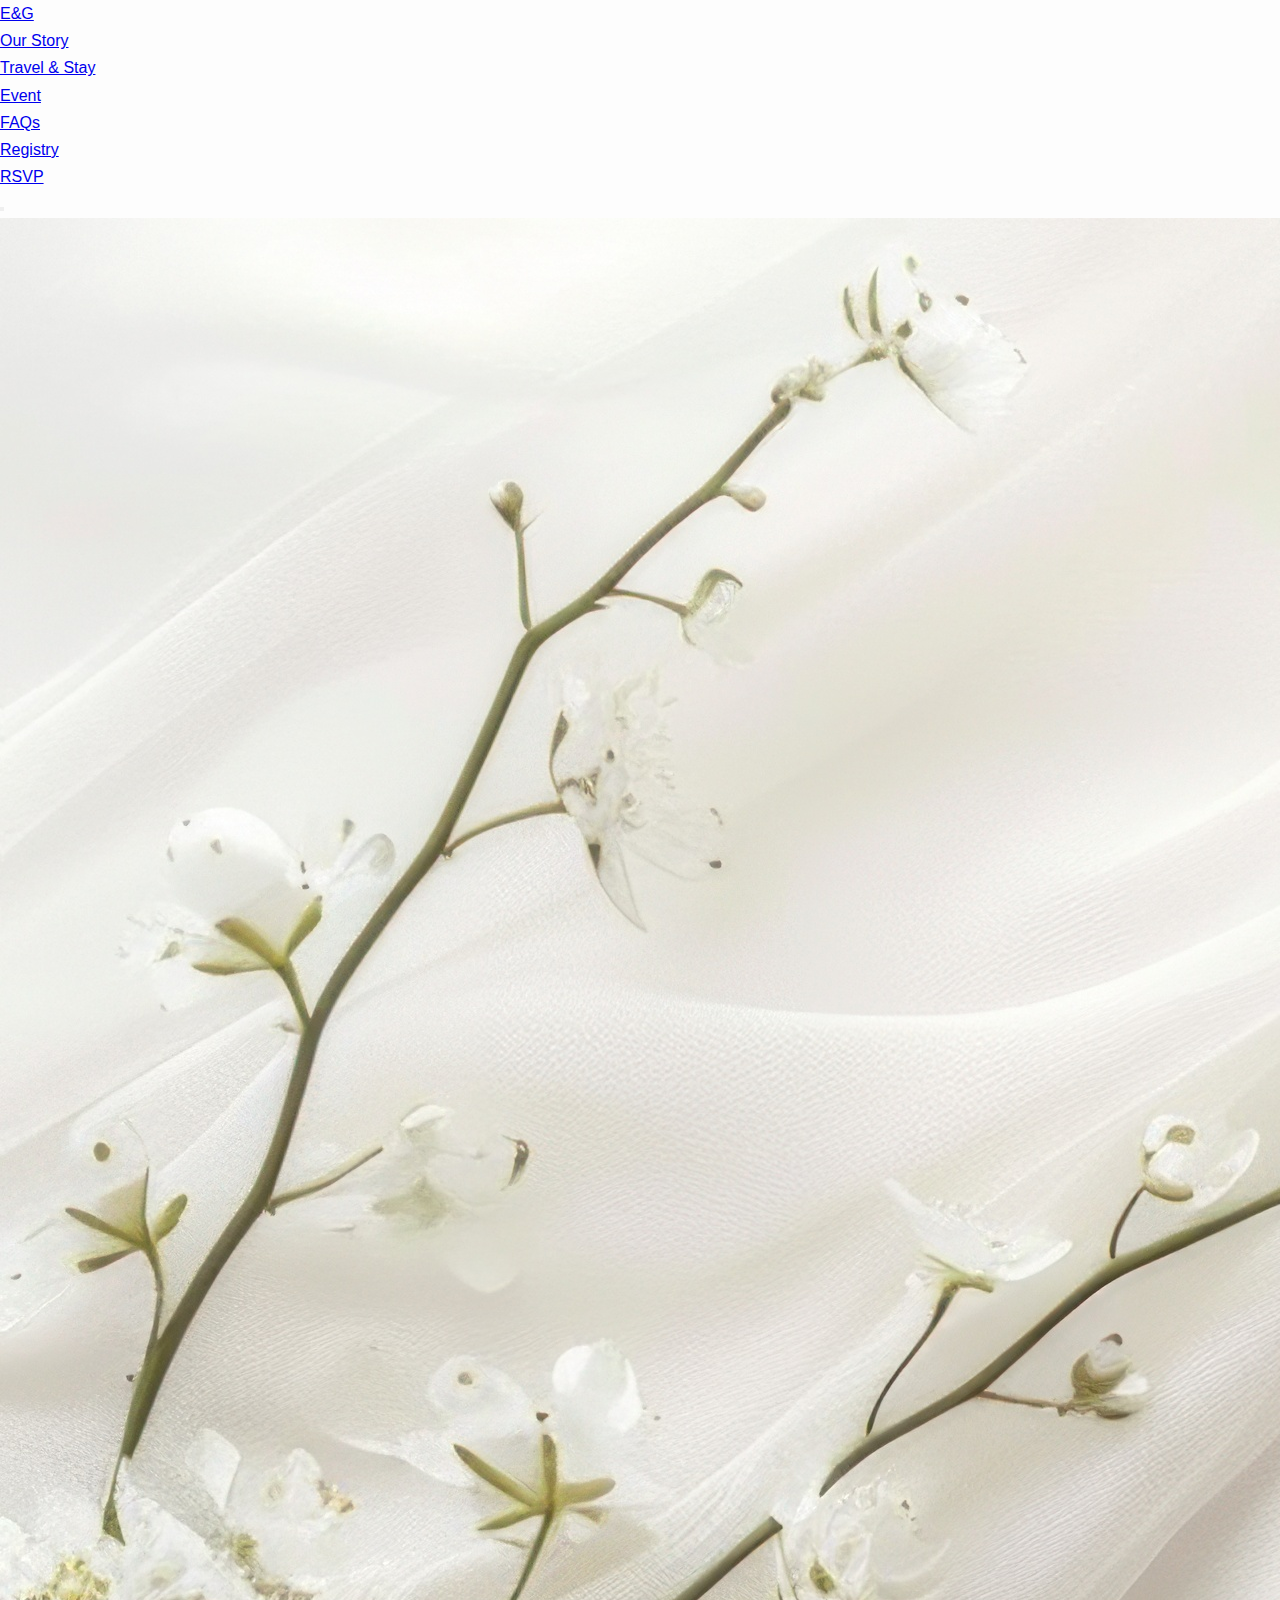
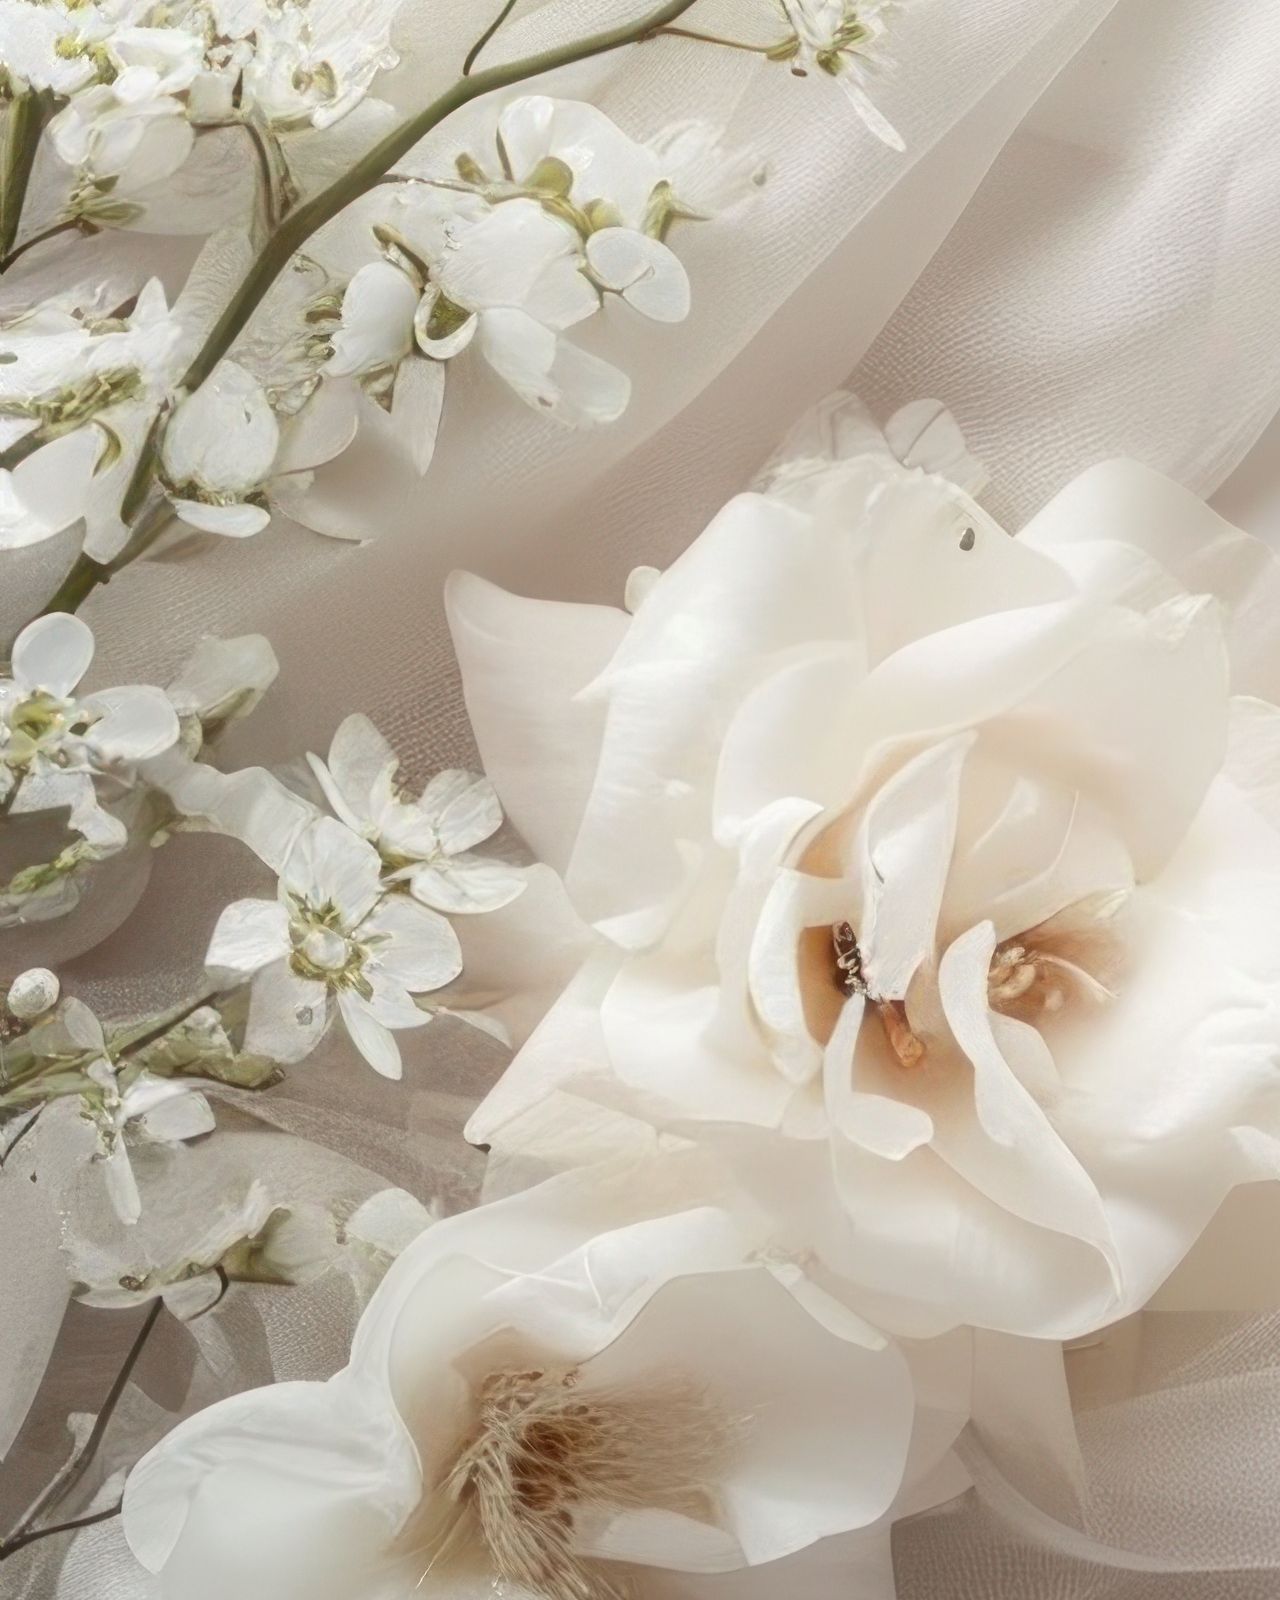
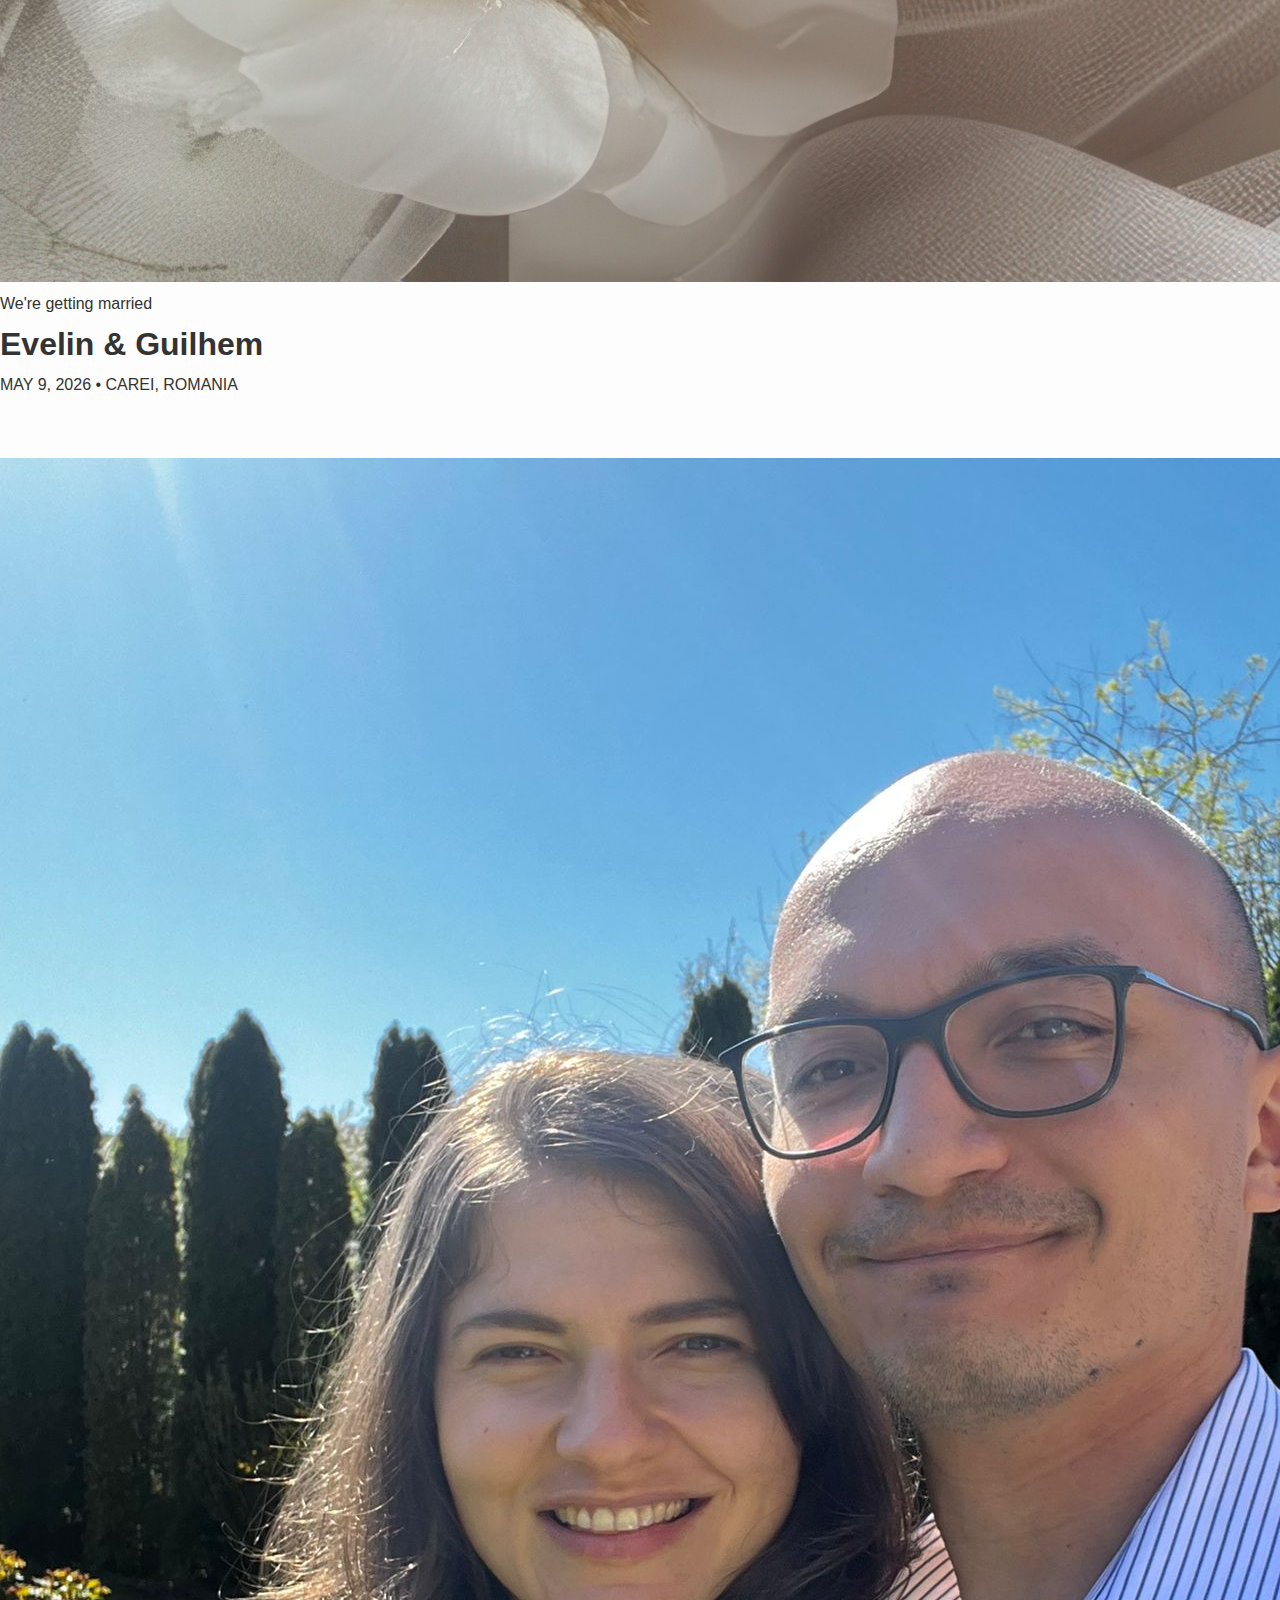
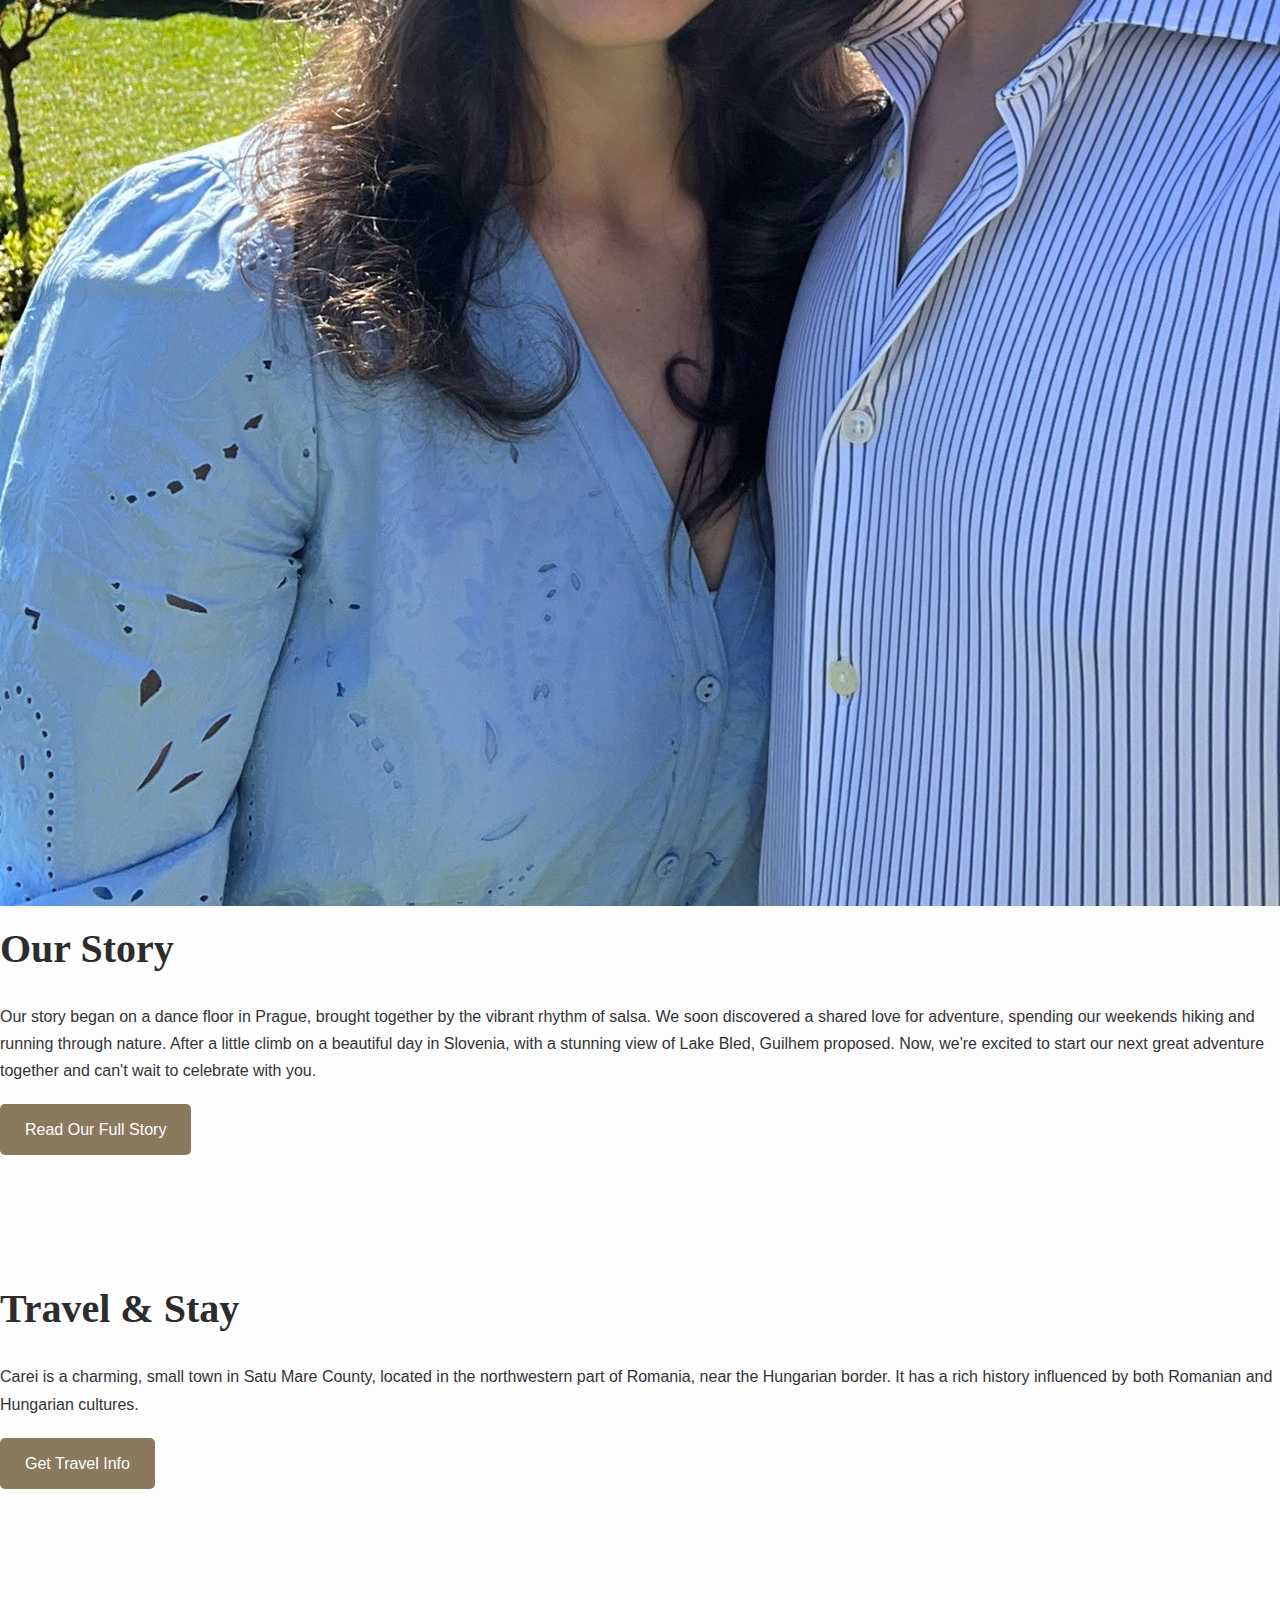
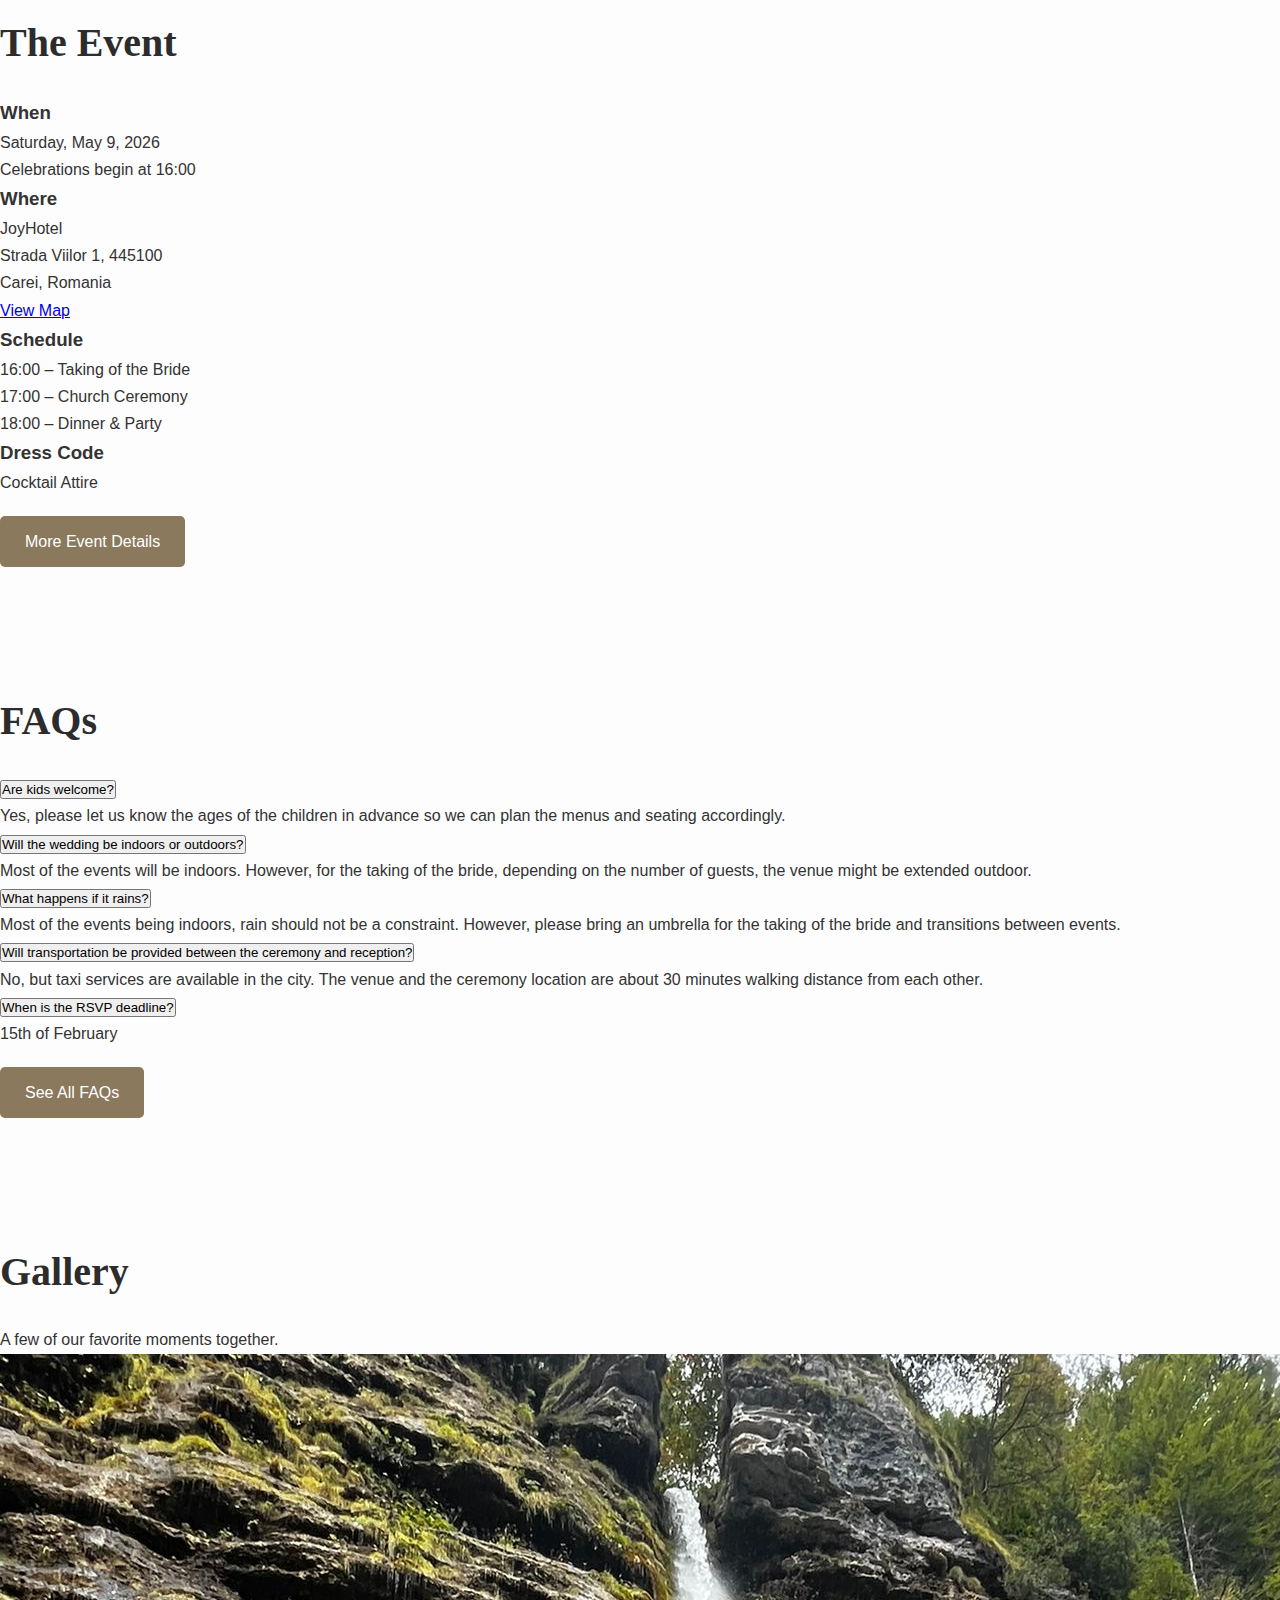
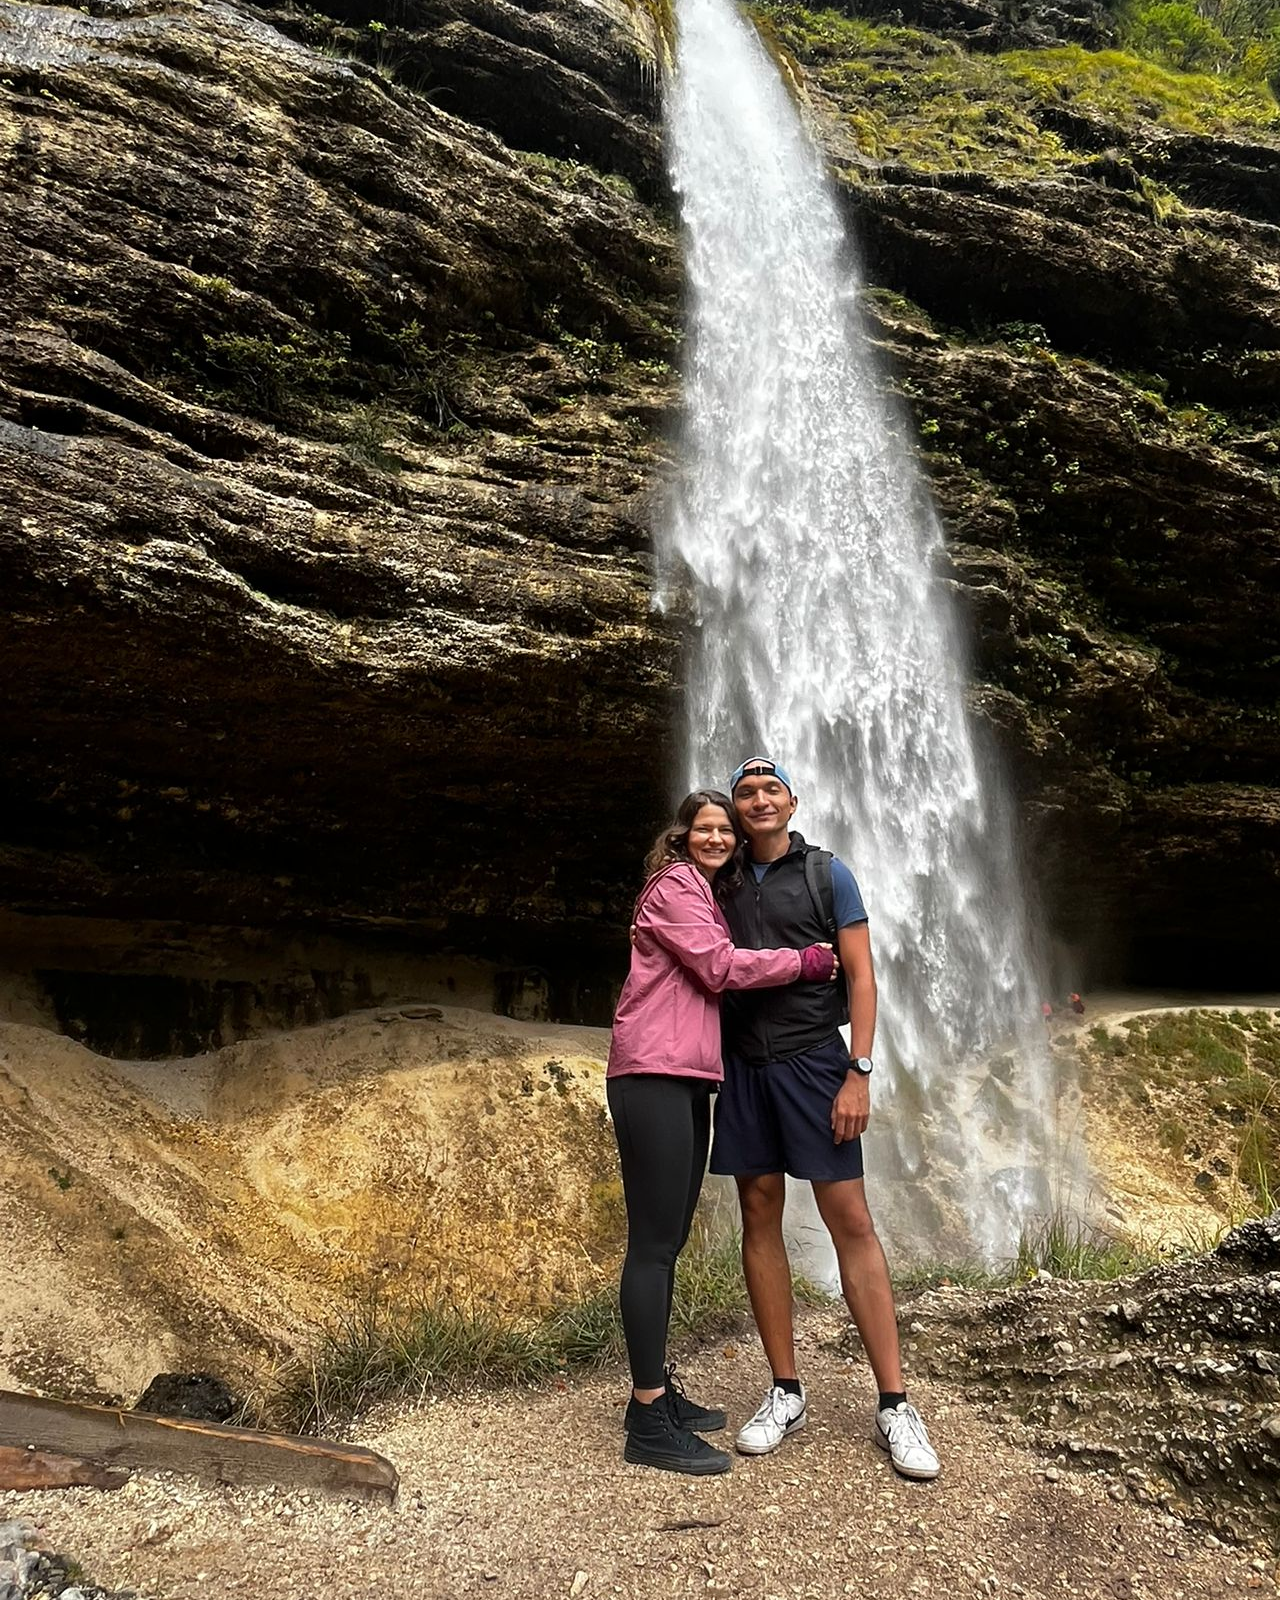
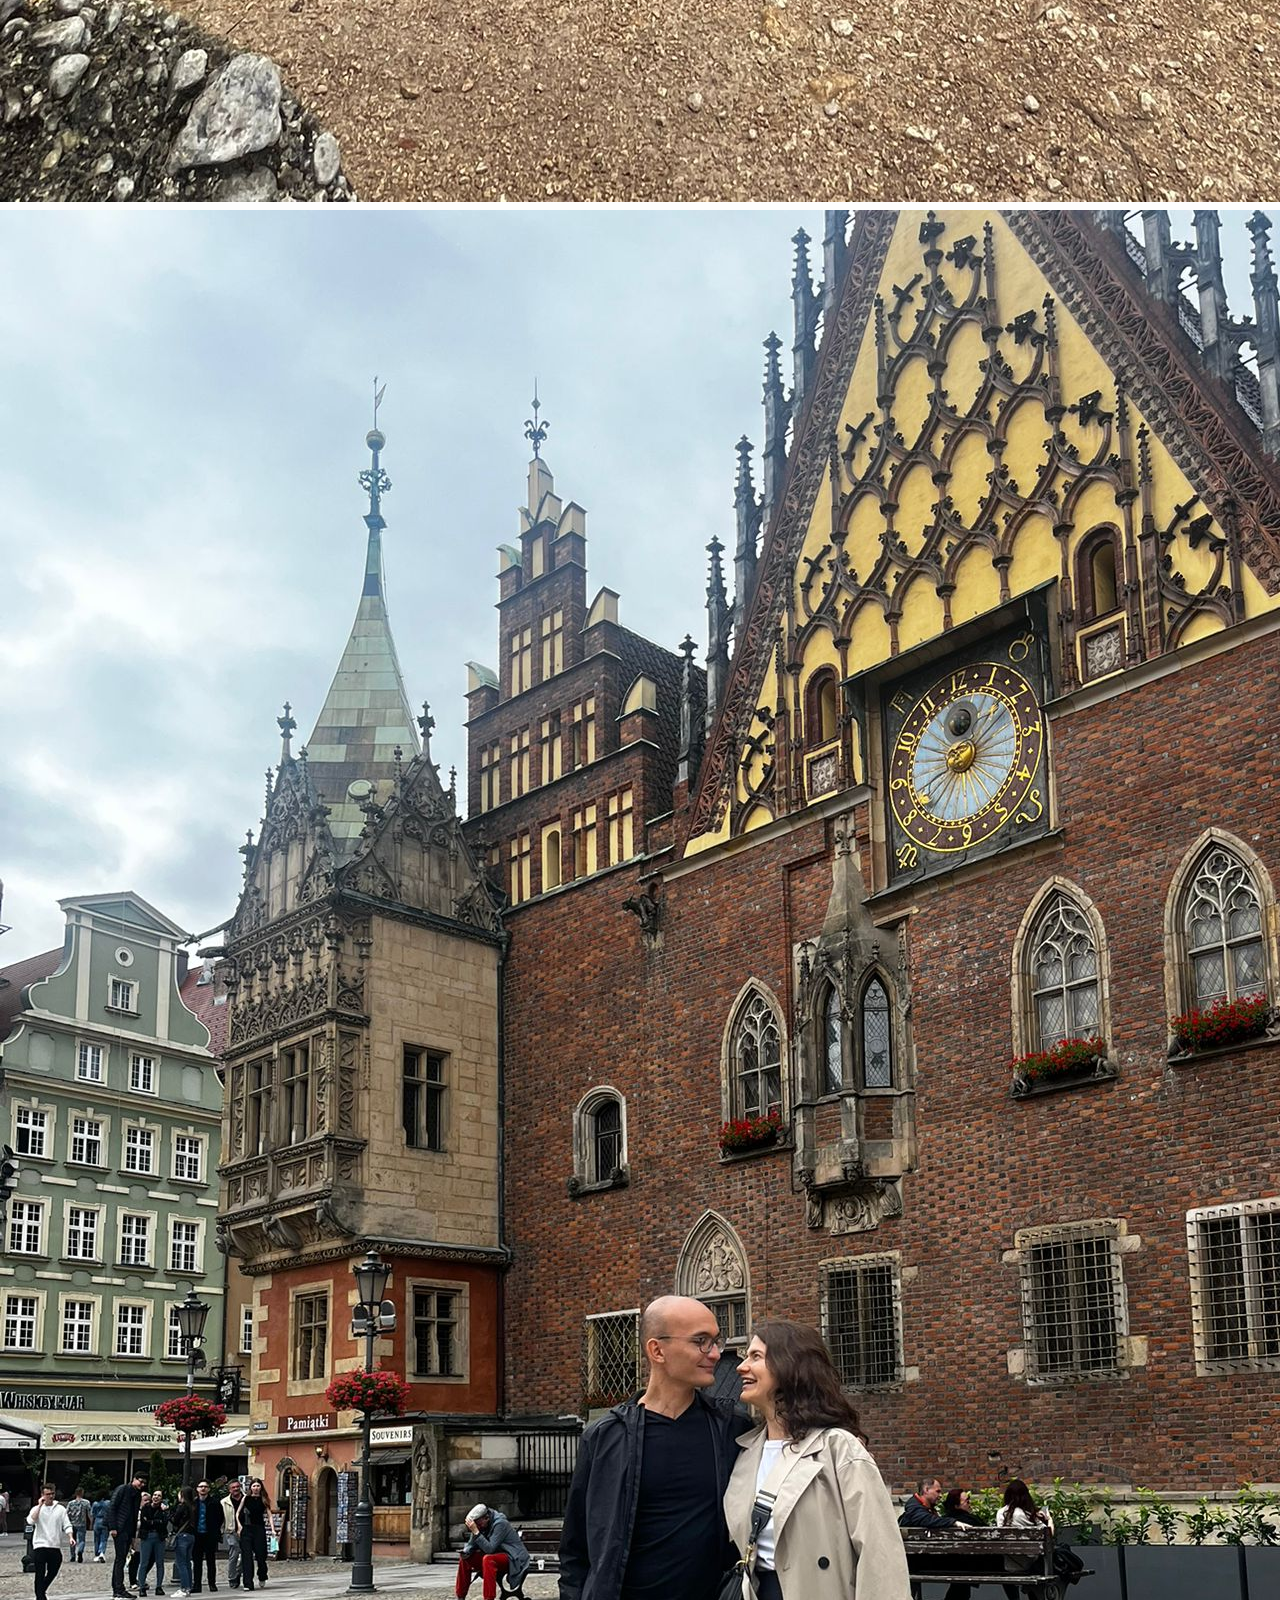
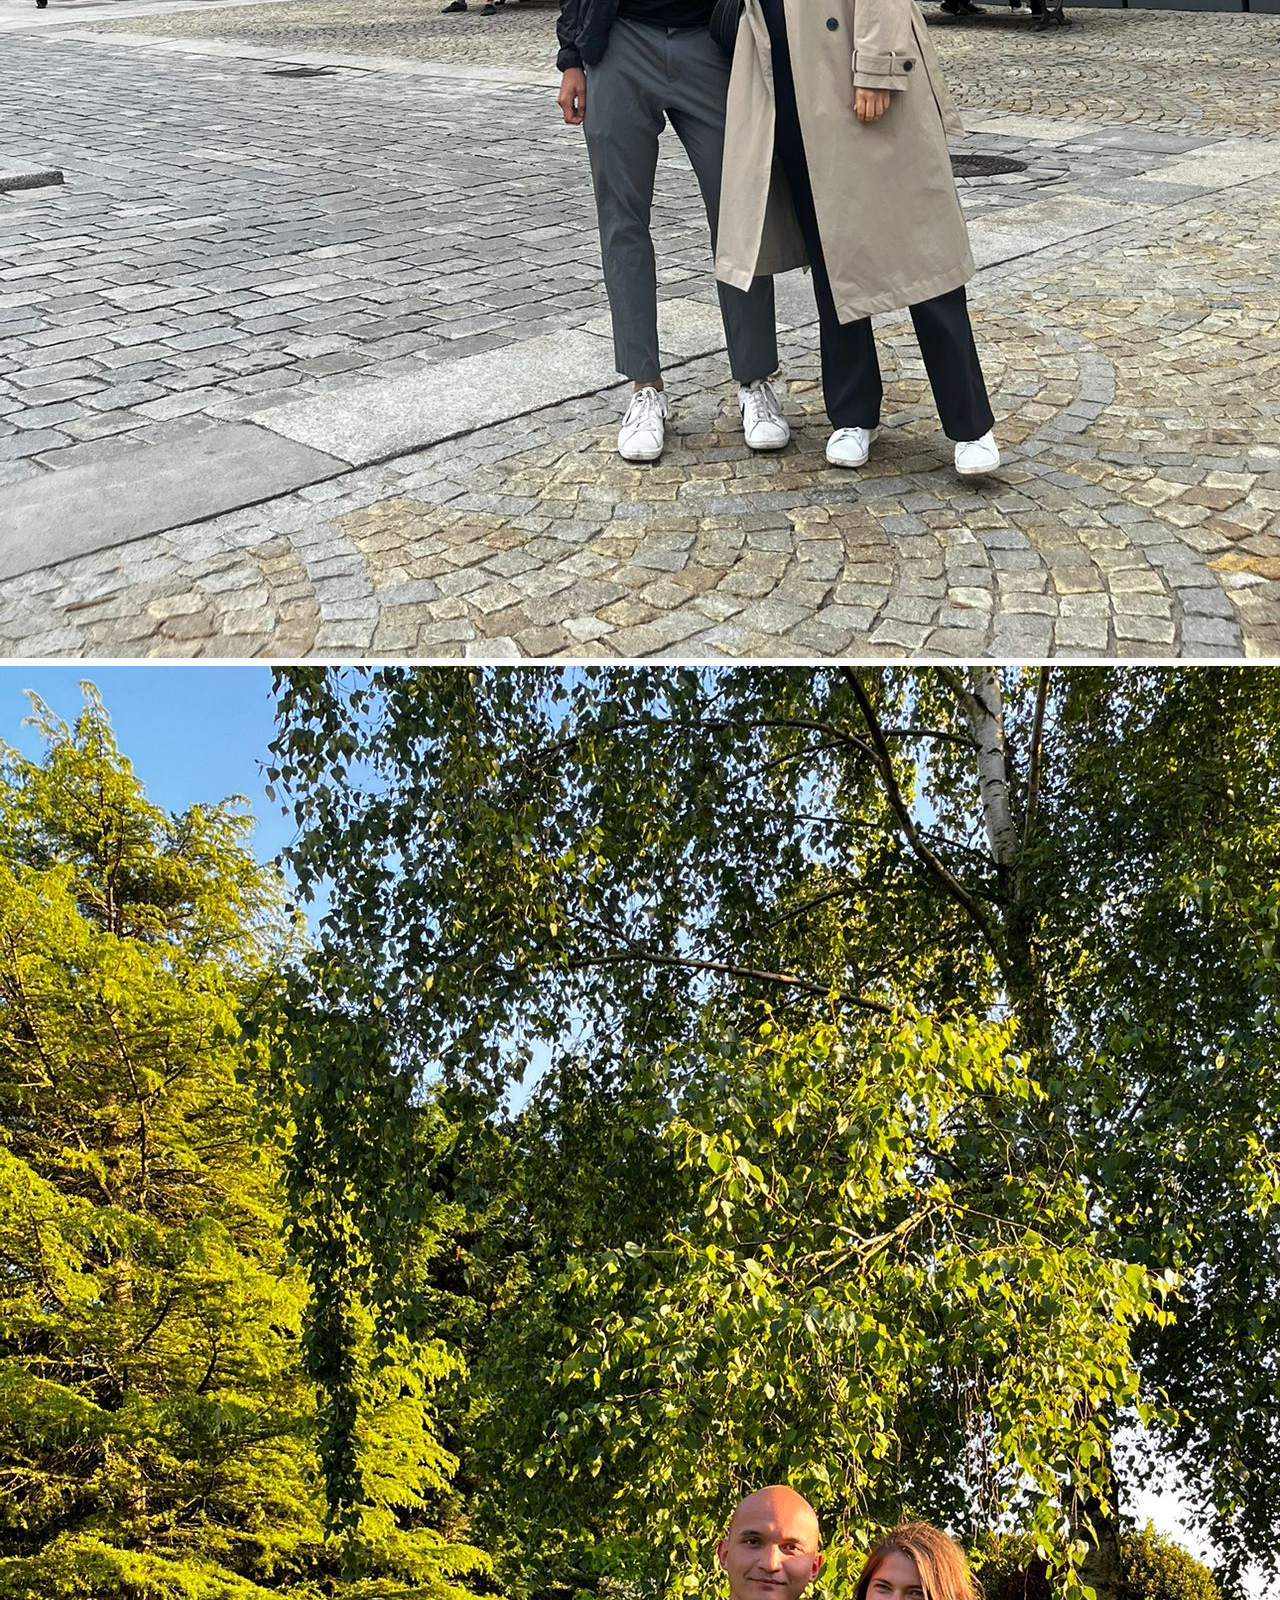
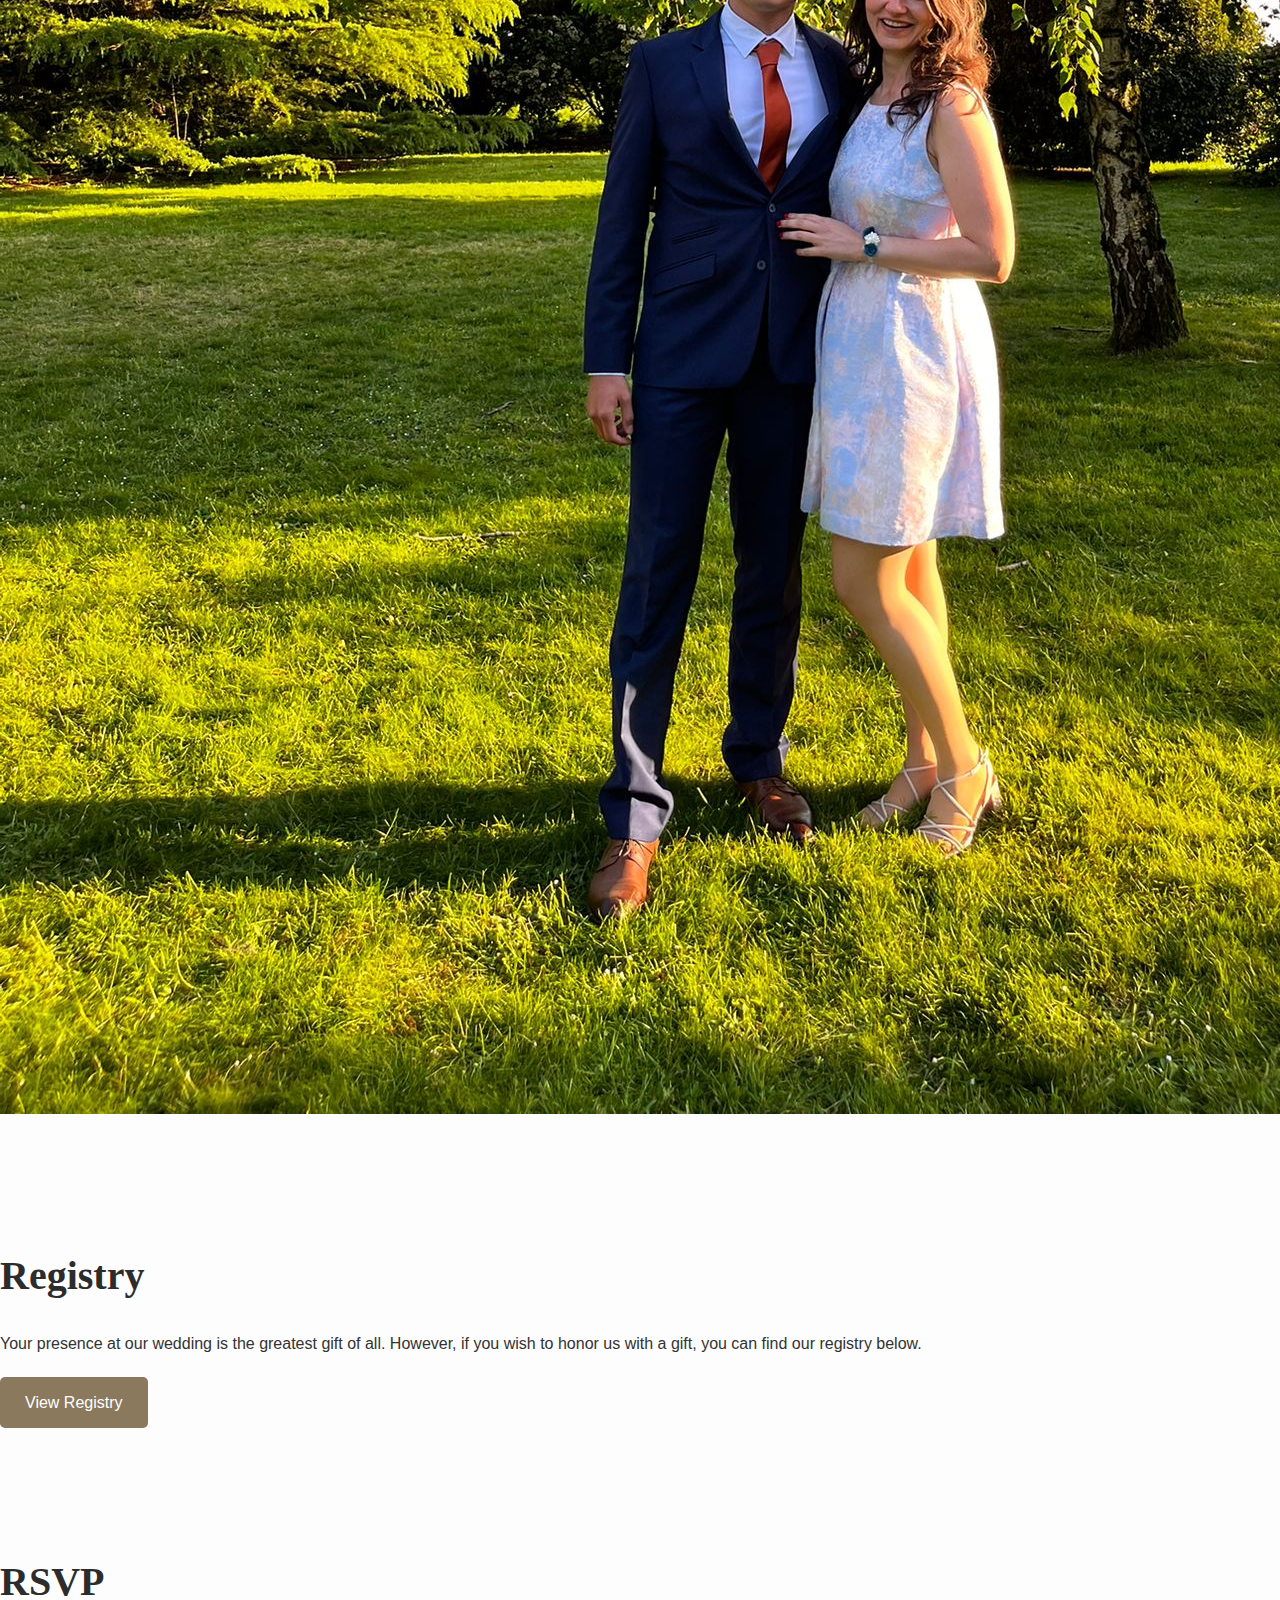
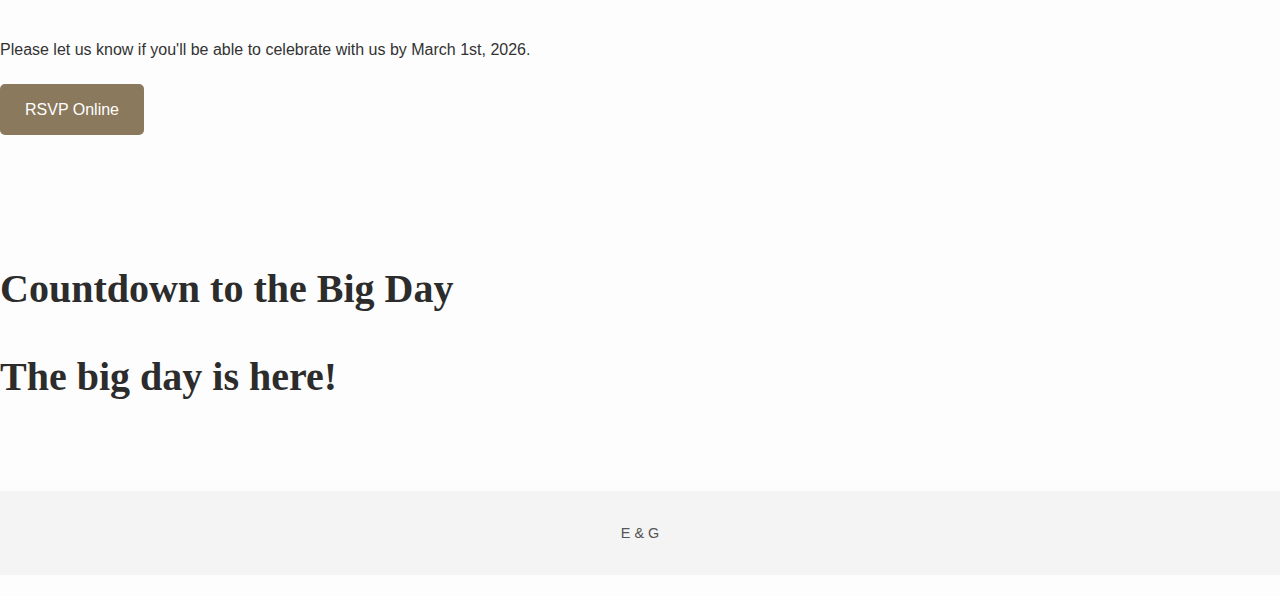
<file: index.html>
<!DOCTYPE html>
<html lang="en">
<head>
    <meta charset="UTF-8">
    <meta name="viewport" content="width=device-width, initial-scale=1.0">
    <title>E & G | May 9, 2026</title>
    
    <link rel="preconnect" href="https://fonts.googleapis.com">
    <link rel="preconnect" href="https://fonts.gstatic.com" crossorigin>
    <link href="https://fonts.googleapis.com/css2?family=Montserrat:wght@300;400;500&family=Cormorant+Garamond:ital,wght@0,400;0,600;1,400&display=swap" rel="stylesheet">
    
    <link rel="stylesheet" href="https://cdnjs.cloudflare.com/ajax/libs/font-awesome/6.5.1/css/all.min.css" integrity="sha512-DTOQO9RWCH3ppGqcWaEA1BIZOC6xxalwEsw9c2QQeAIftl+Vegovlnee1c9QX4TctnWMn13TZye+giMm8e2LwA==" crossorigin="anonymous" referrerpolicy="no-referrer" />
    
    <link rel="stylesheet" href="style.css">
</head>
<body>

    <nav class="main-nav">
        <div class="nav-container">
            <a href="index.html" class="nav-logo-link">E&G</a>
            <ul>
                <li><a href="our-story.html">Our Story</a></li>
                <li><a href="travel-stay.html">Travel & Stay</a></li>
                <li><a href="event.html">Event</a></li>
                <li><a href="faq.html">FAQs</a></li>
                <li><a href="registry.html">Registry</a></li>
                <li><a href="rsvp.html">RSVP</a></li>
            </ul>
        </div>
        <!-- Mobile menu structure -->
        <button class="nav-toggle" aria-label="Toggle navigation"><i class="fa-solid fa-bars"></i></button>
        <div class="page-overlay"></div>
    </nav>

    <header class="hero-section">
        <div class="hero-overlay"></div>
        <img src="background.jpg" alt="Evelin and Guilhem" class="hero-background-image">
        <div class="hero-text">
            <p class="subtitle">We're getting married</p> 
            <h1>Evelin & Guilhem</h1>
            <p class="date">MAY 9, 2026 • CAREI, ROMANIA</p>
        </div>
    </header>

    <div class="main-container">

        <section id="our-story" class="content-section">
            <div class="story-container">
                <div class="story-image">
                    <img src="hero-background.jpg" alt="Evelin and Guilhem smiling">
                </div>
                <div class="story-text">
                    <h2>Our Story</h2>
                    <p>Our story began on a dance floor in Prague, brought together by the vibrant rhythm of salsa. We soon discovered a shared love for adventure, spending our weekends hiking and running through nature. After a little climb on a beautiful day in Slovenia, with a stunning view of Lake Bled, Guilhem proposed. Now, we're excited to start our next great adventure together and can't wait to celebrate with you.</p>
                    <a href="our-story.html" class="btn">Read Our Full Story</a>
                </div>
            </div>
        </section>

        <section id="travel-stay" class="content-section text-center">
            <h2>Travel & Stay</h2>
            <p>Carei is a charming, small town in Satu Mare County, located in the northwestern part of Romania, near the Hungarian border. It has a rich history influenced by both Romanian and Hungarian cultures.</p>
            <a href="travel-stay.html" class="btn">Get Travel Info</a>
        </section>

    </div>

    <section id="event" class="content-section sage-bg">
        <div class="main-container">
            <h2 class="text-center">The Event</h2>
            <div class="info-grid">
                <div class="info-item">
                    <i class="fa-regular fa-clock"></i>
                    <h3>When</h3>
                    <p>Saturday, May 9, 2026<br>Celebrations begin at 16:00</p>
                </div>
                <div class="info-item">
                    <i class="fa-solid fa-location-dot"></i>
                    <h3>Where</h3>
                    <p>JoyHotel<br>Strada Viilor 1, 445100<br>Carei, Romania</p>
                    <a href="https://maps.app.goo.gl/sur5AKKdWCaD7vHy7" target="_blank" class="text-link">View Map</a>
                </div>
                <div class="info-item">
                    <i class="fa-solid fa-clipboard-list"></i>
                    <h3>Schedule</h3>
                    <p>16:00 &ndash; Taking of the Bride<br>
                        17:00 &ndash; Church Ceremony<br>
                        18:00 &ndash; Dinner & Party</p>
                </div>
                <div class="info-item">
                    <i class="fa-solid fa-user-tie"></i>
                    <h3>Dress Code</h3>
                    <p>Cocktail Attire</p>
                </div>
            </div>
            <div class="text-center">
                <a href="event.html" class="btn">More Event Details</a>
            </div>
        </div>
    </section>

    <div class="main-container">

        <section id="faq" class="content-section">
            <h2 class="text-center">FAQs</h2>
            <div class="faq-container">
                <div class="faq-item">
                    <button class="faq-question">
                        <span>Are kids welcome?</span>
                        <i class="fa-solid fa-plus"></i>
                    </button>
                    <div class="faq-answer">
                        <p>Yes, please let us know the ages of the children in advance so we can plan the menus and seating accordingly.</p>
                    </div>
                </div>
                <div class="faq-item">
                    <button class="faq-question">
                        <span>Will the wedding be indoors or outdoors?</span>
                        <i class="fa-solid fa-plus"></i>
                    </button>
                    <div class="faq-answer">
                        <p>Most of the events will be indoors. However, for the taking of the bride, depending on the number of guests, the venue might be extended outdoor.</p>
                    </div>
                </div>
                <div class="faq-item">
                    <button class="faq-question">
                        <span>What happens if it rains?</span>
                        <i class="fa-solid fa-plus"></i>
                    </button>
                    <div class="faq-answer">
                        <p>Most of the events being indoors, rain should not be a constraint. However, please bring an umbrella for the taking of the bride and transitions between events.</p>
                    </div>
                </div>
                <div class="faq-item">
                    <button class="faq-question">
                        <span>Will transportation be provided between the ceremony and reception?</span>
                        <i class="fa-solid fa-plus"></i>
                    </button>
                    <div class="faq-answer">
                        <p>No, but taxi services are available in the city. The venue and the ceremony location are about 30 minutes walking distance from each other.</p>
                    </div>
                </div>
                <div class="faq-item">
                    <button class="faq-question">
                        <span>When is the RSVP deadline?</span>
                        <i class="fa-solid fa-plus"></i>
                    </button>
                    <div class="faq-answer">
                        <p>15th of February</p>
                    </div>
                </div>
            </div>
            <div class="text-center">
                <a href="faq.html" class="btn">See All FAQs</a>
            </div>
        </section>

        <section class="content-section text-center">
            <h2>Gallery</h2>
            <p>A few of our favorite moments together.</p>
            <div class="gallery-grid">
                <img src="gallery-1.jpg" alt="A photo of the couple">
                <img src="gallery-2.jpg" alt="A photo of the couple">
                <img src="gallery-3.jpg" alt="A photo of the couple">
            </div>
        </section>

        <section id="registry" class="content-section text-center">
            <h2>Registry</h2>
            <p>Your presence at our wedding is the greatest gift of all. However, if you wish to honor us with a gift, you can find our registry below.</p>
            <a href="https://www.millemercismariage.com/evelin_and_guilhem/liste.html" target="_blank" class="btn">View Registry</a>
        </section>

        <section id="rsvp" class="content-section text-center rsvp-section">
            <h2>RSVP</h2>
            <p>Please let us know if you'll be able to celebrate with us by March 1st, 2026.</p>
            <a href="rsvp.html" class="btn">RSVP Online</a>
        </section>

        <section class="content-section text-center countdown-section">
            <h2>Countdown to the Big Day</h2>
            <div id="countdown" class="countdown-container">
                <div class="countdown-item">
                    <span id="days" class="countdown-number">0</span>
                    <span class="countdown-label">Days</span>
                </div>
                <div class="countdown-item">
                    <span id="hours" class="countdown-number">0</span>
                    <span class="countdown-label">Hours</span>
                </div>
                <div class="countdown-item">
                    <span id="minutes" class="countdown-number">0</span>
                    <span class="countdown-label">Minutes</span>
                </div>
                <div class="countdown-item">
                    <span id="seconds" class="countdown-number">0</span>
                    <span class="countdown-label">Seconds</span>
                </div>
            </div>
        </section>

    </div>

    <footer>
        <p>E & G</p>
    </footer>

    <script src="script.js"></script>
</body>
</html>
</file>
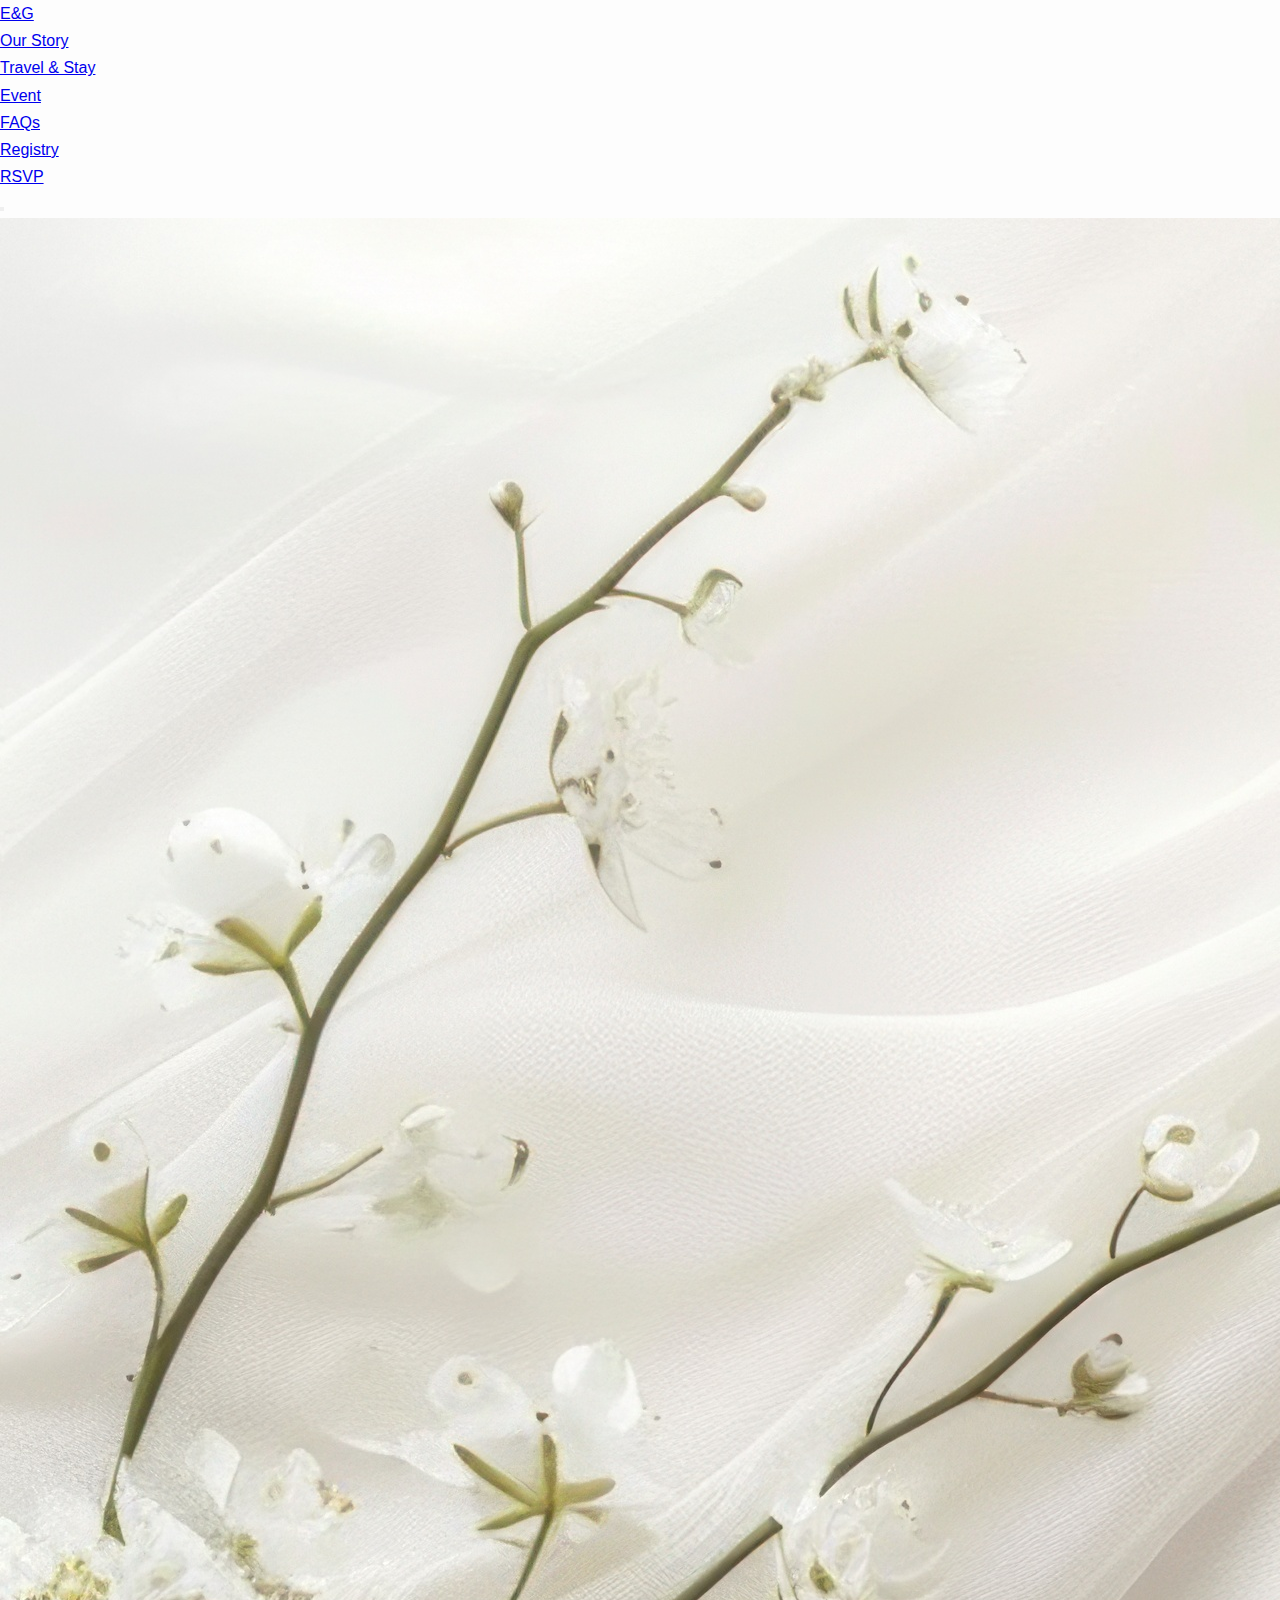
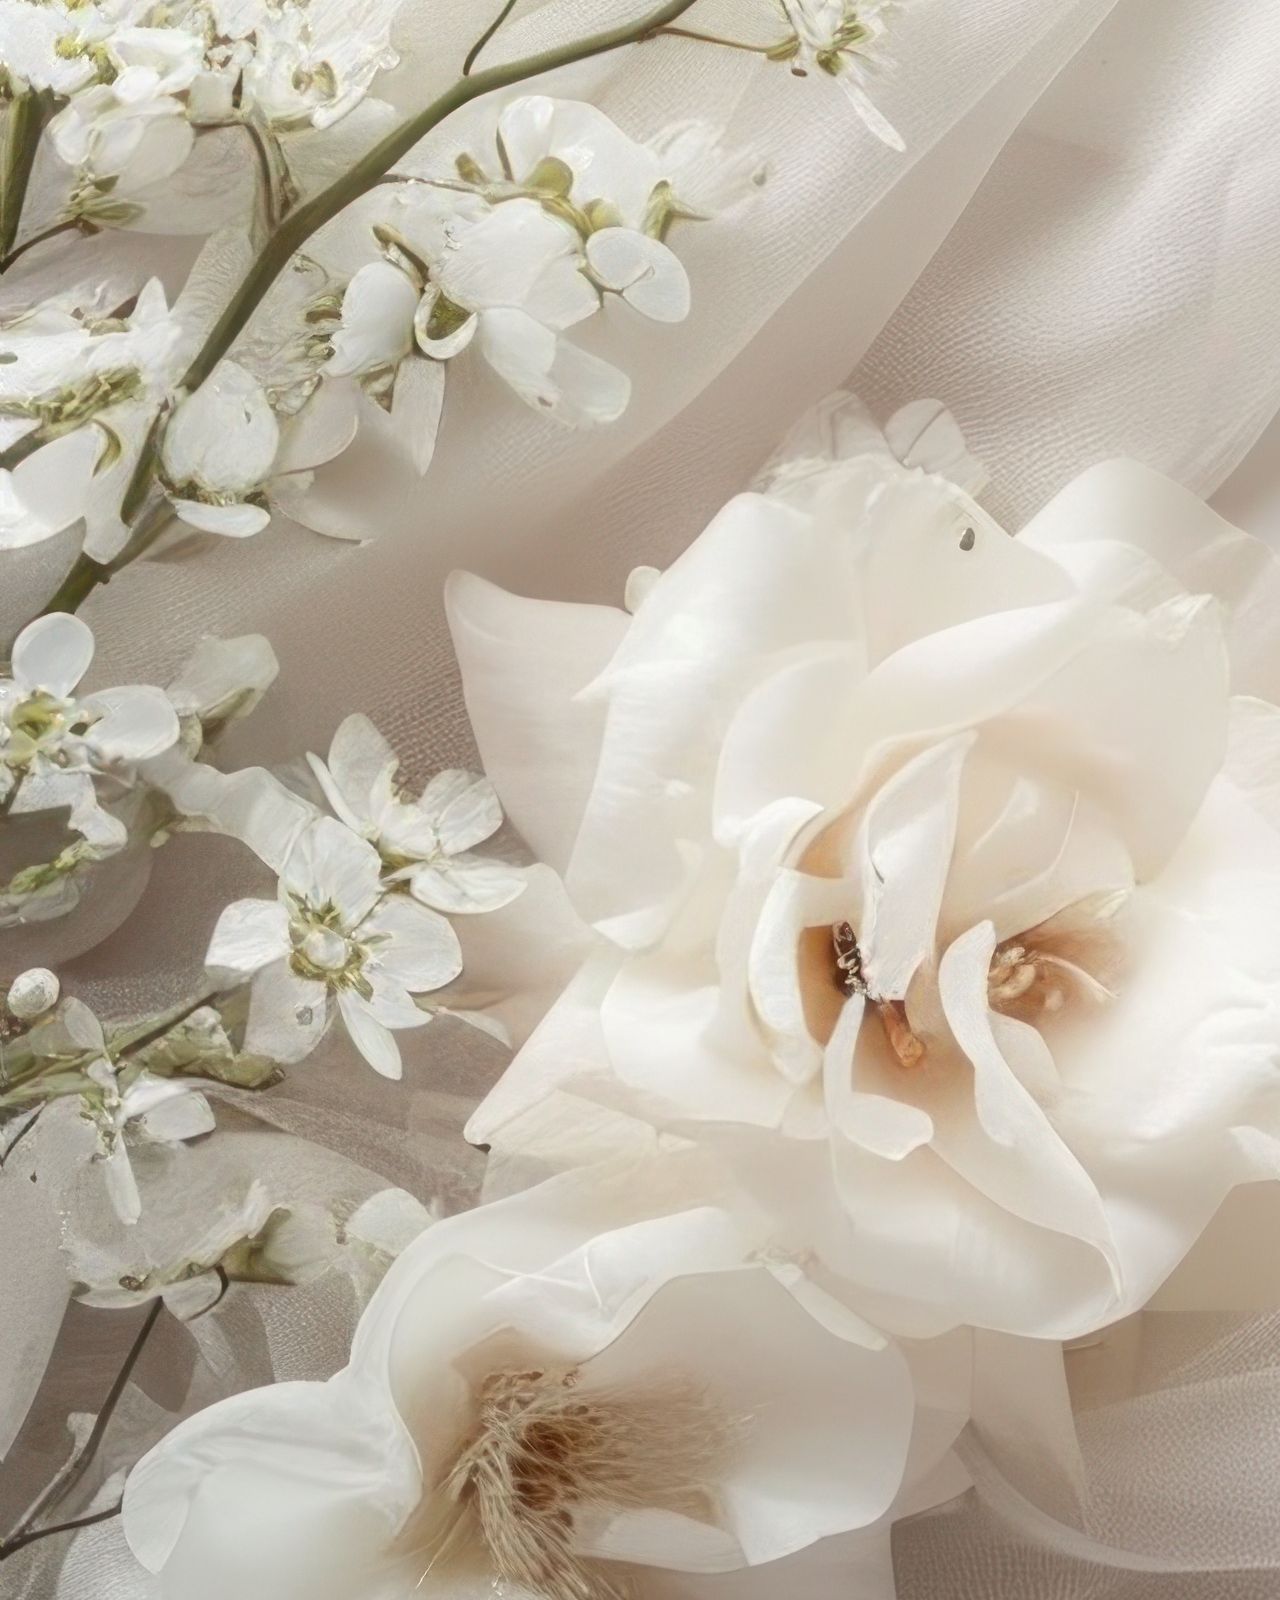
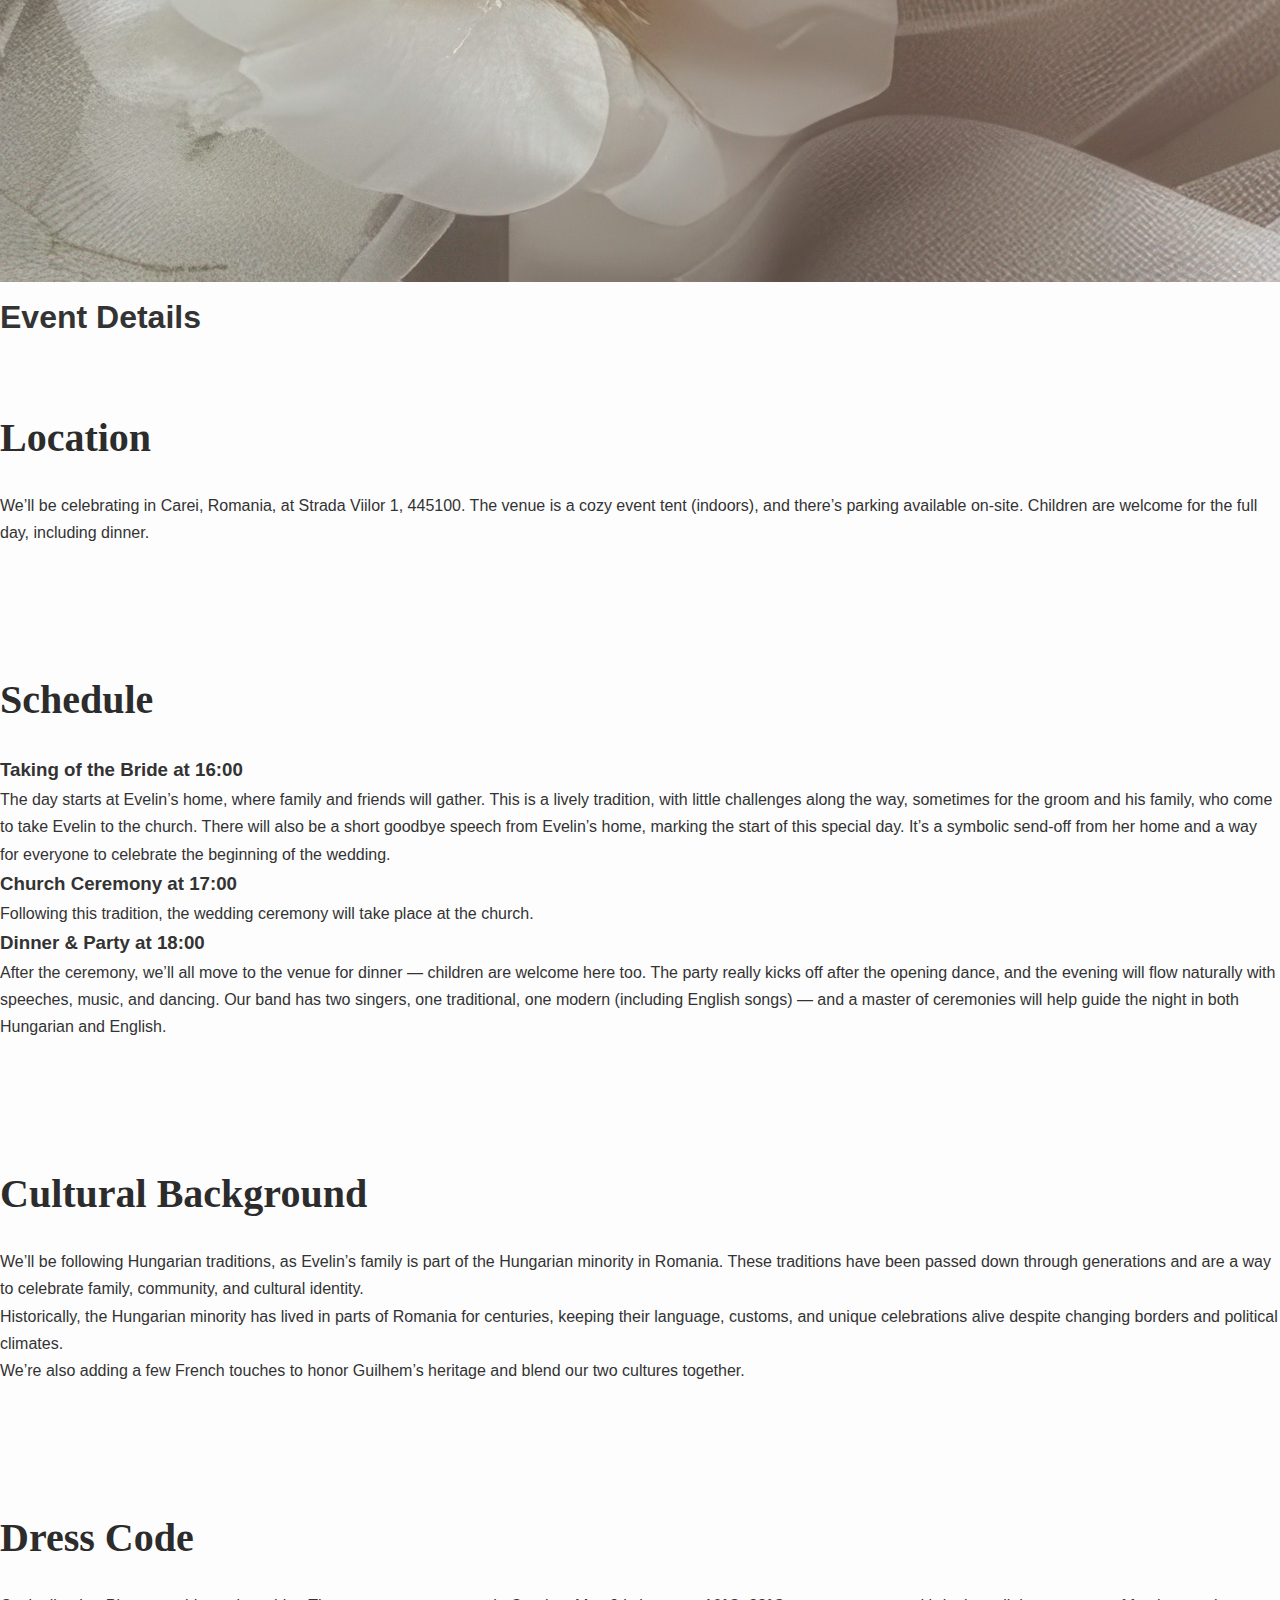
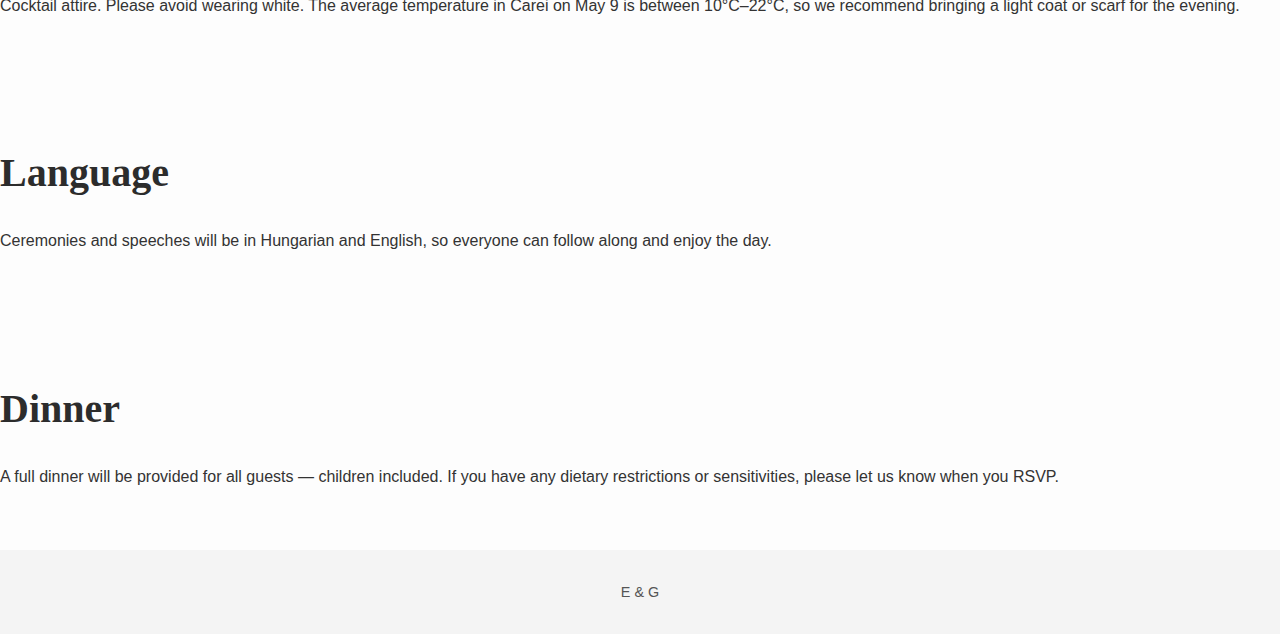
<file: event.html>
<!DOCTYPE html>
<html lang="en">
<head>
    <meta charset="UTF-8">
    <meta name="viewport" content="width=device-width, initial-scale=1.0">
    <title>E & G | Event Details</title>
    
    <link rel="preconnect" href="https://fonts.googleapis.com">
    <link rel="preconnect" href="https://fonts.gstatic.com" crossorigin>
    <link href="https://fonts.googleapis.com/css2?family=Montserrat:wght@300;400;500&family=Cormorant+Garamond:ital,wght@0,400;0,600;1,400&display=swap" rel="stylesheet">
    
    <link rel="stylesheet" href="https://cdnjs.cloudflare.com/ajax/libs/font-awesome/6.5.1/css/all.min.css" integrity="sha512-DTOQO9RWCH3ppGqcWaEA1BIZOC6xxalwEsw9c2QQeAIftl+Vegovlnee1c9QX4TctnWMn13TZye+giMm8e2LwA==" crossorigin="anonymous" referrerpolicy="no-referrer" />
    
    <link rel="stylesheet" href="style.css">
</head>
<body>

    <nav class="main-nav">
        <div class="nav-container">
            <a href="index.html" class="nav-logo-link">E&G</a>
            <ul>
                <li><a href="our-story.html">Our Story</a></li>
                <li><a href="travel-stay.html">Travel & Stay</a></li>
                <li><a href="event.html">Event</a></li>
                <li><a href="faq.html">FAQs</a></li>
                <li><a href="registry.html">Registry</a></li>
                <li><a href="rsvp.html">RSVP</a></li>
            </ul>
        </div>
        <!-- Mobile menu structure -->
        <button class="nav-toggle" aria-label="Toggle navigation"><i class="fa-solid fa-bars"></i></button>
        <div class="page-overlay"></div>
    </nav>

    <header class="hero-section hero-short">
        <div class="hero-overlay"></div>
        <img src="background.jpg" alt="Evelin and Guilhem" class="hero-background-image">
        <div class="hero-text">
            <h1>Event Details</h1>
        </div>
    </header>

    <section class="content-section text-center">
        <div class="main-container">
            <h2>Location</h2>
            <p>We’ll be celebrating in Carei, Romania, at Strada Viilor 1, 445100. The venue is a cozy event tent (indoors), and there’s parking available on-site. Children are welcome for the full day, including dinner.</p>
        </div>
    </section>

    <section class="content-section text-center">
        <div class="main-container">
            <h2>Schedule</h2>
            <h3>Taking of the Bride at 16:00</h3>
            <p>The day starts at Evelin’s home, where family and friends will gather. This is a lively tradition, with little challenges along the way, sometimes for the groom and his family, who come to take Evelin to the church. There will also be a short goodbye speech from Evelin’s home, marking the start of this special day. It’s a symbolic send-off from her home and a way for everyone to celebrate the beginning of the wedding.</p>

            <h3>Church Ceremony at 17:00</h3>
            <p>Following this tradition, the wedding ceremony will take place at the church.</p>

            <h3>Dinner & Party at 18:00</h3>
            <p>After the ceremony, we’ll all move to the venue for dinner — children are welcome here too. The party really kicks off after the opening dance, and the evening will flow naturally with speeches, music, and dancing. Our band has two singers, one traditional, one modern (including English songs) — and a master of ceremonies will help guide the night in both Hungarian and English.</p>
        </div>
    </section>

    <section class="content-section text-center">
        <div class="main-container">
            <h2>Cultural Background</h2>
            <p>We’ll be following Hungarian traditions, as Evelin’s family is part of the Hungarian minority in Romania. These traditions have been passed down through generations and are a way to celebrate family, community, and cultural identity.</p>
            <p>Historically, the Hungarian minority has lived in parts of Romania for centuries, keeping their language, customs, and unique celebrations alive despite changing borders and political climates.</p>
            <p>We’re also adding a few French touches to honor Guilhem’s heritage and blend our two cultures together.</p>
        </div>
    </section>

    <section class="content-section text-center">
        <div class="main-container">
            <h2>Dress Code</h2>
            <p>Cocktail attire. Please avoid wearing white. The average temperature in Carei on May 9 is between 10°C–22°C, so we recommend bringing a light coat or scarf for the evening.</p>
        </div>
    </section>

    <section class="content-section text-center">
        <div class="main-container">
            <h2>Language</h2>
            <p>Ceremonies and speeches will be in Hungarian and English, so everyone can follow along and enjoy the day.</p>
        </div>
    </section>

    <section class="content-section text-center">
        <div class="main-container">
            <h2>Dinner</h2>
            <p>A full dinner will be provided for all guests — children included. If you have any dietary restrictions or sensitivities, please let us know when you RSVP.</p>
        </div>
    </section>

    <footer>
        <p>E & G</p>
    </footer>

    <script src="script.js"></script>
</body>
</html>
</file>
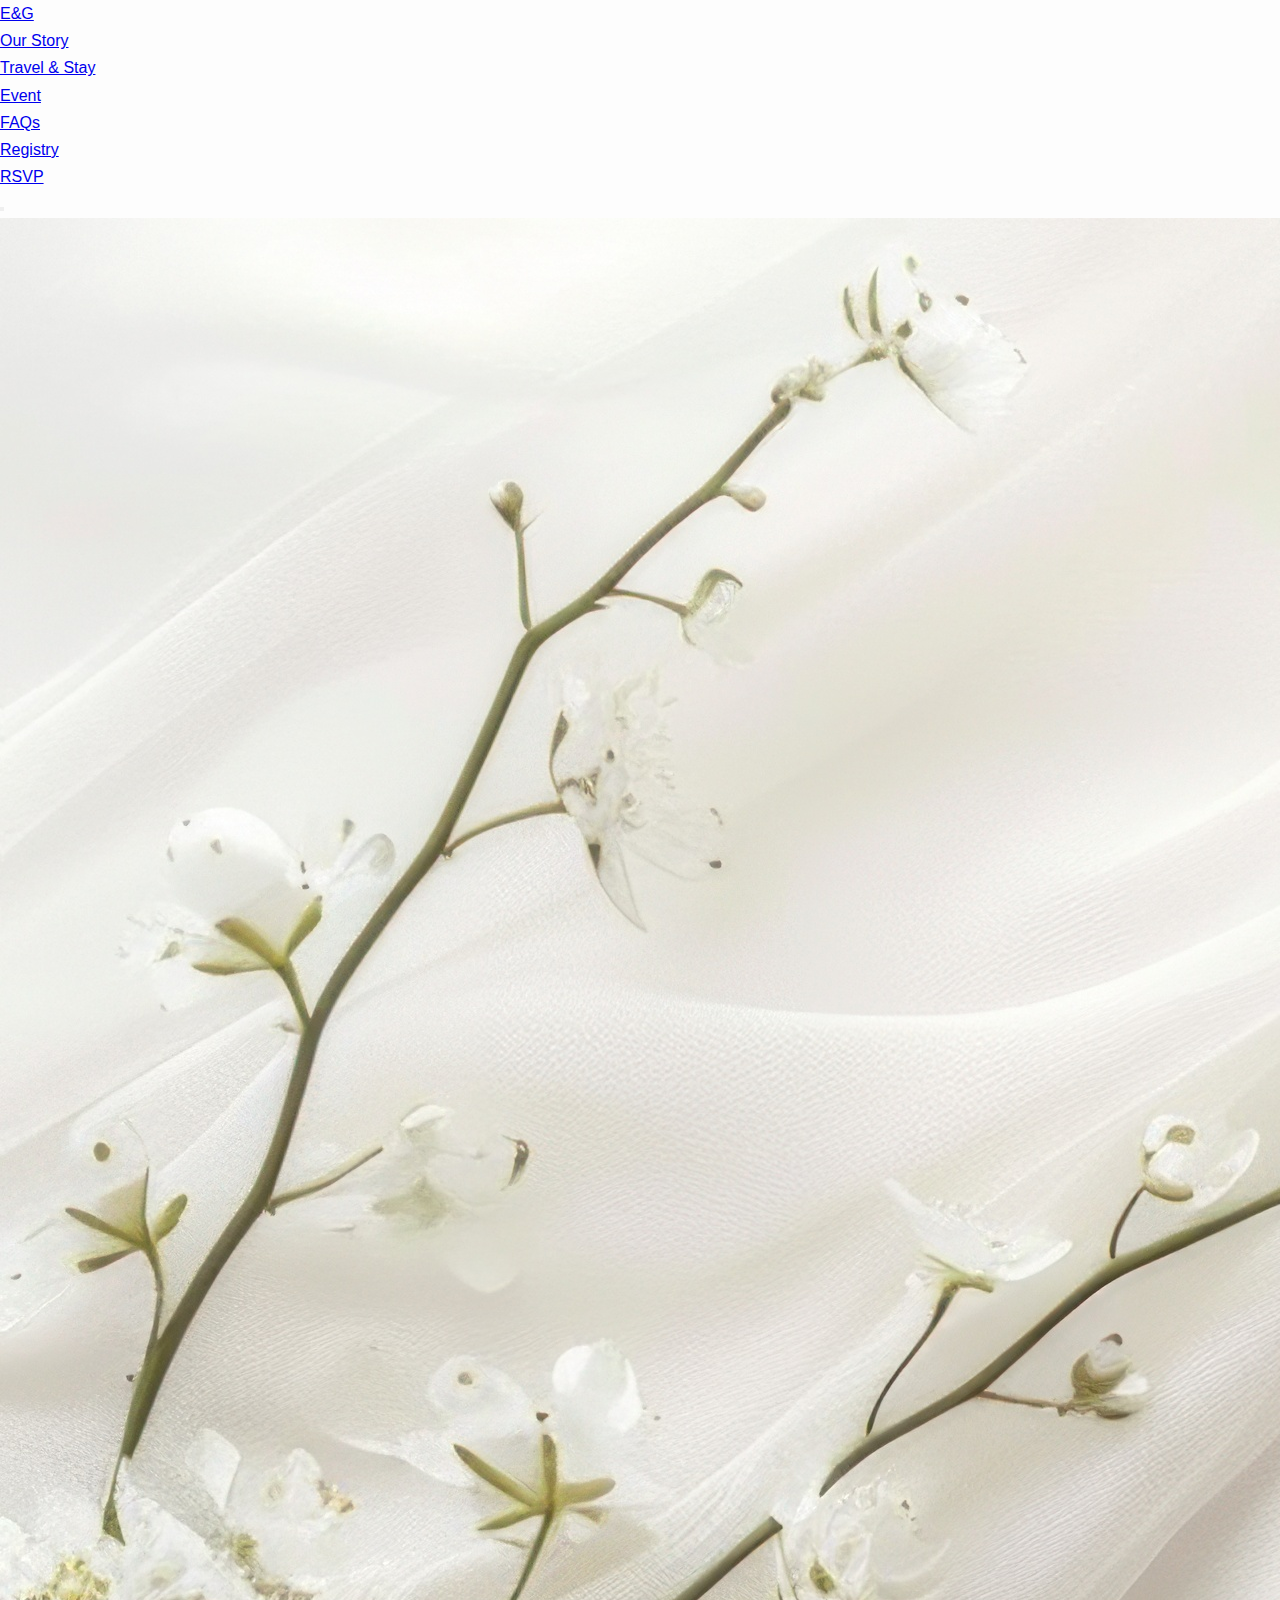
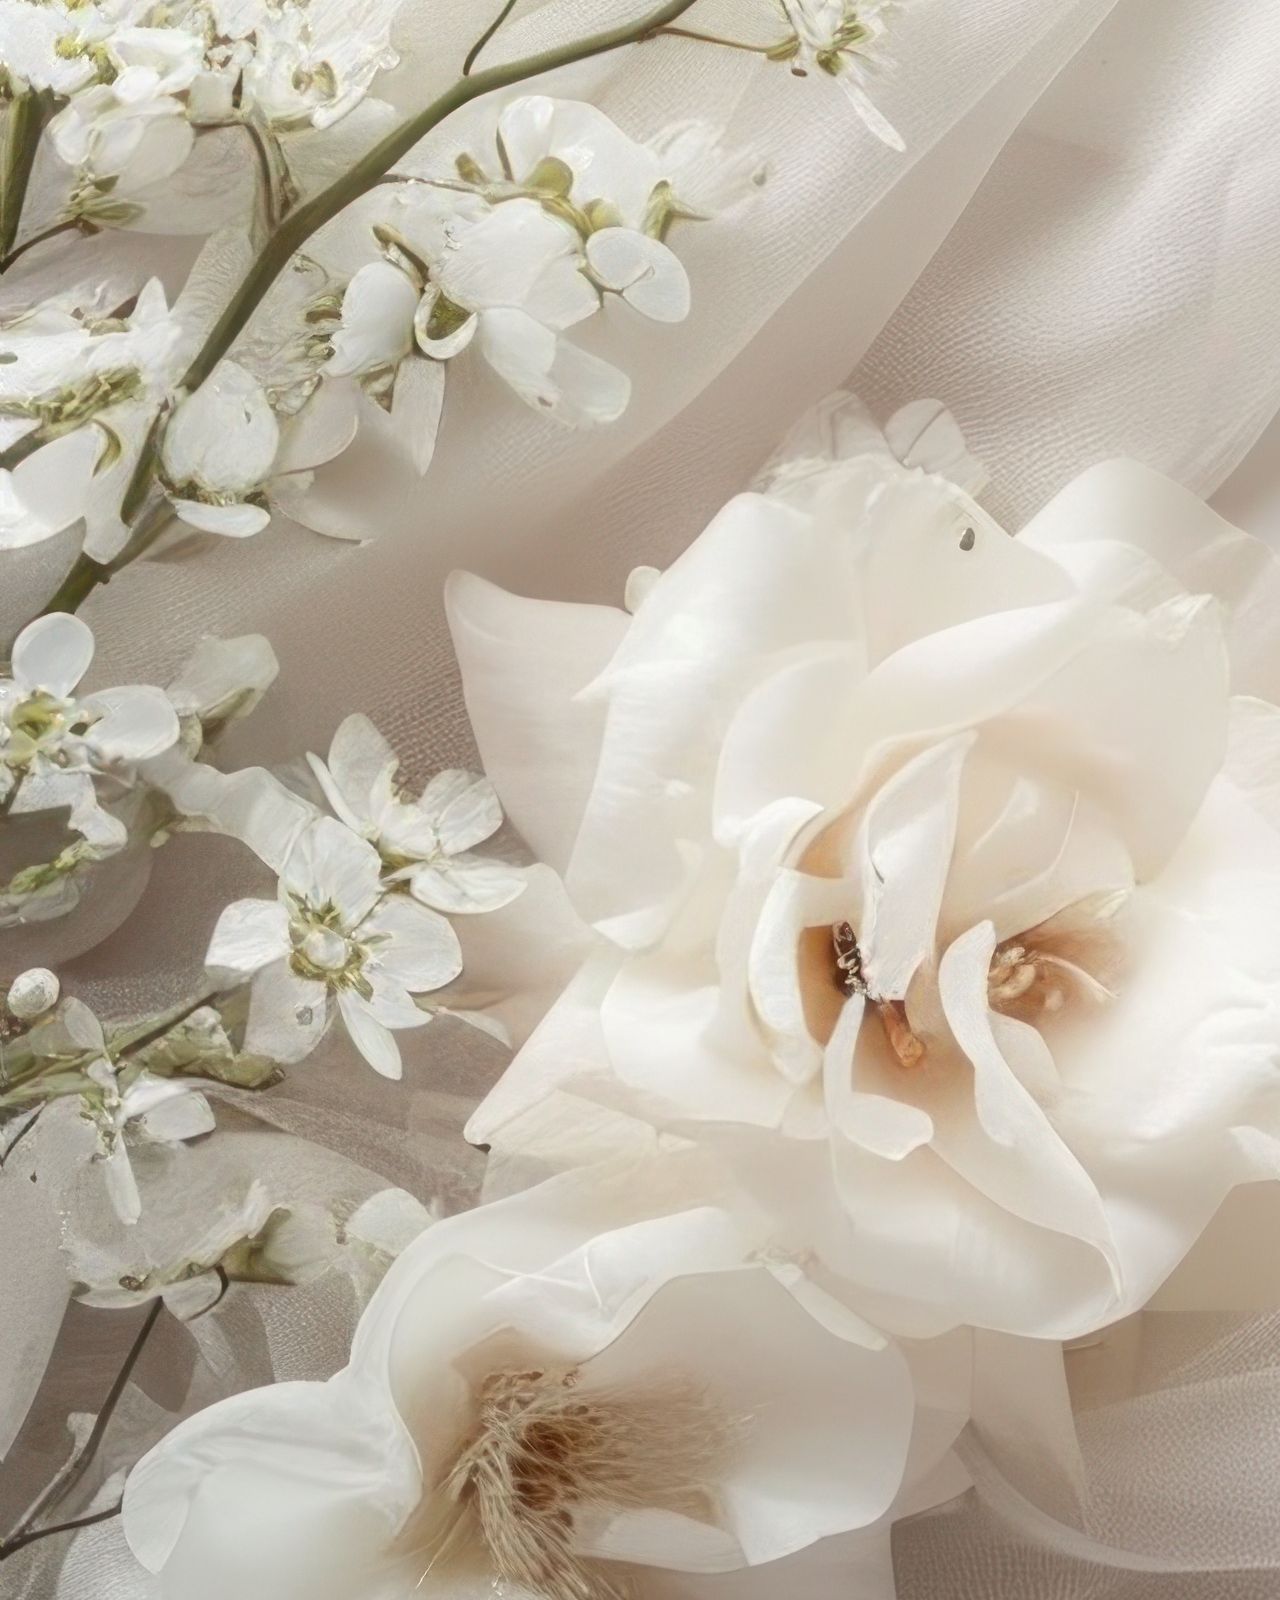
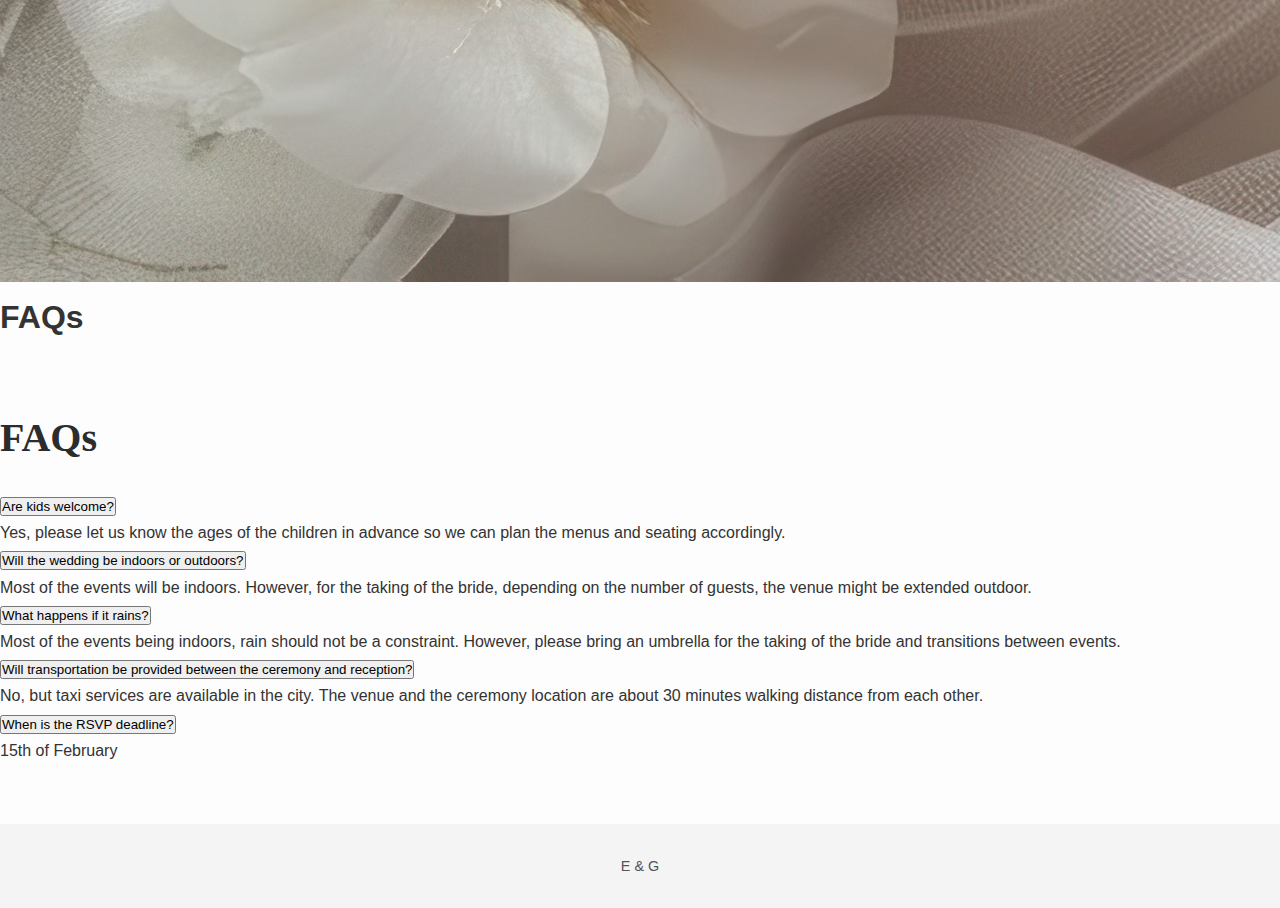
<file: faq.html>
<!DOCTYPE html>
<html lang="en">
<head>
    <meta charset="UTF-8">
    <meta name="viewport" content="width=device-width, initial-scale=1.0">
    <title>E & G | FAQs</title>
    
    <link rel="preconnect" href="https://fonts.googleapis.com">
    <link rel="preconnect" href="https://fonts.gstatic.com" crossorigin>
    <link href="https://fonts.googleapis.com/css2?family=Montserrat:wght@300;400;500&family=Cormorant+Garamond:ital,wght@0,400;0,600;1,400&display=swap" rel="stylesheet">
    
    <link rel="stylesheet" href="https://cdnjs.cloudflare.com/ajax/libs/font-awesome/6.5.1/css/all.min.css" integrity="sha512-DTOQO9RWCH3ppGqcWaEA1BIZOC6xxalwEsw9c2QQeAIftl+Vegovlnee1c9QX4TctnWMn13TZye+giMm8e2LwA==" crossorigin="anonymous" referrerpolicy="no-referrer" />
    
    <link rel="stylesheet" href="style.css">
</head>
<body>

    <nav class="main-nav">
        <div class="nav-container">
            <ul>
                <li><a href="index.html" class="nav-logo-link">E&G</a></li>
                <li><a href="our-story.html">Our Story</a></li>
                <li><a href="travel-stay.html">Travel & Stay</a></li>
                <li><a href="event.html">Event</a></li>
                <li><a href="faq.html">FAQs</a></li>
                <li><a href="registry.html">Registry</a></li>
                <li><a href="rsvp.html">RSVP</a></li>
            </ul>
            <button class="nav-toggle" aria-label="Toggle navigation">
                <i class="fa-solid fa-bars"></i>
            </button>
        </div>
    </nav>

    <header class="hero-section hero-short">
        <div class="hero-overlay"></div>
        <img src="background.jpg" alt="Evelin and Guilhem" class="hero-background-image">
        <div class="hero-text">
            <h1>FAQs</h1>
        </div>
    </header>

    <div class="main-container">

        <section id="faq" class="content-section">
            <h2 class="text-center">FAQs</h2>
            <div class="faq-container">
                <div class="faq-item">
                    <button class="faq-question">
                        <span>Are kids welcome?</span>
                        <i class="fa-solid fa-plus"></i>
                    </button>
                    <div class="faq-answer">
                        <p>Yes, please let us know the ages of the children in advance so we can plan the menus and seating accordingly.</p>
                    </div>
                </div>
                <div class="faq-item">
                    <button class="faq-question">
                        <span>Will the wedding be indoors or outdoors?</span>
                        <i class="fa-solid fa-plus"></i>
                    </button>
                    <div class="faq-answer">
                        <p>Most of the events will be indoors. However, for the taking of the bride, depending on the number of guests, the venue might be extended outdoor.</p>
                    </div>
                </div>
                <div class="faq-item">
                    <button class="faq-question">
                        <span>What happens if it rains?</span>
                        <i class="fa-solid fa-plus"></i>
                    </button>
                    <div class="faq-answer">
                        <p>Most of the events being indoors, rain should not be a constraint. However, please bring an umbrella for the taking of the bride and transitions between events.</p>
                    </div>
                </div>
                <div class="faq-item">
                    <button class="faq-question">
                        <span>Will transportation be provided between the ceremony and reception?</span>
                        <i class="fa-solid fa-plus"></i>
                    </button>
                    <div class="faq-answer">
                        <p>No, but taxi services are available in the city. The venue and the ceremony location are about 30 minutes walking distance from each other.</p>
                    </div>
                </div>
                <div class="faq-item">
                    <button class="faq-question">
                        <span>When is the RSVP deadline?</span>
                        <i class="fa-solid fa-plus"></i>
                    </button>
                    <div class="faq-answer">
                        <p>15th of February</p>
                    </div>
                </div>
            </div>
        </section>

    </div>

    <footer>
        <p>E & G</p>
    </footer>

    <script src="script.js"></script>
</body>
</html>
</file>
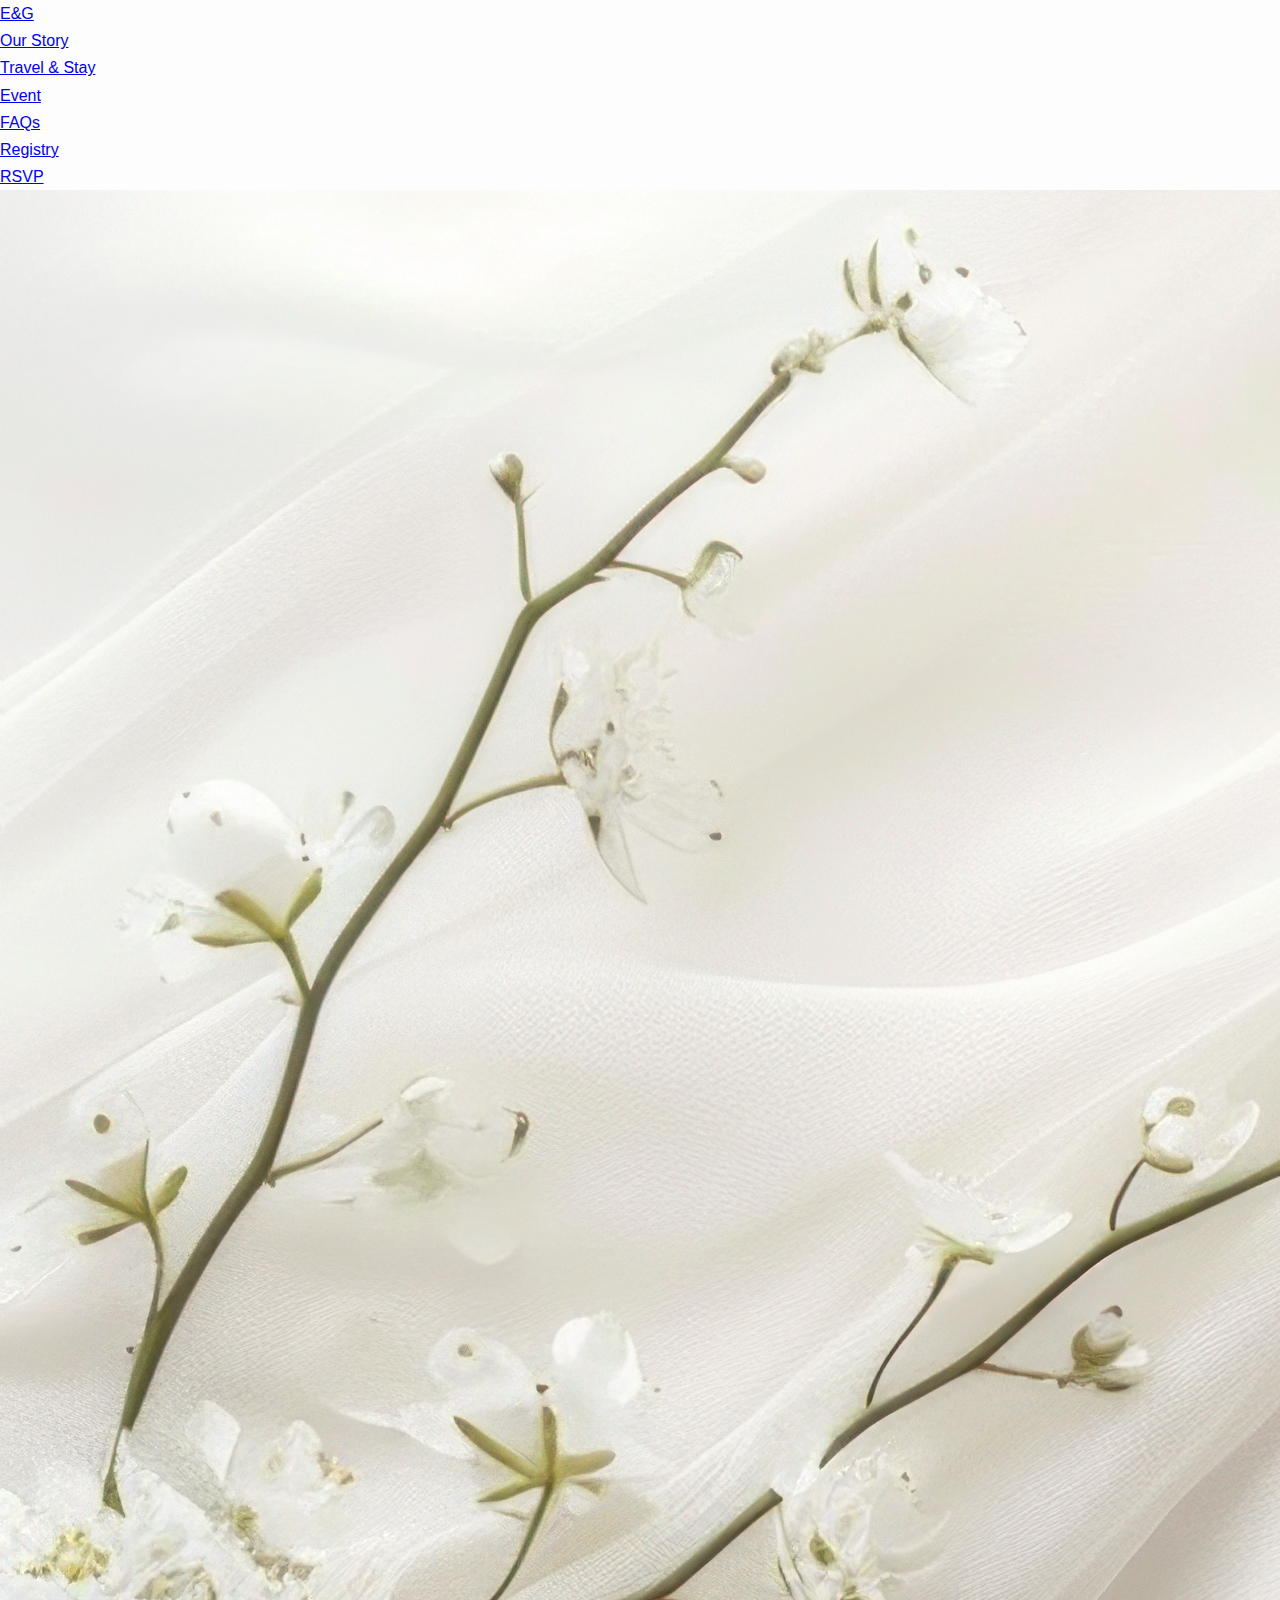
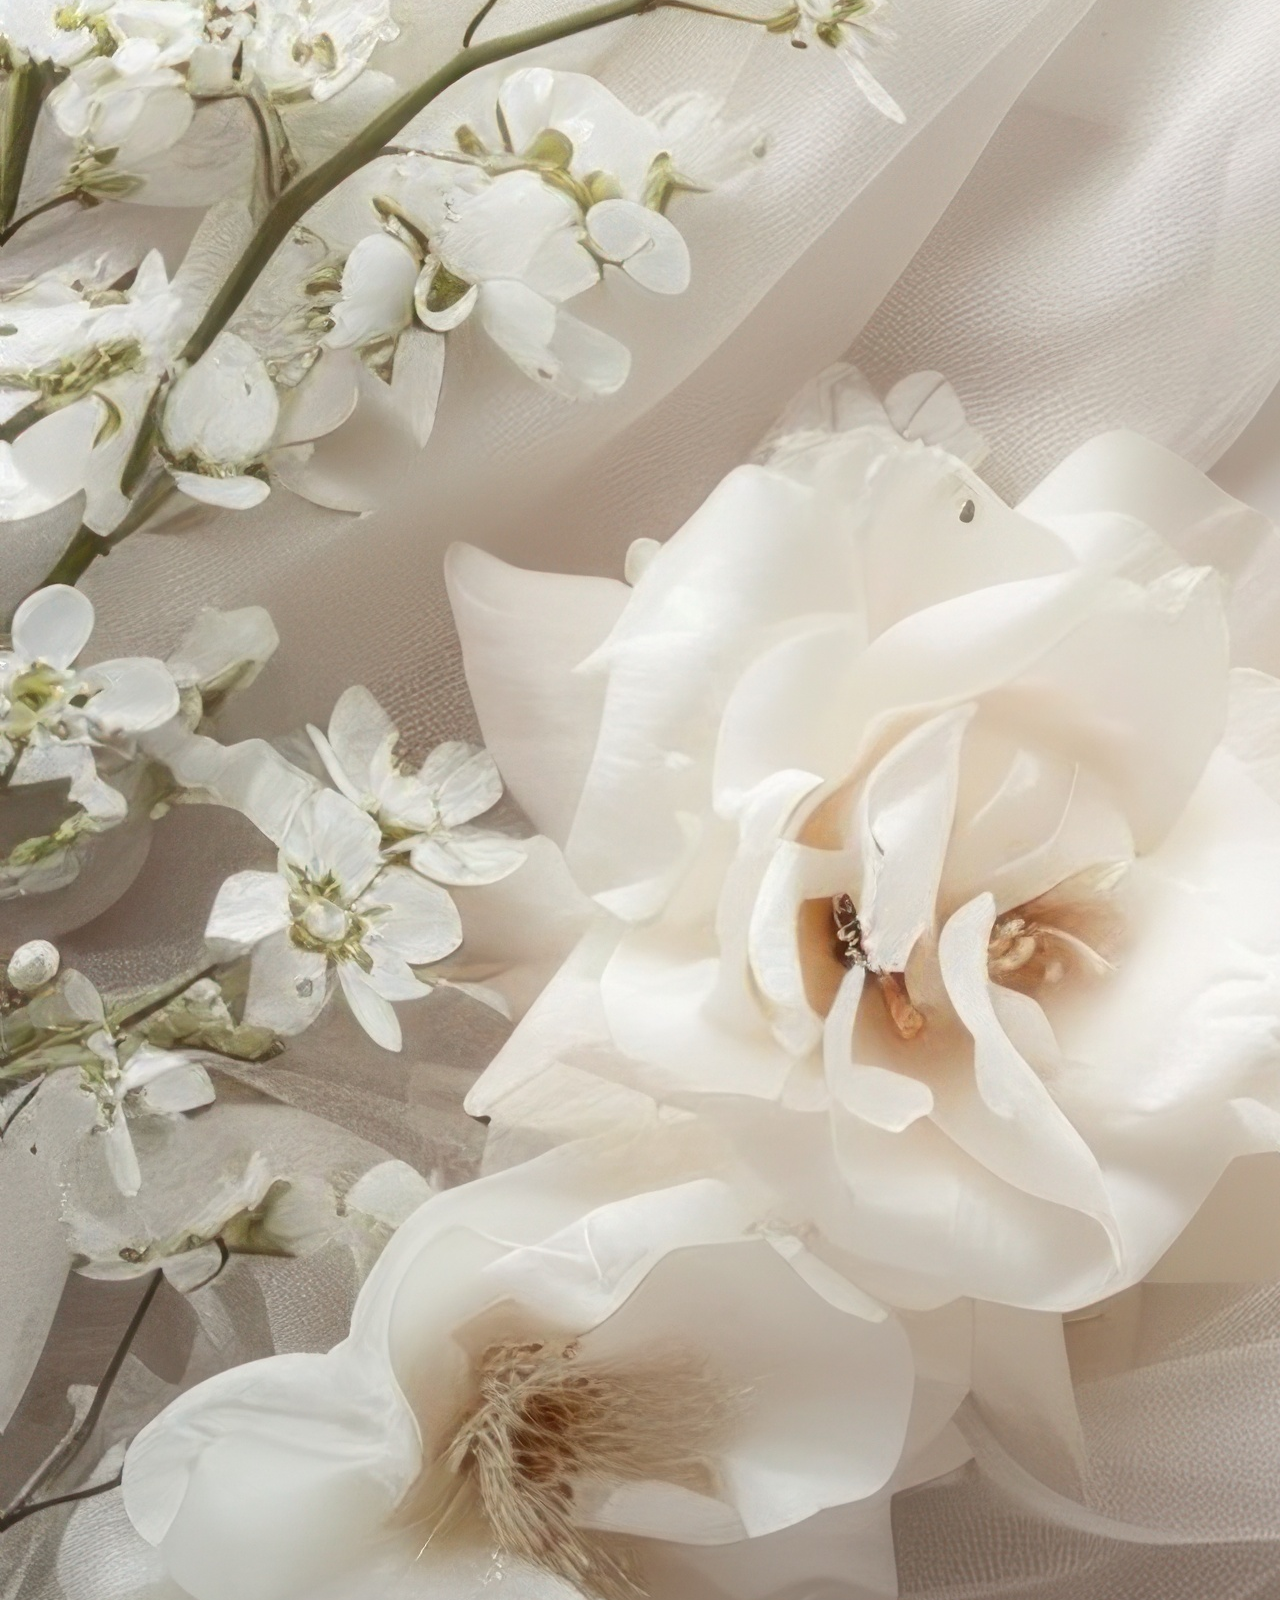
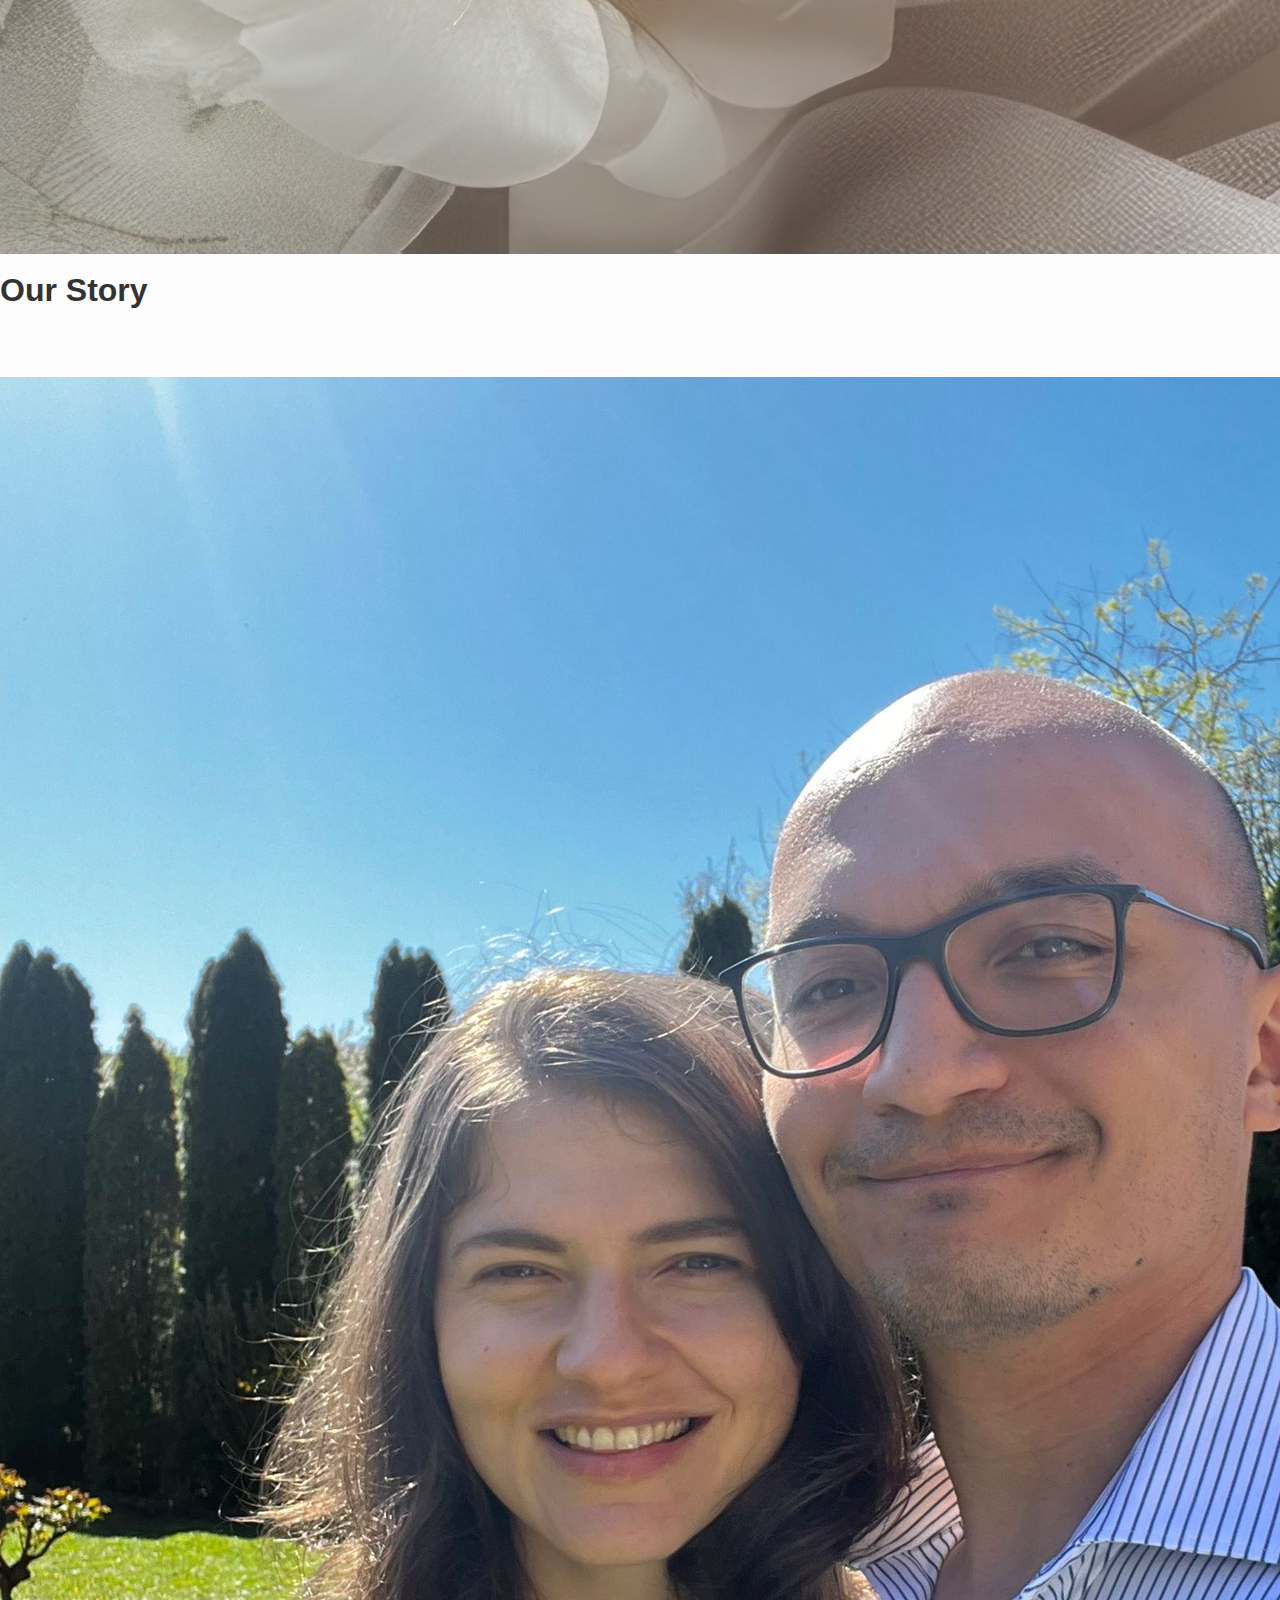
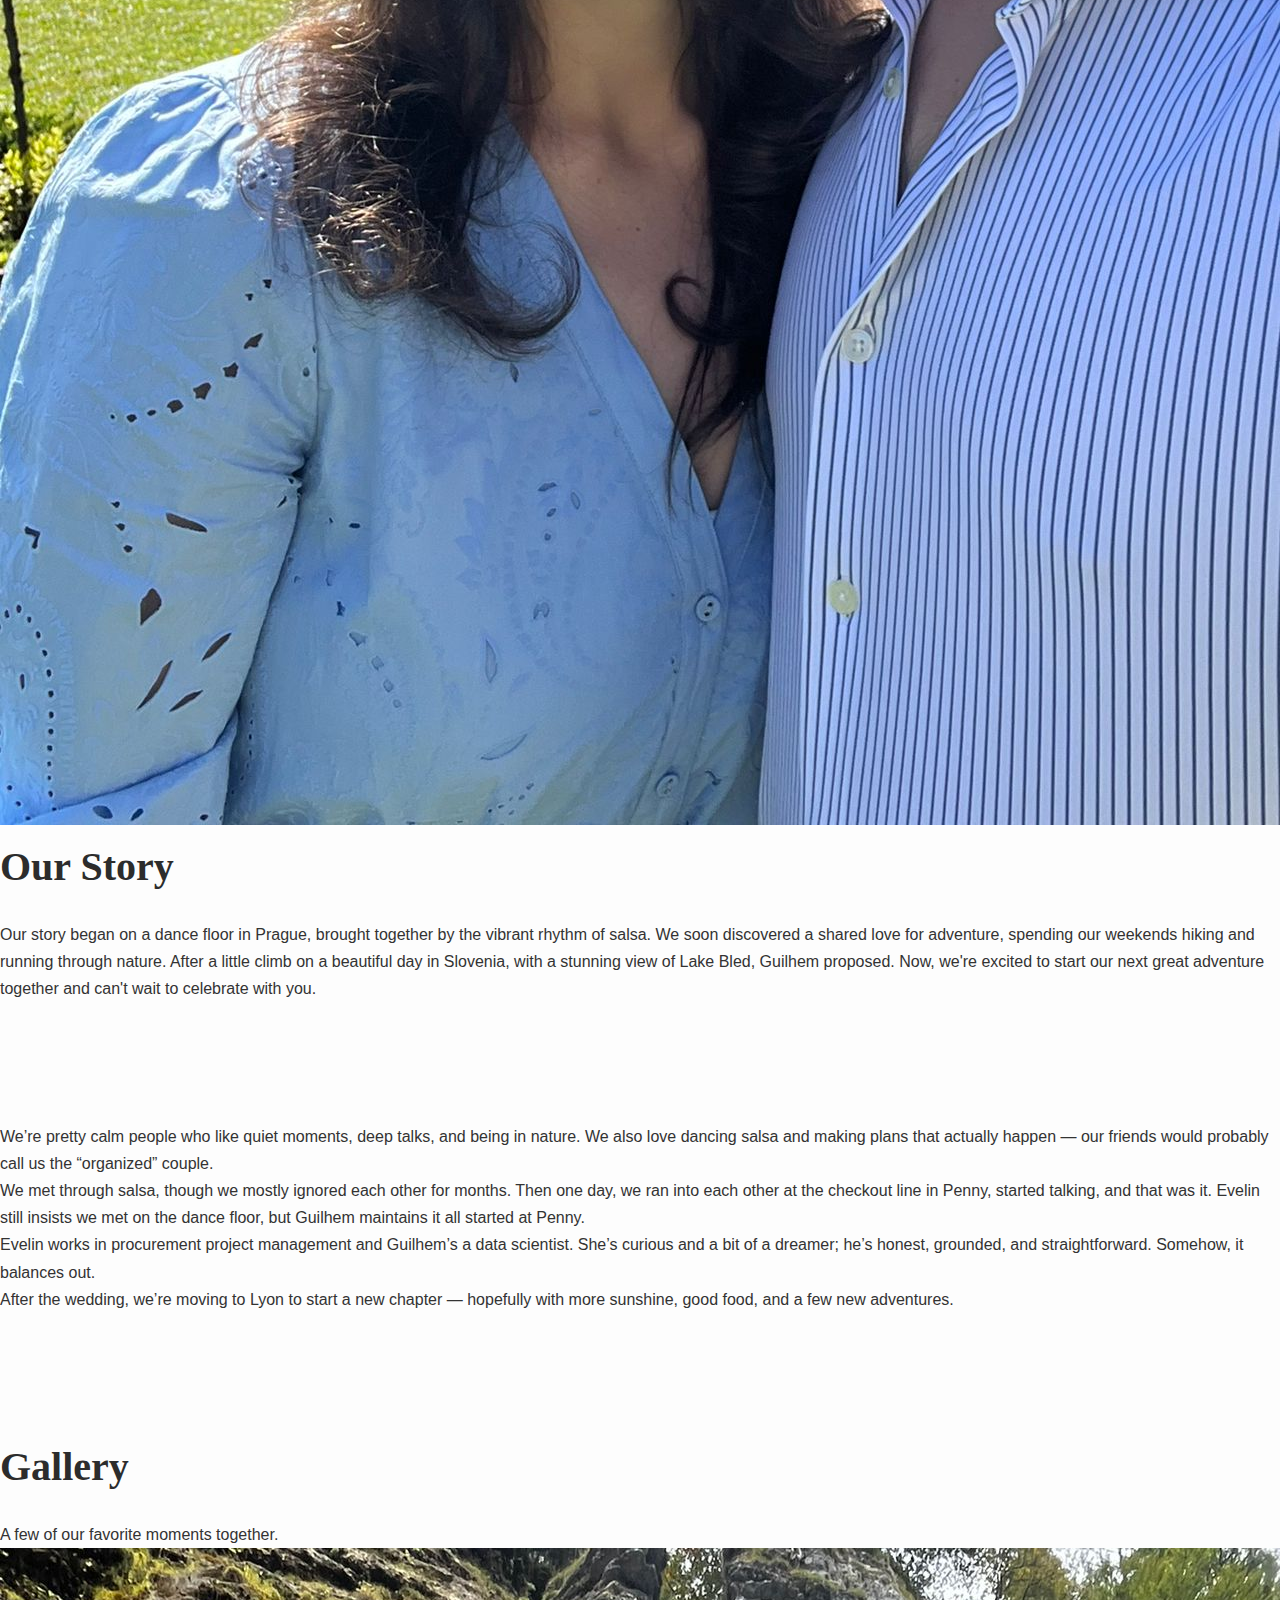
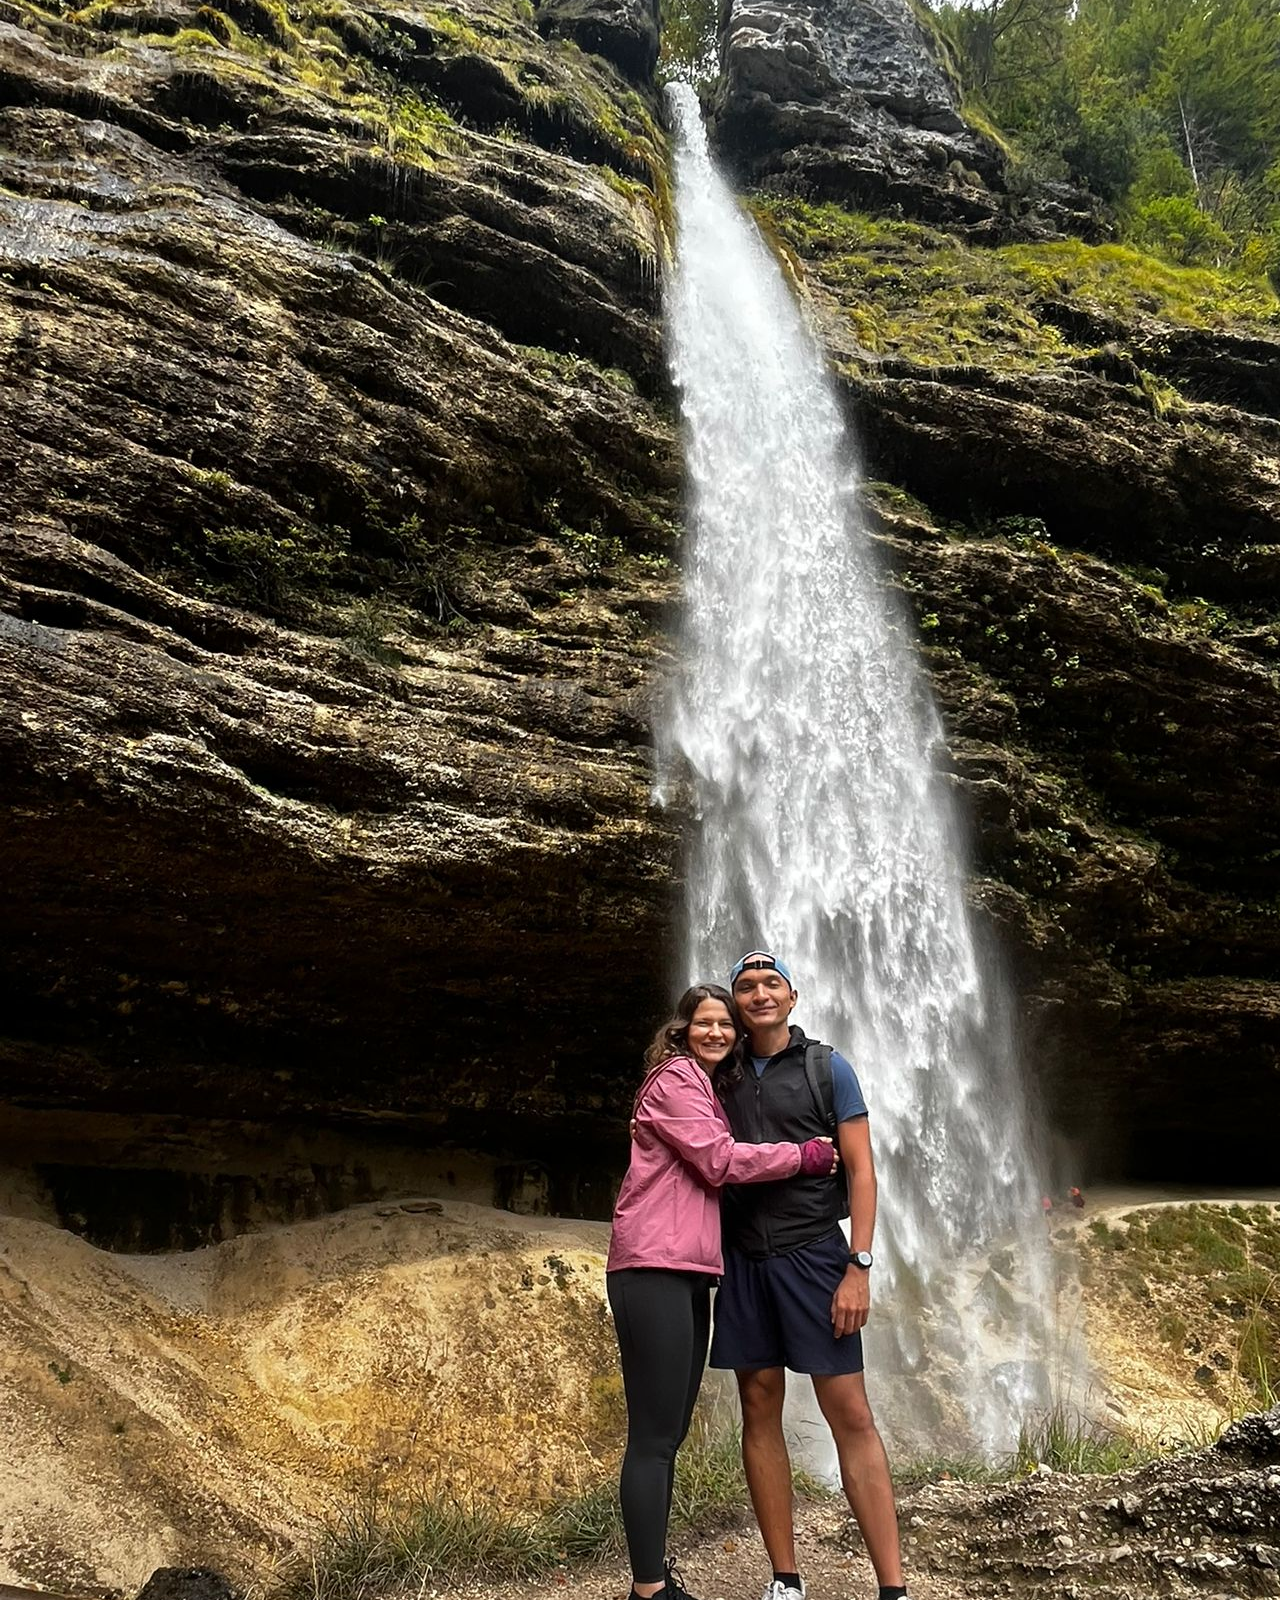
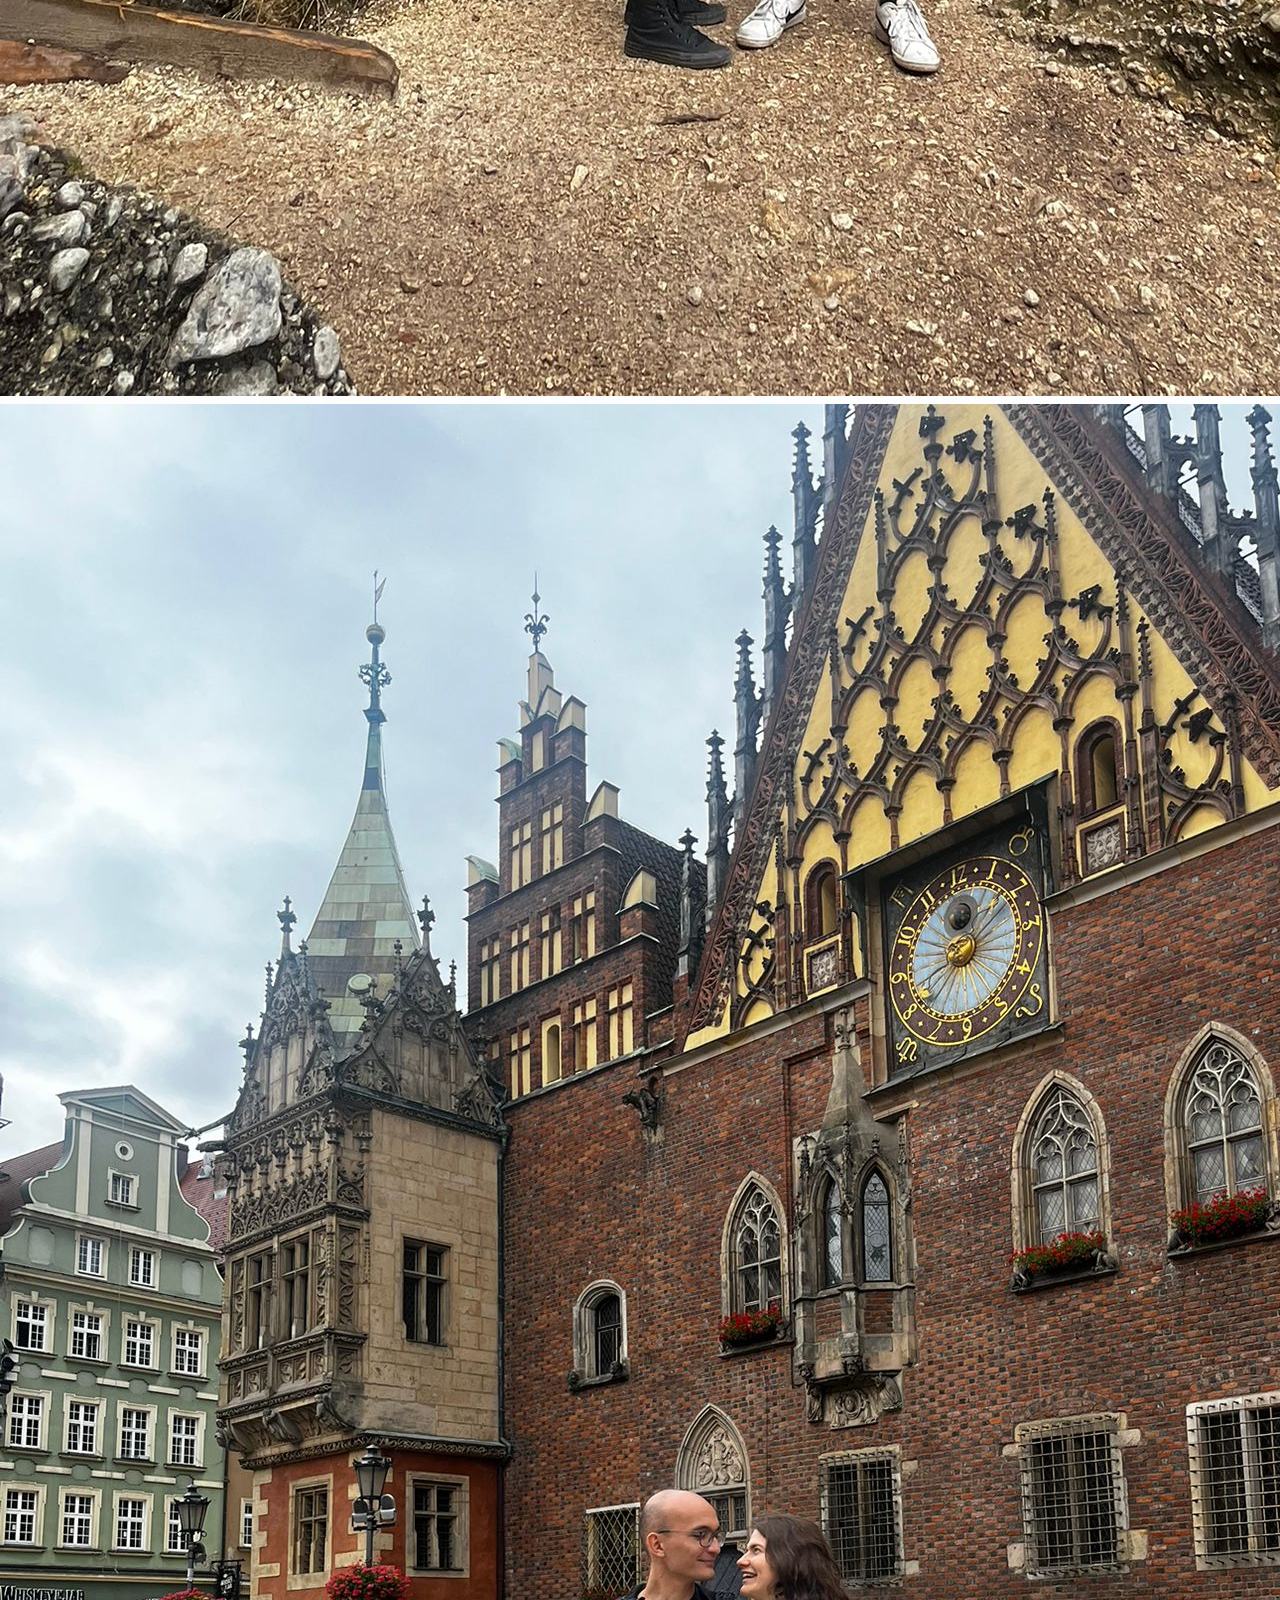
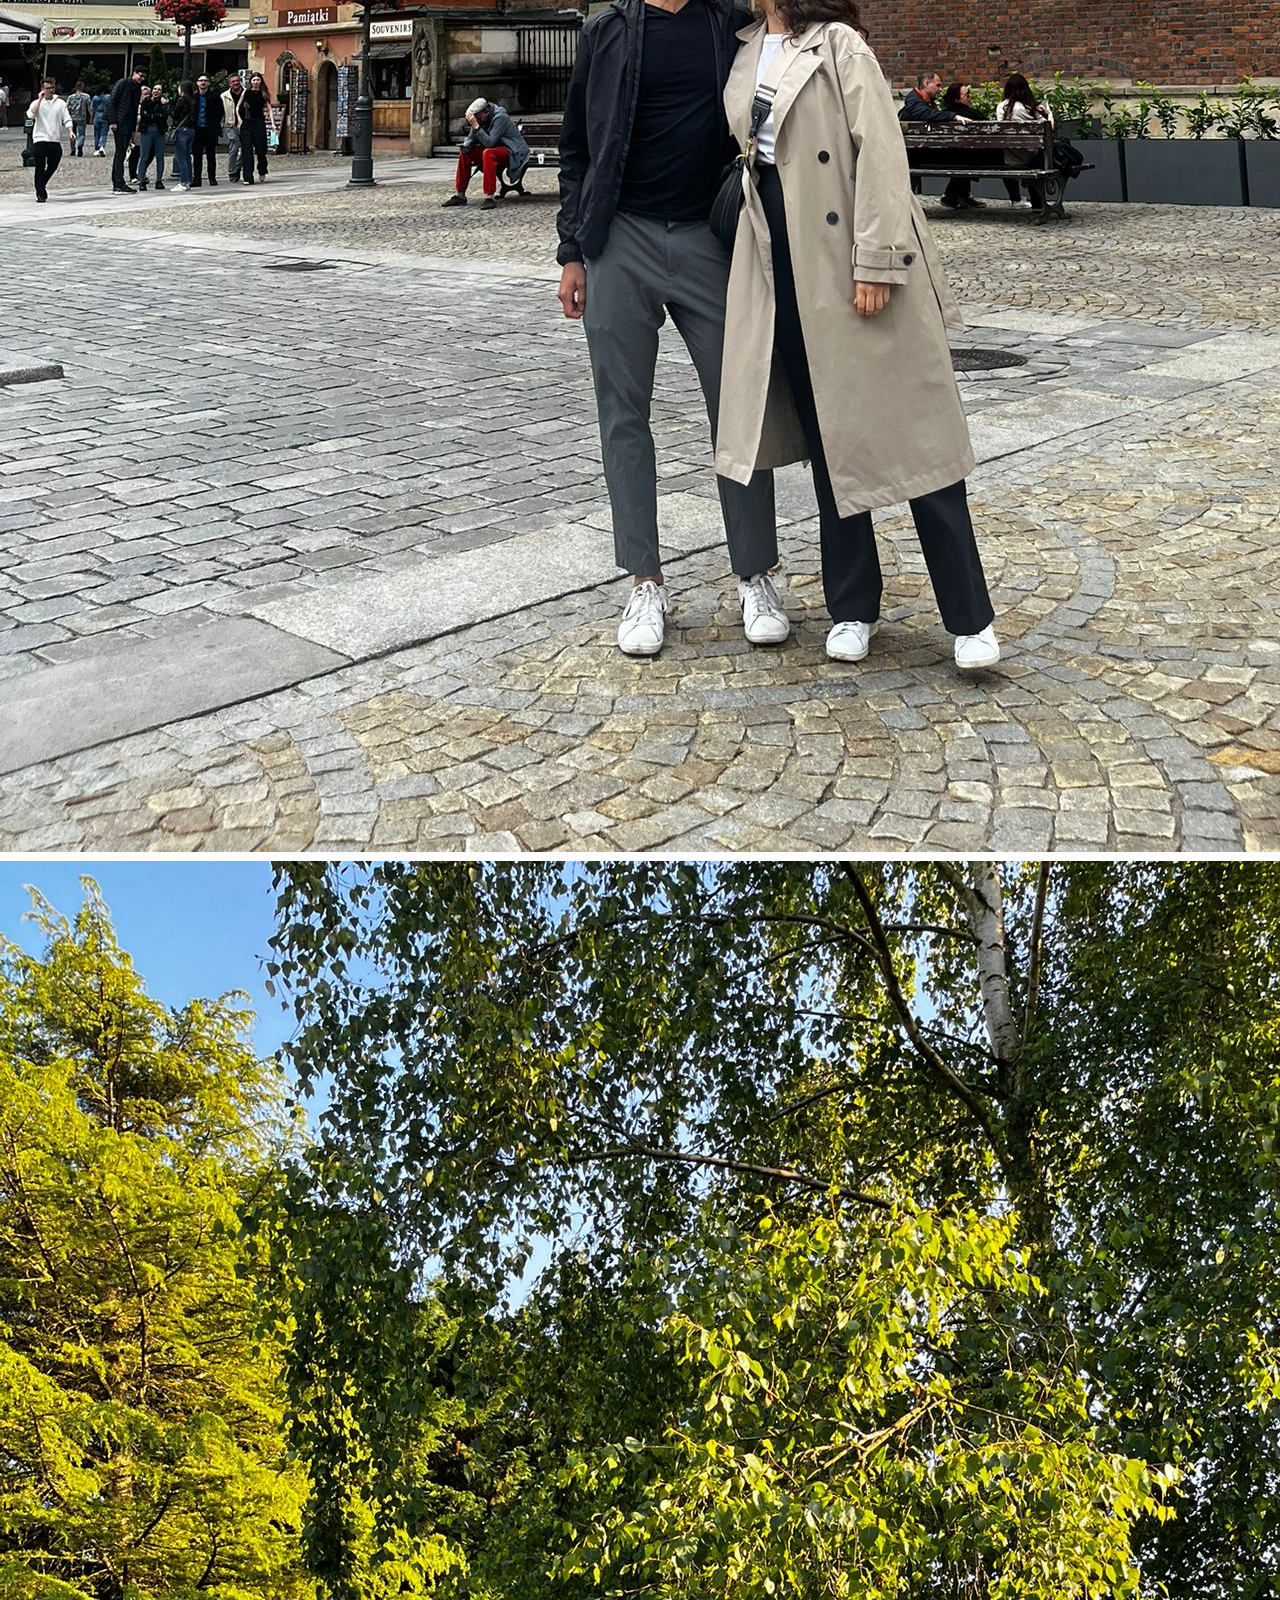
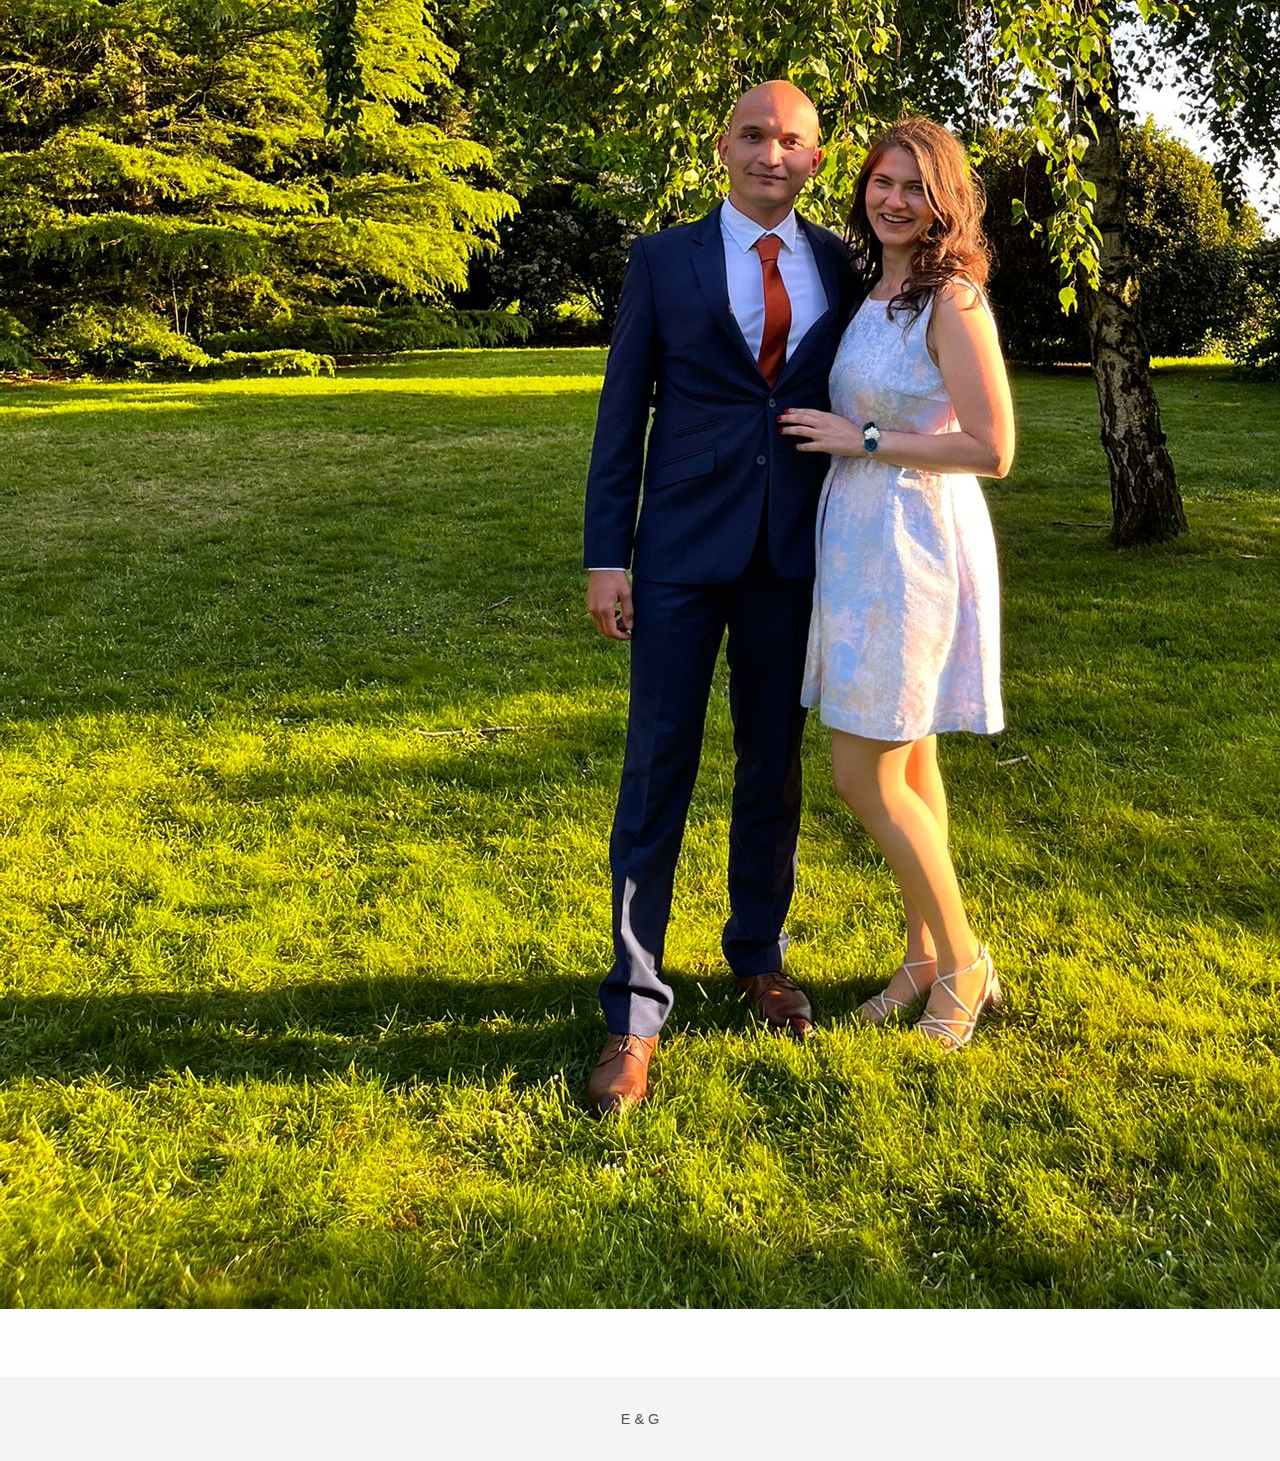
<file: our-story.html>
<!DOCTYPE html>
<html lang="en">
<head>
    <meta charset="UTF-8">
    <meta name="viewport" content="width=device-width, initial-scale=1.0">
    <title>E & G | Our Story</title>
    
    <link rel="preconnect" href="https://fonts.googleapis.com">
    <link rel="preconnect" href="https://fonts.gstatic.com" crossorigin>
    <link href="https://fonts.googleapis.com/css2?family=Montserrat:wght@300;400;500&family=Cormorant+Garamond:ital,wght@0,400;0,600;1,400&display=swap" rel="stylesheet">
    
    <link rel="stylesheet" href="https://cdnjs.cloudflare.com/ajax/libs/font-awesome/6.5.1/css/all.min.css" integrity="sha512-DTOQO9RWCH3ppGqcWaEA1BIZOC6xxalwEsw9c2QQeAIftl+Vegovlnee1c9QX4TctnWMn13TZye+giMm8e2LwA==" crossorigin="anonymous" referrerpolicy="no-referrer" />
    
    <link rel="stylesheet" href="style.css">
</head>
<body>

    <nav class="main-nav">
        <div class="nav-container">
            <ul>
                <li><a href="index.html" class="nav-logo-link">E&G</a></li>
                <li><a href="our-story.html">Our Story</a></li>
                <li><a href="travel-stay.html">Travel & Stay</a></li>
                <li><a href="event.html">Event</a></li>
                <li><a href="faq.html">FAQs</a></li>
                <li><a href="registry.html">Registry</a></li>
                <li><a href="rsvp.html">RSVP</a></li>
            </ul>
        </div>
    </nav>

    <header class="hero-section hero-short">
        <div class="hero-overlay"></div>
        <img src="background.jpg" alt="Evelin and Guilhem" class="hero-background-image">
        <div class="hero-text">
            <h1>Our Story</h1>
        </div>
    </header>

    <div class="main-container">

        <section id="our-story" class="content-section">
            <div class="story-container">
                <div class="story-image">
                    <img src="hero-background.jpg" alt="Evelin and Guilhem smiling">
                </div>
                <div class="story-text">
                    <h2>Our Story</h2>
                    <p>Our story began on a dance floor in Prague, brought together by the vibrant rhythm of salsa. We soon discovered a shared love for adventure, spending our weekends hiking and running through nature. After a little climb on a beautiful day in Slovenia, with a stunning view of Lake Bled, Guilhem proposed. Now, we're excited to start our next great adventure together and can't wait to celebrate with you.</p>
                </div>
            </div>
        </section>

        <section class="content-section text-center">
            <div class="main-container">
                <p>We’re pretty calm people who like quiet moments, deep talks, and being in nature. We also love dancing salsa and making plans that actually happen — our friends would probably call us the “organized” couple.</p>
                <p>We met through salsa, though we mostly ignored each other for months. Then one day, we ran into each other at the checkout line in Penny, started talking, and that was it. Evelin still insists we met on the dance floor, but Guilhem maintains it all started at Penny.</p>
                <p>Evelin works in procurement project management and Guilhem’s a data scientist. She’s curious and a bit of a dreamer; he’s honest, grounded, and straightforward. Somehow, it balances out.</p>
                <p>After the wedding, we’re moving to Lyon to start a new chapter — hopefully with more sunshine, good food, and a few new adventures.</p>
            </div>
        </section>

        <section class="content-section text-center">
            <h2>Gallery</h2>
            <p>A few of our favorite moments together.</p>
            <div class="gallery-grid">
                <img src="gallery-1.jpg" alt="A photo of the couple">
                <img src="gallery-2.jpg" alt="A photo of the couple">
                <img src="gallery-3.jpg" alt="A photo of the couple">
            </div>
        </section>

    </div>

    <footer>
        <p>E & G</p>
    </footer>

    <script src="script.js"></script>
</body>
</html>
</file>
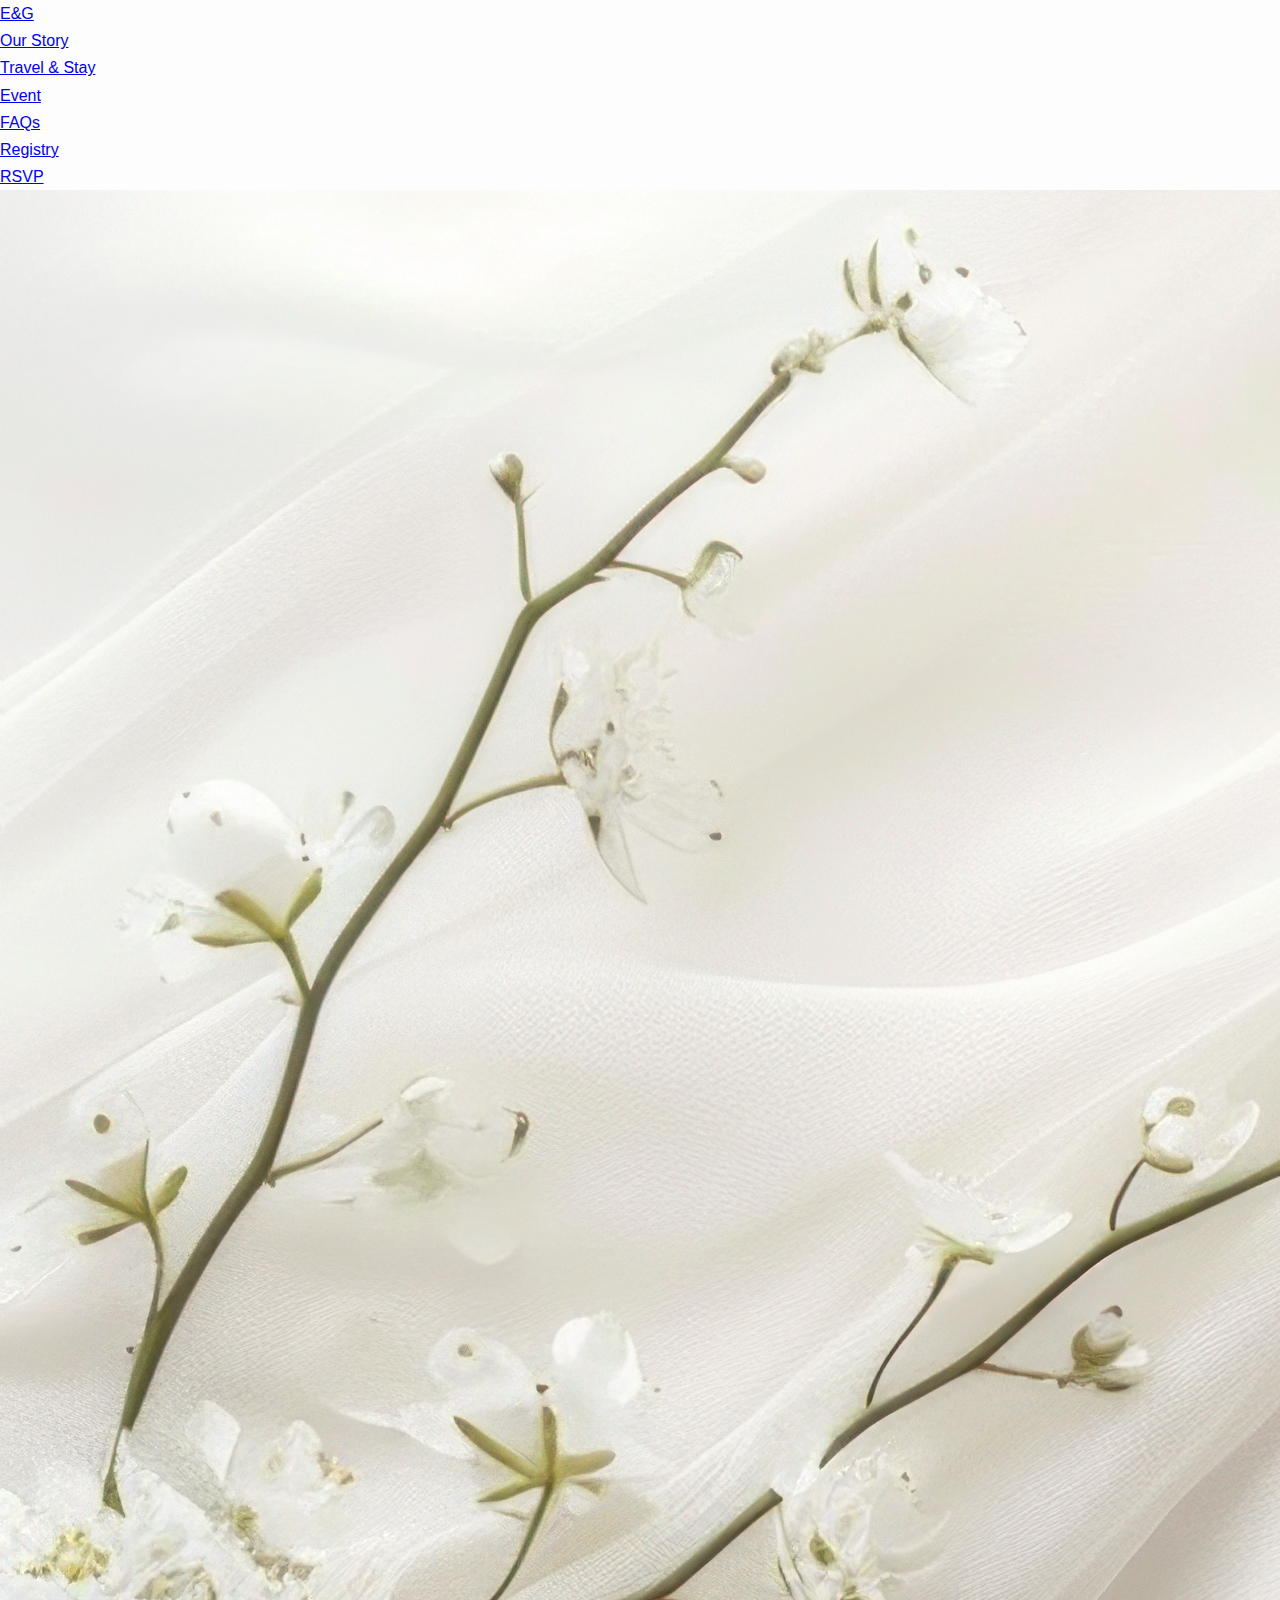
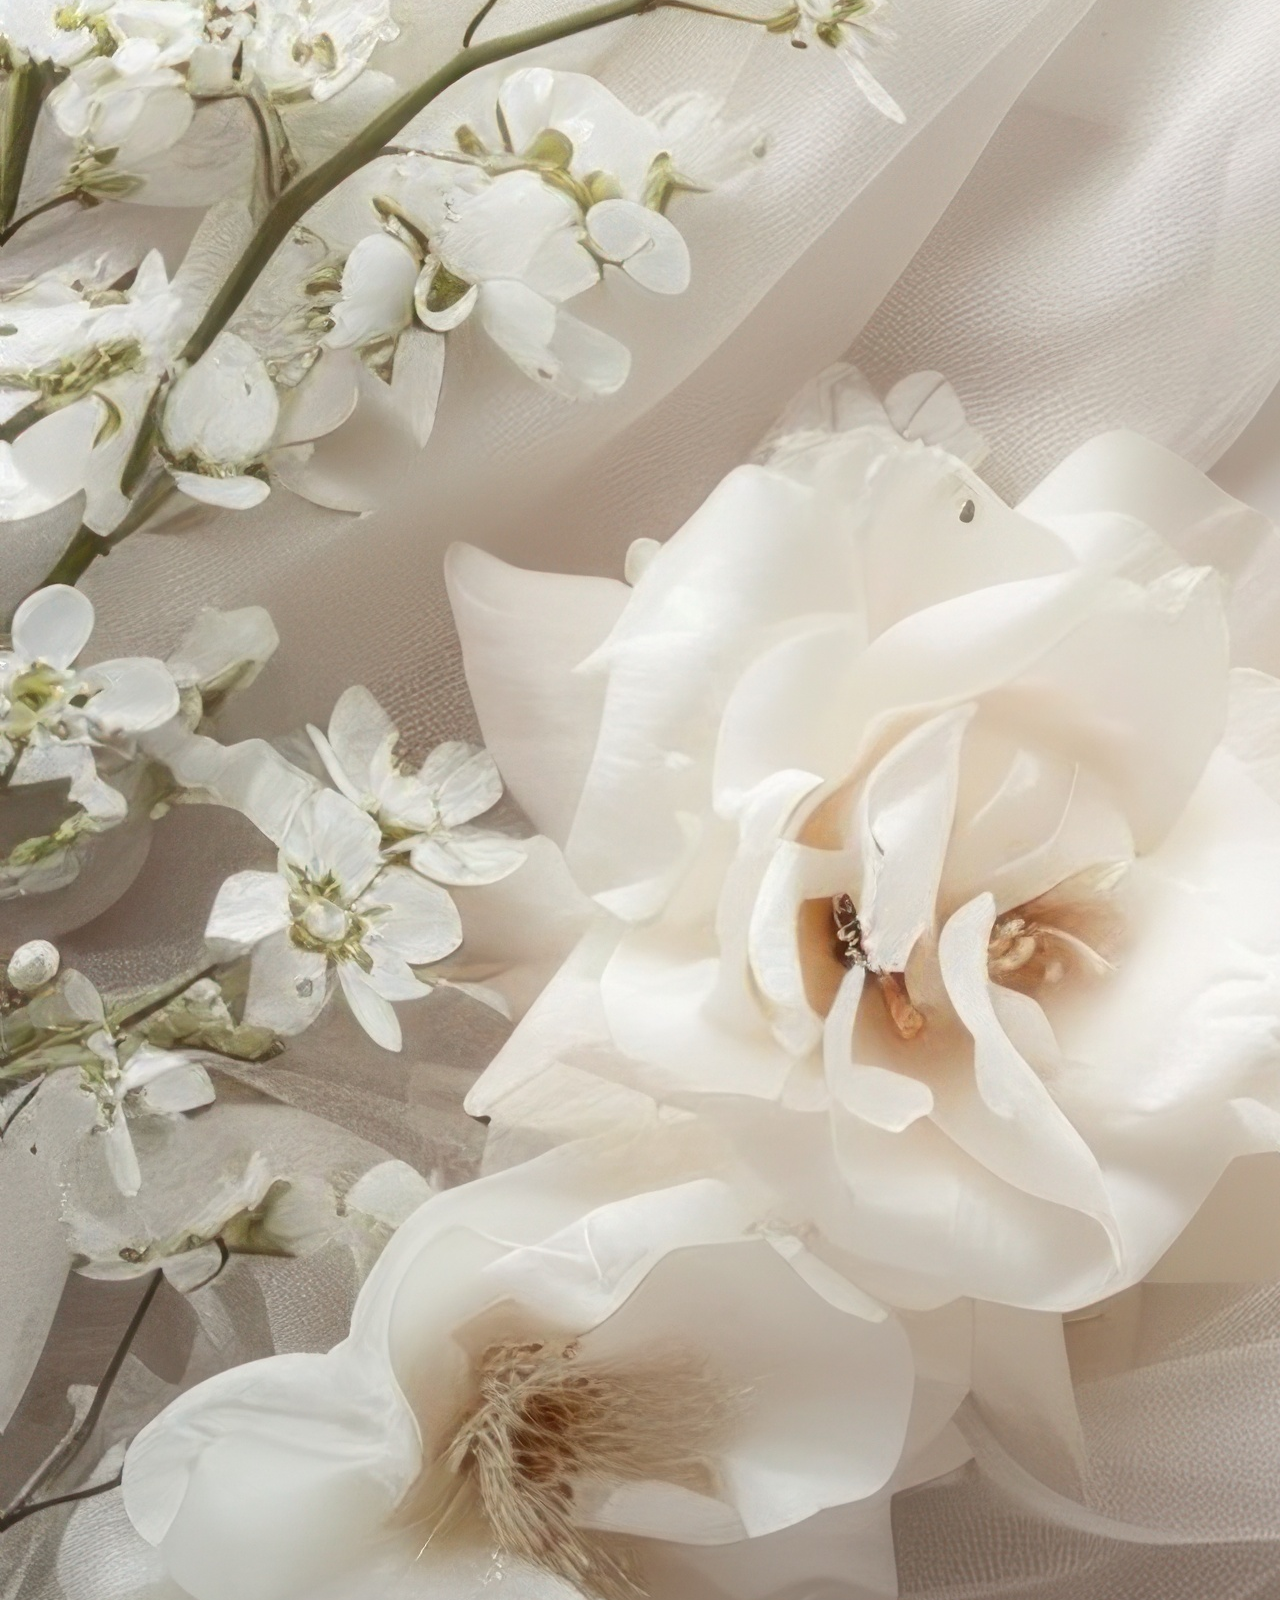
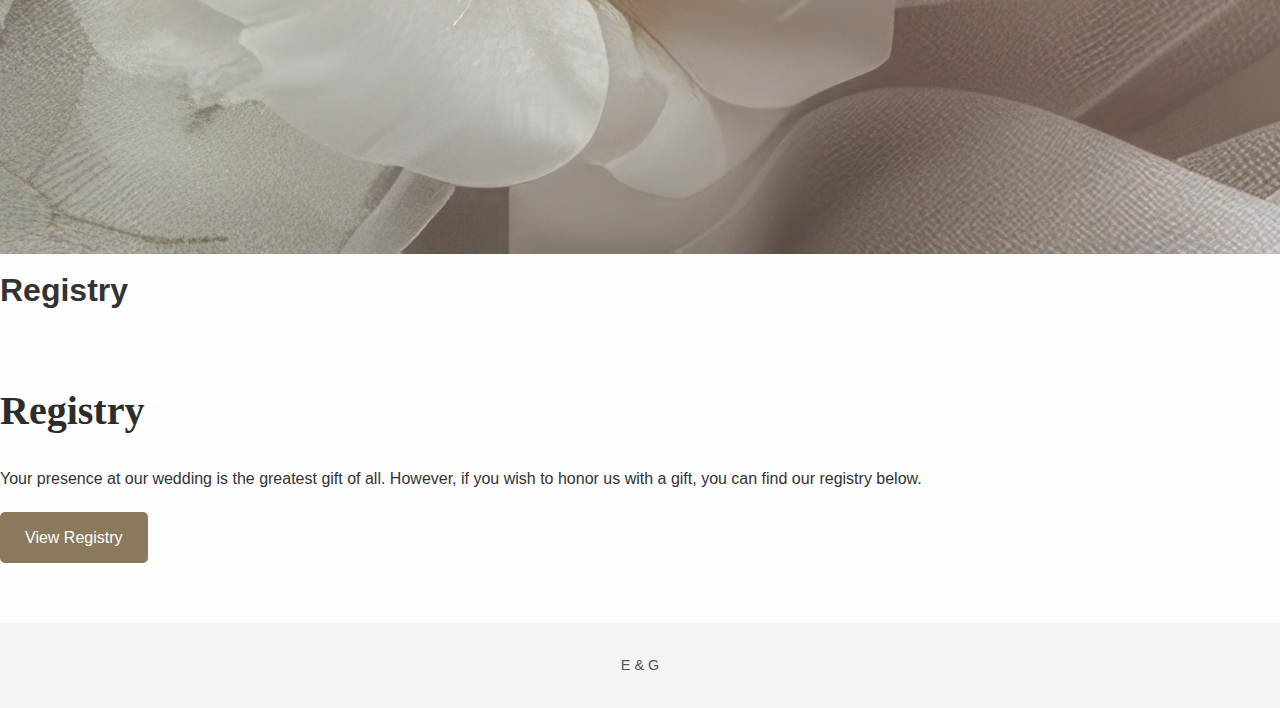
<file: registry.html>
<!DOCTYPE html>
<html lang="en">
<head>
    <meta charset="UTF-8">
    <meta name="viewport" content="width=device-width, initial-scale=1.0">
    <title>E & G | Registry</title>
    
    <link rel="preconnect" href="https://fonts.googleapis.com">
    <link rel="preconnect" href="https://fonts.gstatic.com" crossorigin>
    <link href="https://fonts.googleapis.com/css2?family=Montserrat:wght@300;400;500&family=Cormorant+Garamond:ital,wght@0,400;0,600;1,400&display=swap" rel="stylesheet">
    
    <link rel="stylesheet" href="https://cdnjs.cloudflare.com/ajax/libs/font-awesome/6.5.1/css/all.min.css" integrity="sha512-DTOQO9RWCH3ppGqcWaEA1BIZOC6xxalwEsw9c2QQeAIftl+Vegovlnee1c9QX4TctnWMn13TZye+giMm8e2LwA==" crossorigin="anonymous" referrerpolicy="no-referrer" />
    
    <link rel="stylesheet" href="style.css">
</head>
<body>

    <nav class="main-nav">
        <div class="nav-container">
            <ul>
                <li><a href="index.html" class="nav-logo-link">E&G</a></li>
                <li><a href="our-story.html">Our Story</a></li>
                <li><a href="travel-stay.html">Travel & Stay</a></li>
                <li><a href="event.html">Event</a></li>
                <li><a href="faq.html">FAQs</a></li>
                <li><a href="registry.html">Registry</a></li>
                <li><a href="rsvp.html">RSVP</a></li>
            </ul>
        </div>
    </nav>

    <header class="hero-section hero-short">
        <div class="hero-overlay"></div>
        <img src="background.jpg" alt="Evelin and Guilhem" class="hero-background-image">
        <div class="hero-text">
            <h1>Registry</h1>
        </div>
    </header>

    <div class="main-container">

        <section id="registry" class="content-section text-center">
            <h2>Registry</h2>
            <p>Your presence at our wedding is the greatest gift of all. However, if you wish to honor us with a gift, you can find our registry below.</p>
            <a href="https://www.millemercismariage.com/evelin_and_guilhem/liste.html" target="_blank" class="btn">View Registry</a>
        </section>

    </div>

    <footer>
        <p>E & G</p>
    </footer>

    <script src="script.js"></script>
</body>
</html>
</file>
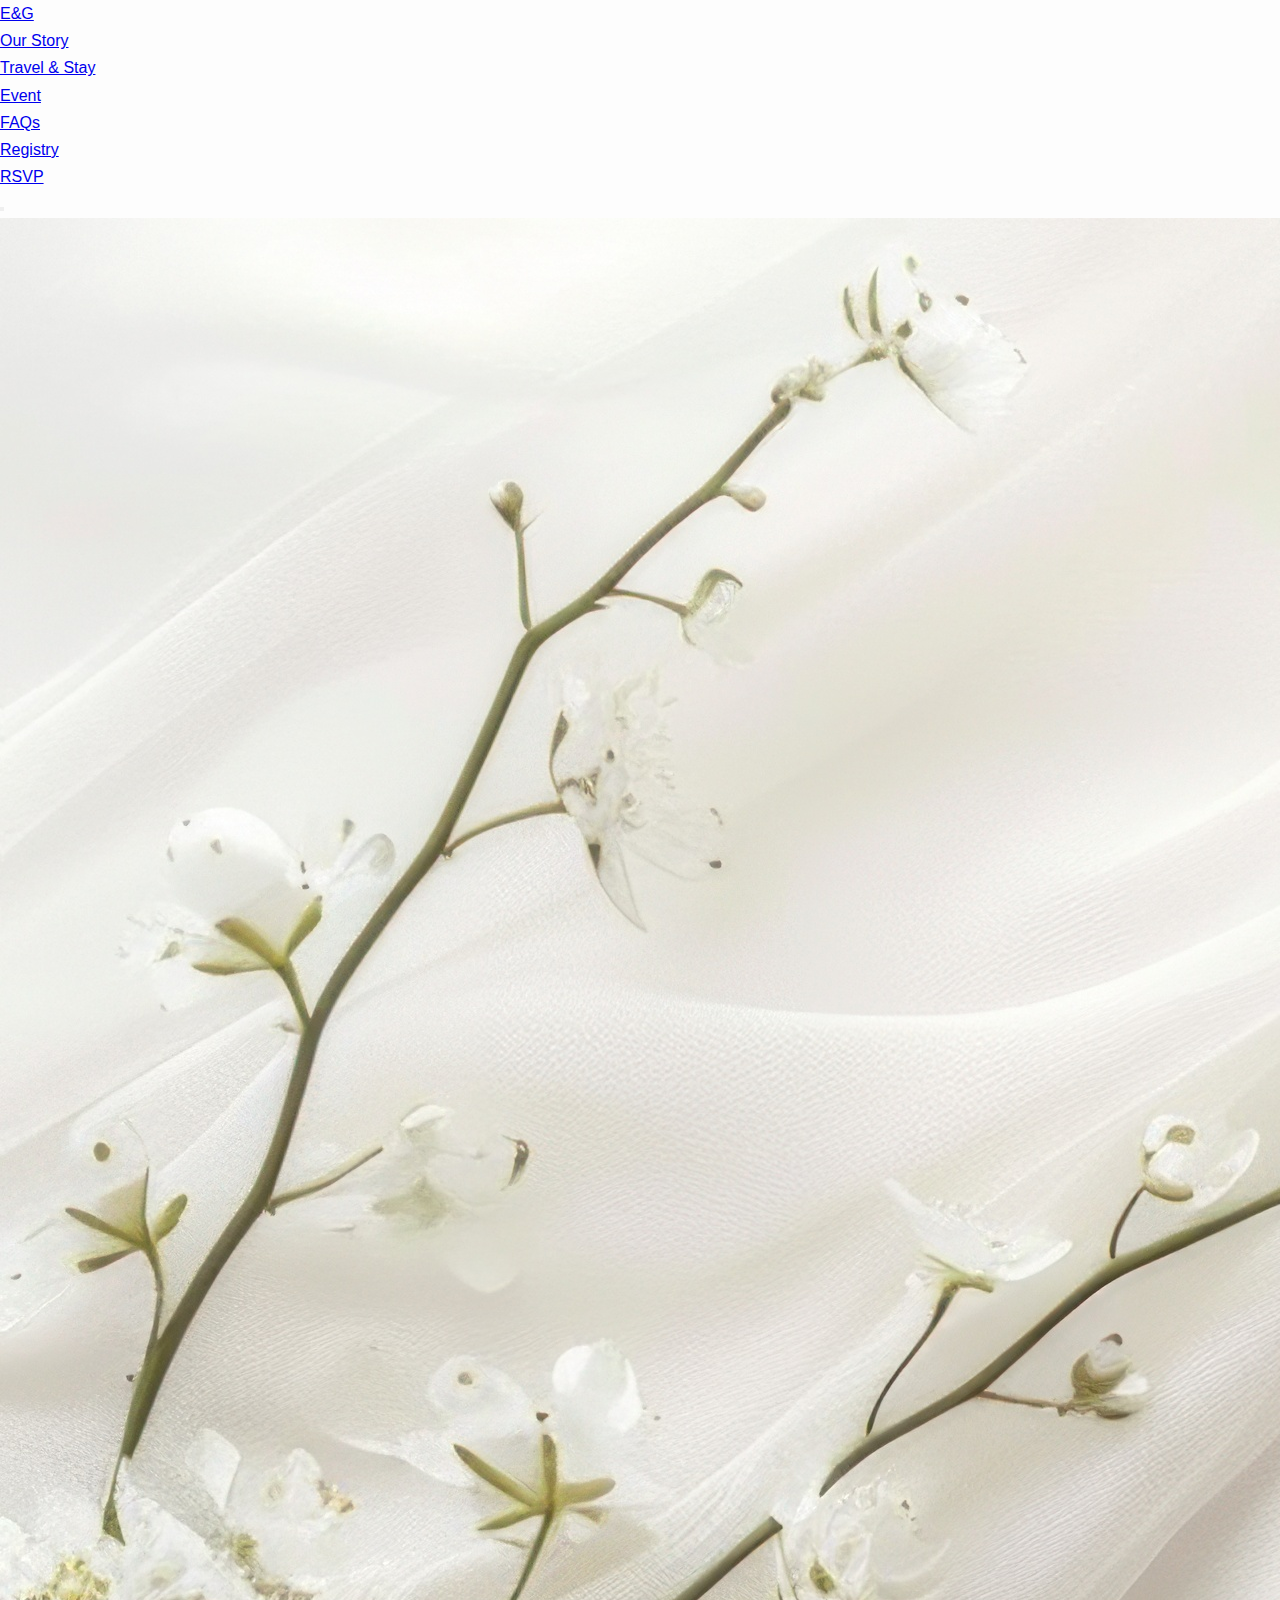
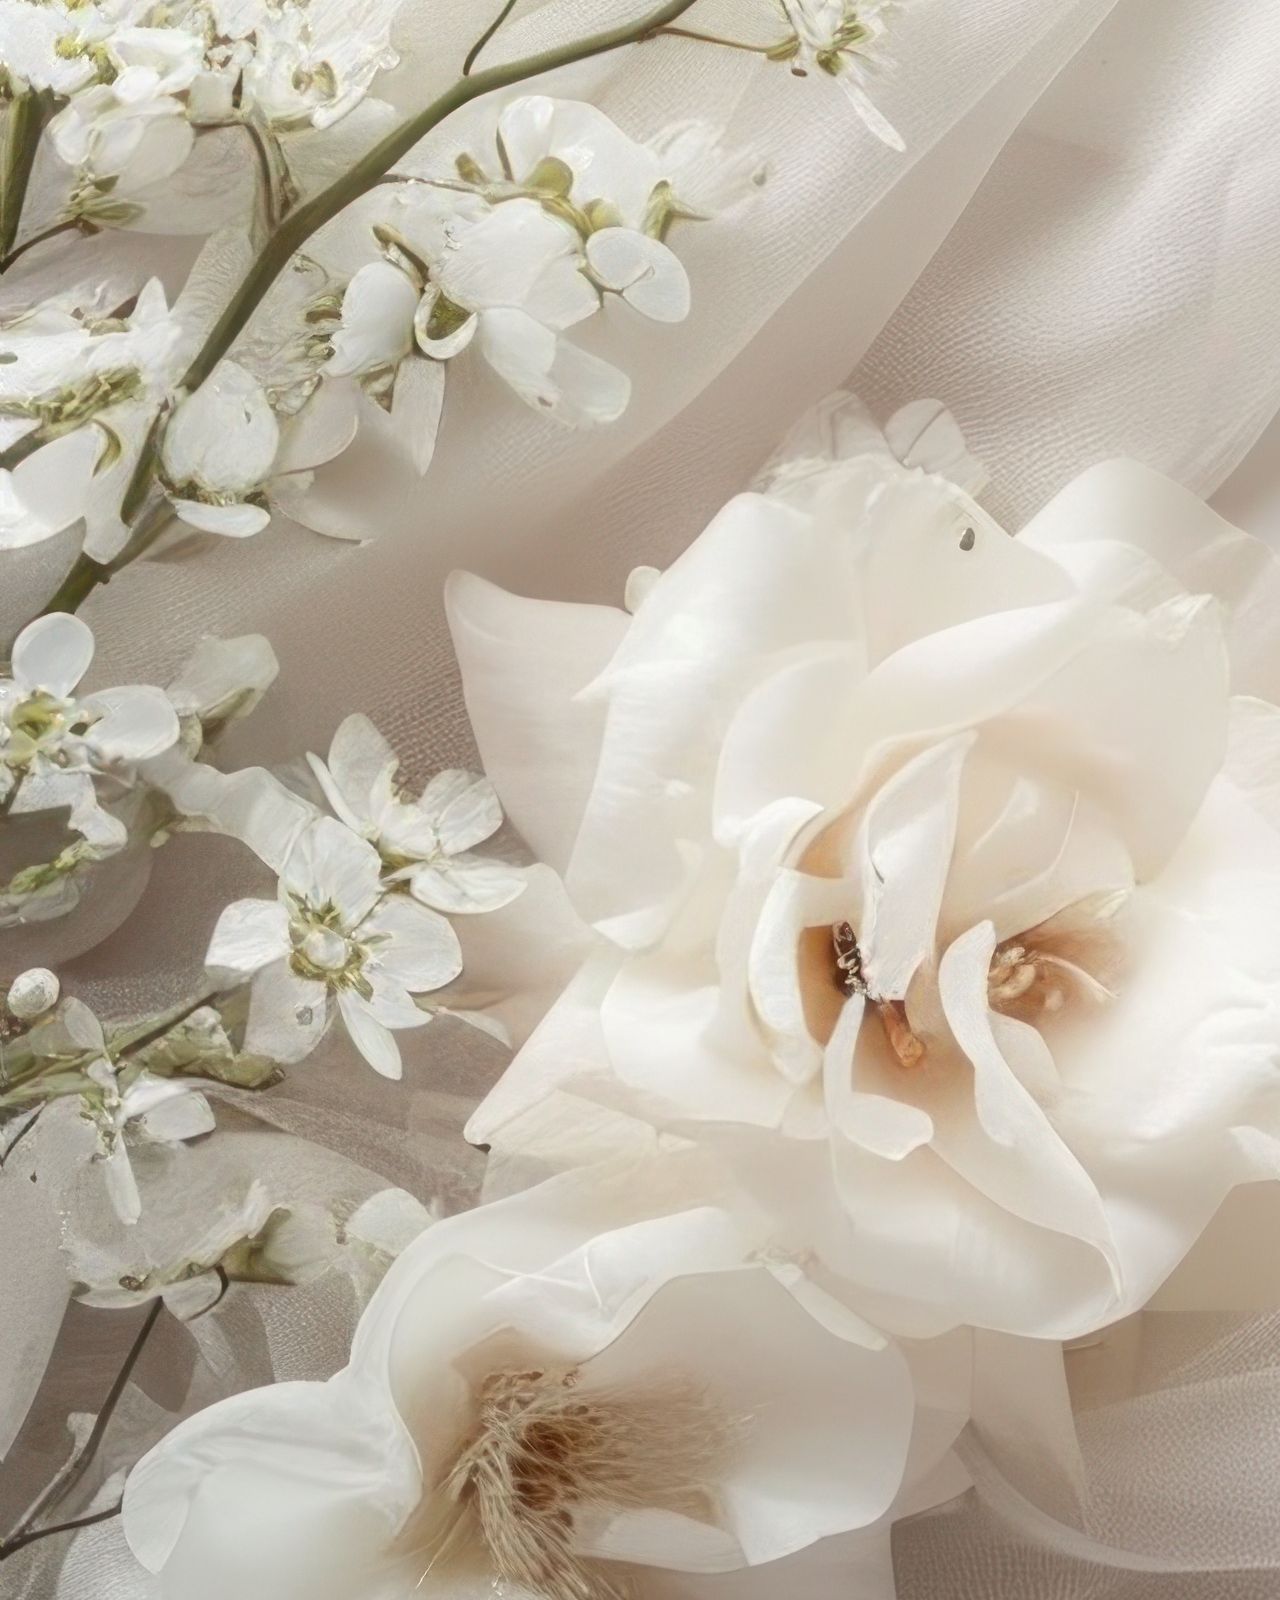
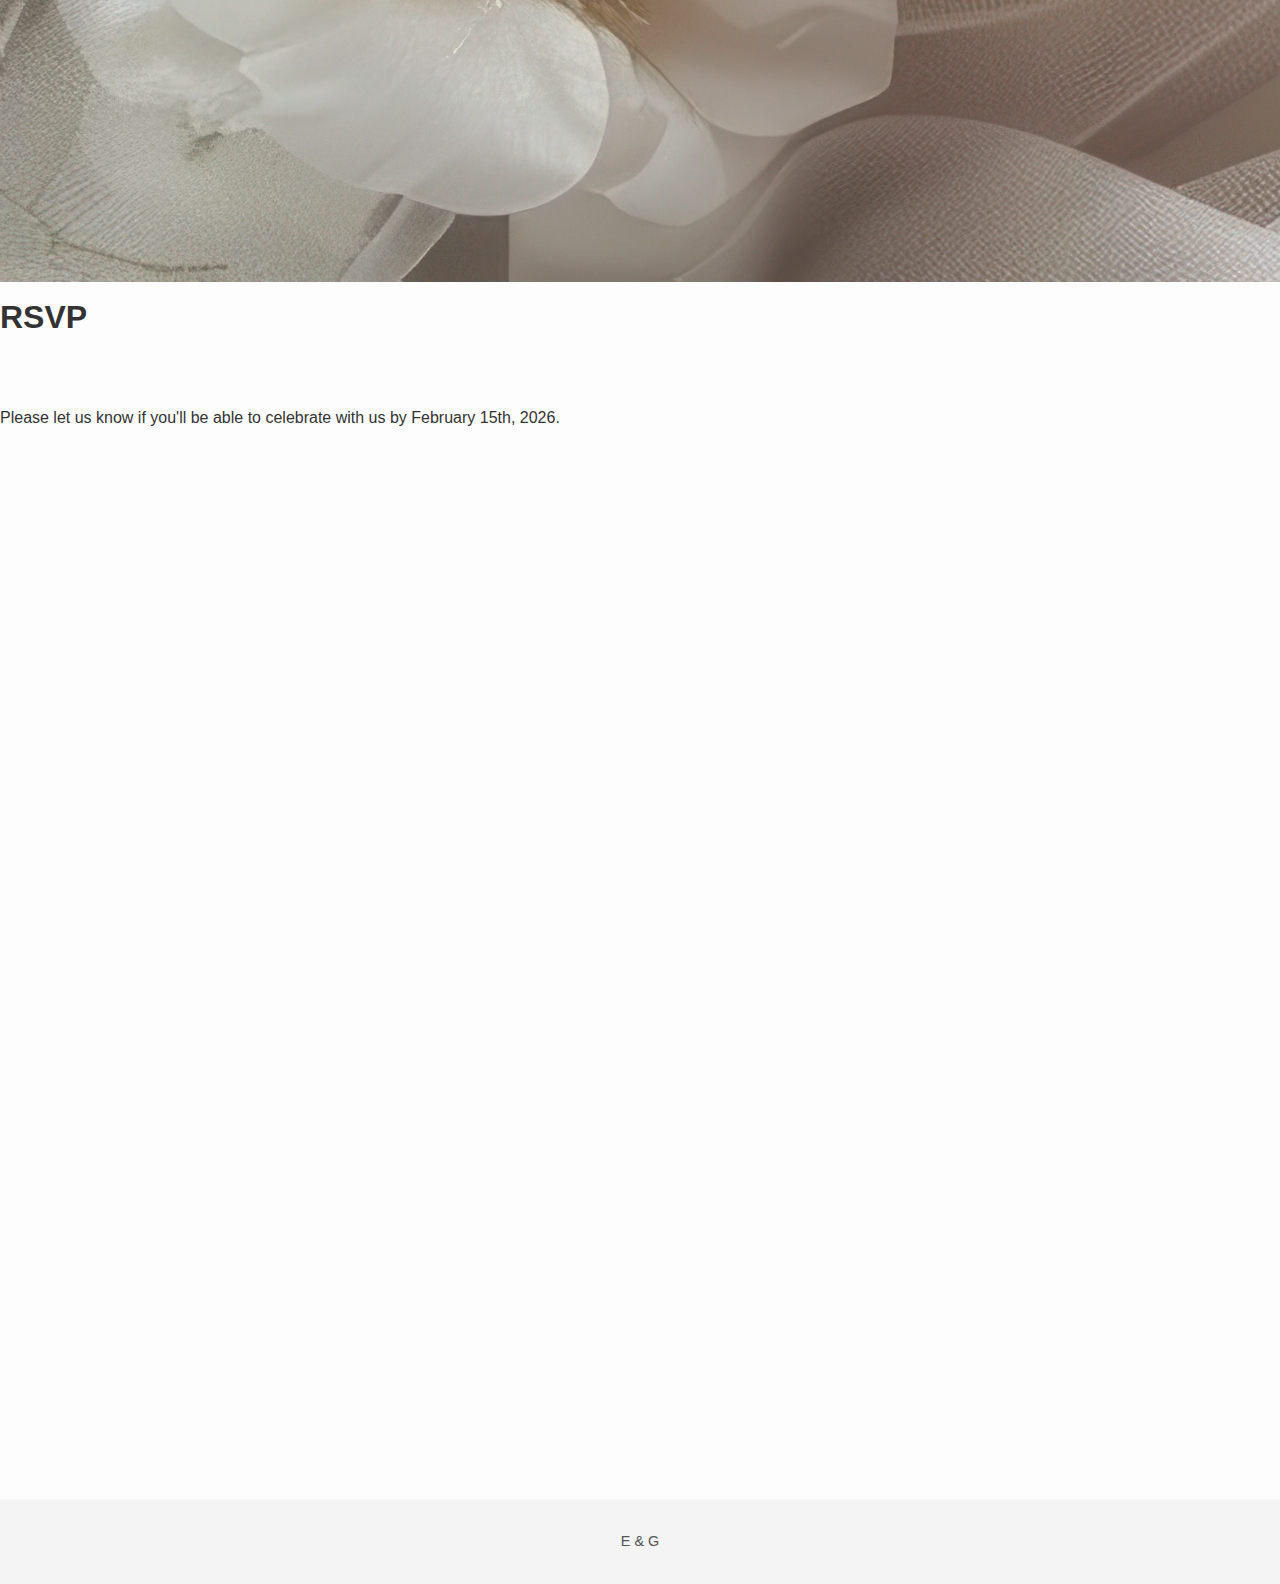
<file: rsvp.html>
<!DOCTYPE html>
<html lang="en">
<head>
    <meta charset="UTF-8">
    <meta name="viewport" content="width=device-width, initial-scale=1.0">
    <title>E & G | RSVP</title>
    
    <link rel="preconnect" href="https://fonts.googleapis.com">
    <link rel="preconnect" href="https://fonts.gstatic.com" crossorigin>
    <link href="https://fonts.googleapis.com/css2?family=Montserrat:wght@300;400;500&family=Cormorant+Garamond:ital,wght@0,400;0,600;1,400&display=swap" rel="stylesheet">
    
    <link rel="stylesheet" href="https://cdnjs.cloudflare.com/ajax/libs/font-awesome/6.5.1/css/all.min.css" integrity="sha512-DTOQO9RWCH3ppGqcWaEA1BIZOC6xxalwEsw9c2QQeAIftl+Vegovlnee1c9QX4TctnWMn13TZye+giMm8e2LwA==" crossorigin="anonymous" referrerpolicy="no-referrer" />
    
    <link rel="stylesheet" href="style.css">
</head>
<body>

    <nav class="main-nav">
        <div class="nav-container">
            <ul>
                <li><a href="index.html" class="nav-logo-link">E&G</a></li>
                <li><a href="our-story.html">Our Story</a></li>
                <li><a href="travel-stay.html">Travel & Stay</a></li>
                <li><a href="event.html">Event</a></li>
                <li><a href="faq.html">FAQs</a></li>
                <li><a href="registry.html">Registry</a></li>
                <li><a href="rsvp.html">RSVP</a></li>
            </ul>
            <button class="nav-toggle" aria-label="Toggle navigation">
                <i class="fa-solid fa-bars"></i>
            </button>
        </div>
    </nav>

    <header class="hero-section hero-short">
        <div class="hero-overlay"></div>
        <img src="background.jpg" alt="Evelin and Guilhem" class="hero-background-image">
        <div class="hero-text">
            <h1>RSVP</h1>
        </div>
    </header>

    <div class="main-container">

        <section class="content-section text-center rsvp-section">
            <p>Please let us know if you'll be able to celebrate with us by February 15th, 2026.</p>
            <!-- Google Form embedded below -->
            <iframe 
                src="https://forms.gle/hqanUzzRgo4BtXxJ6" 
                width="100%" 
                height="1000px" 
                frameborder="0" 
                marginheight="0" 
                marginwidth="0"
                title="Wedding RSVP Form"
                loading="lazy"
            >Loading…</iframe>
        </section>

    </div>

    <footer>
        <p>E & G</p>
    </footer>

    <script src="script.js"></script>
</body>
</html>
</file>
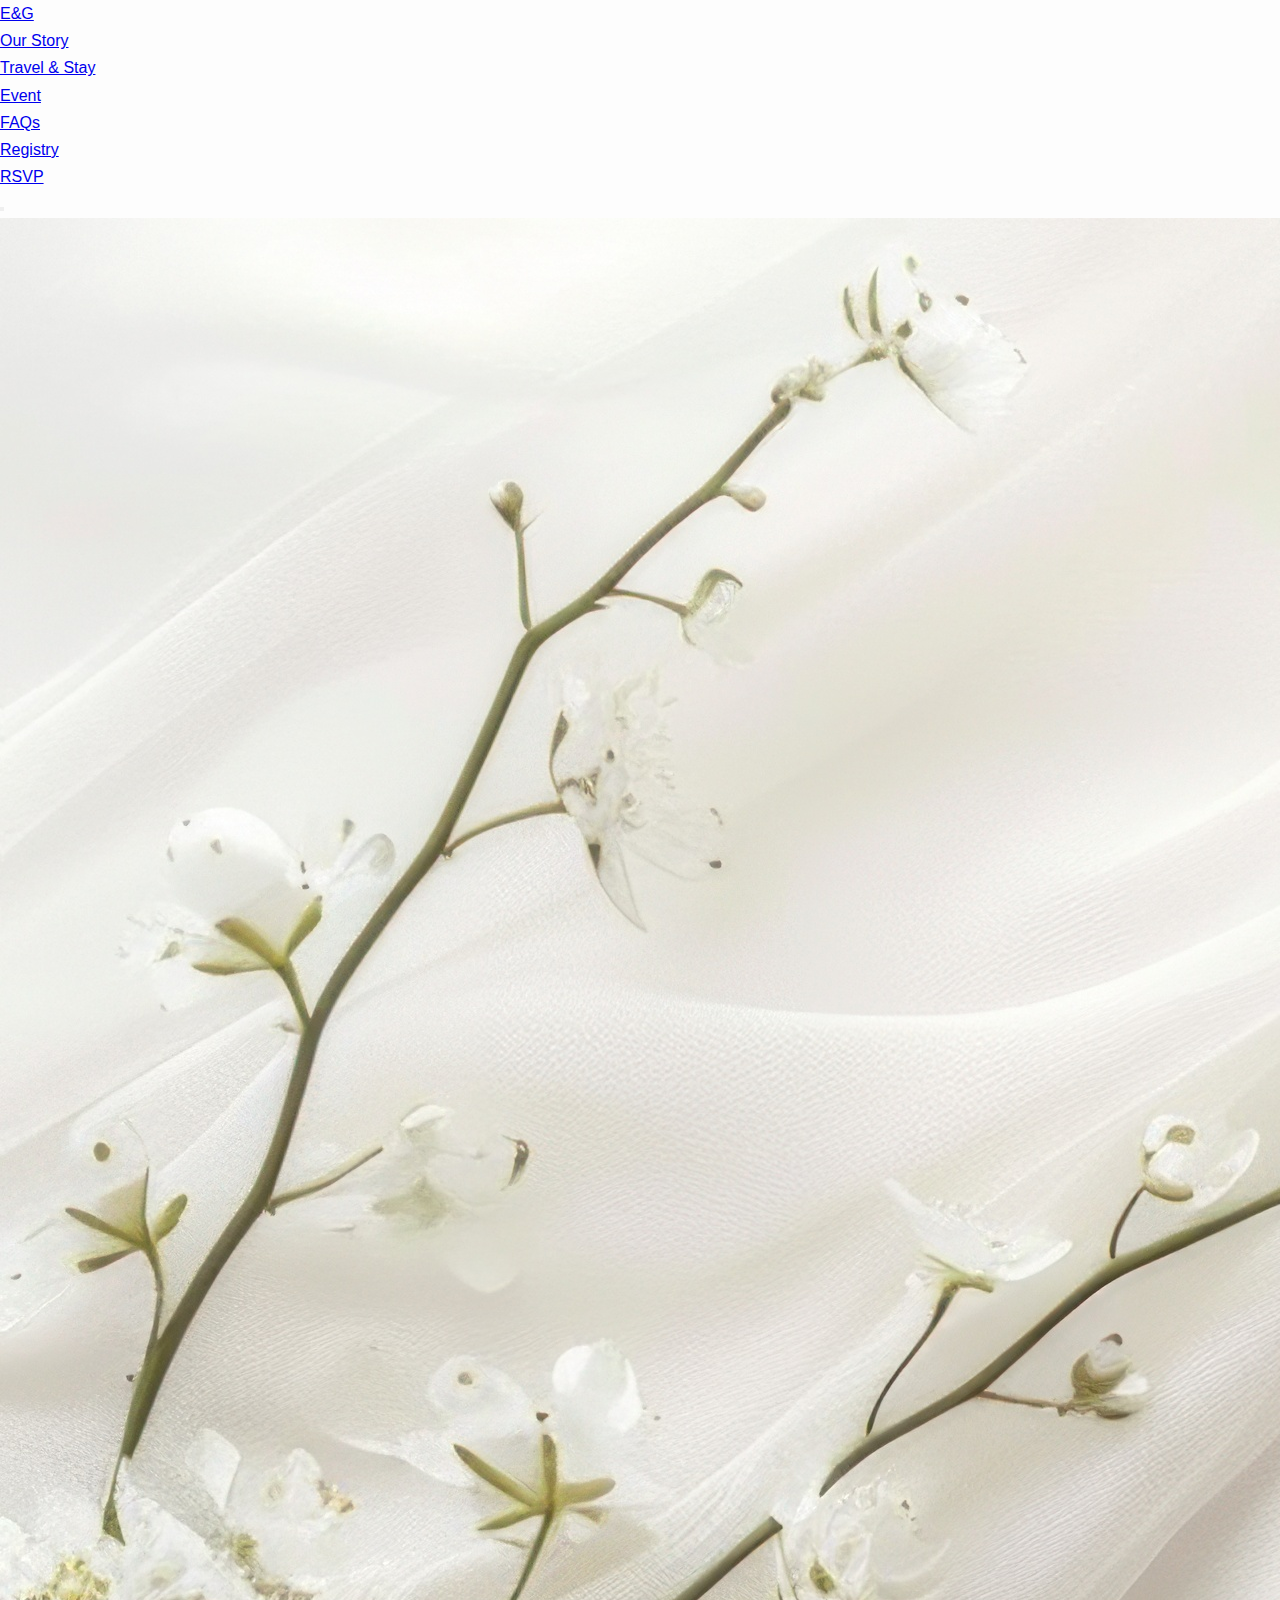
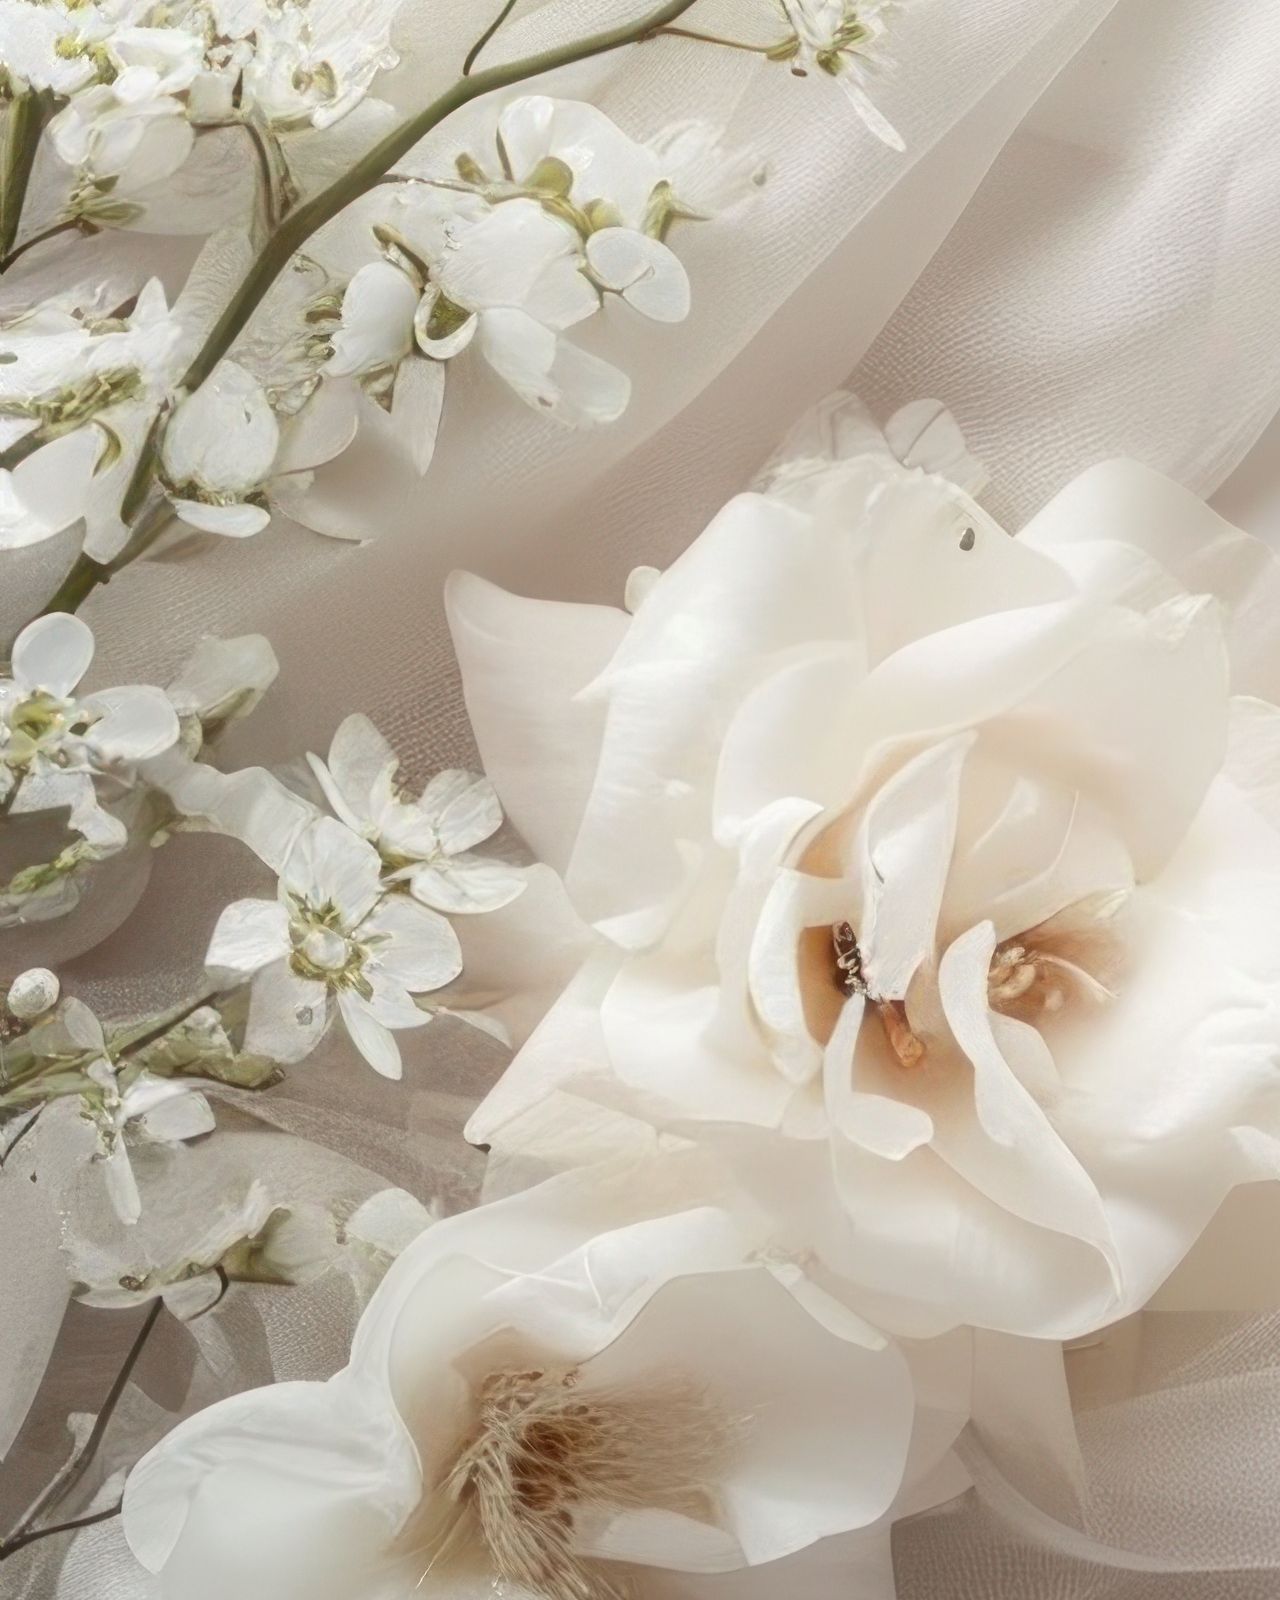
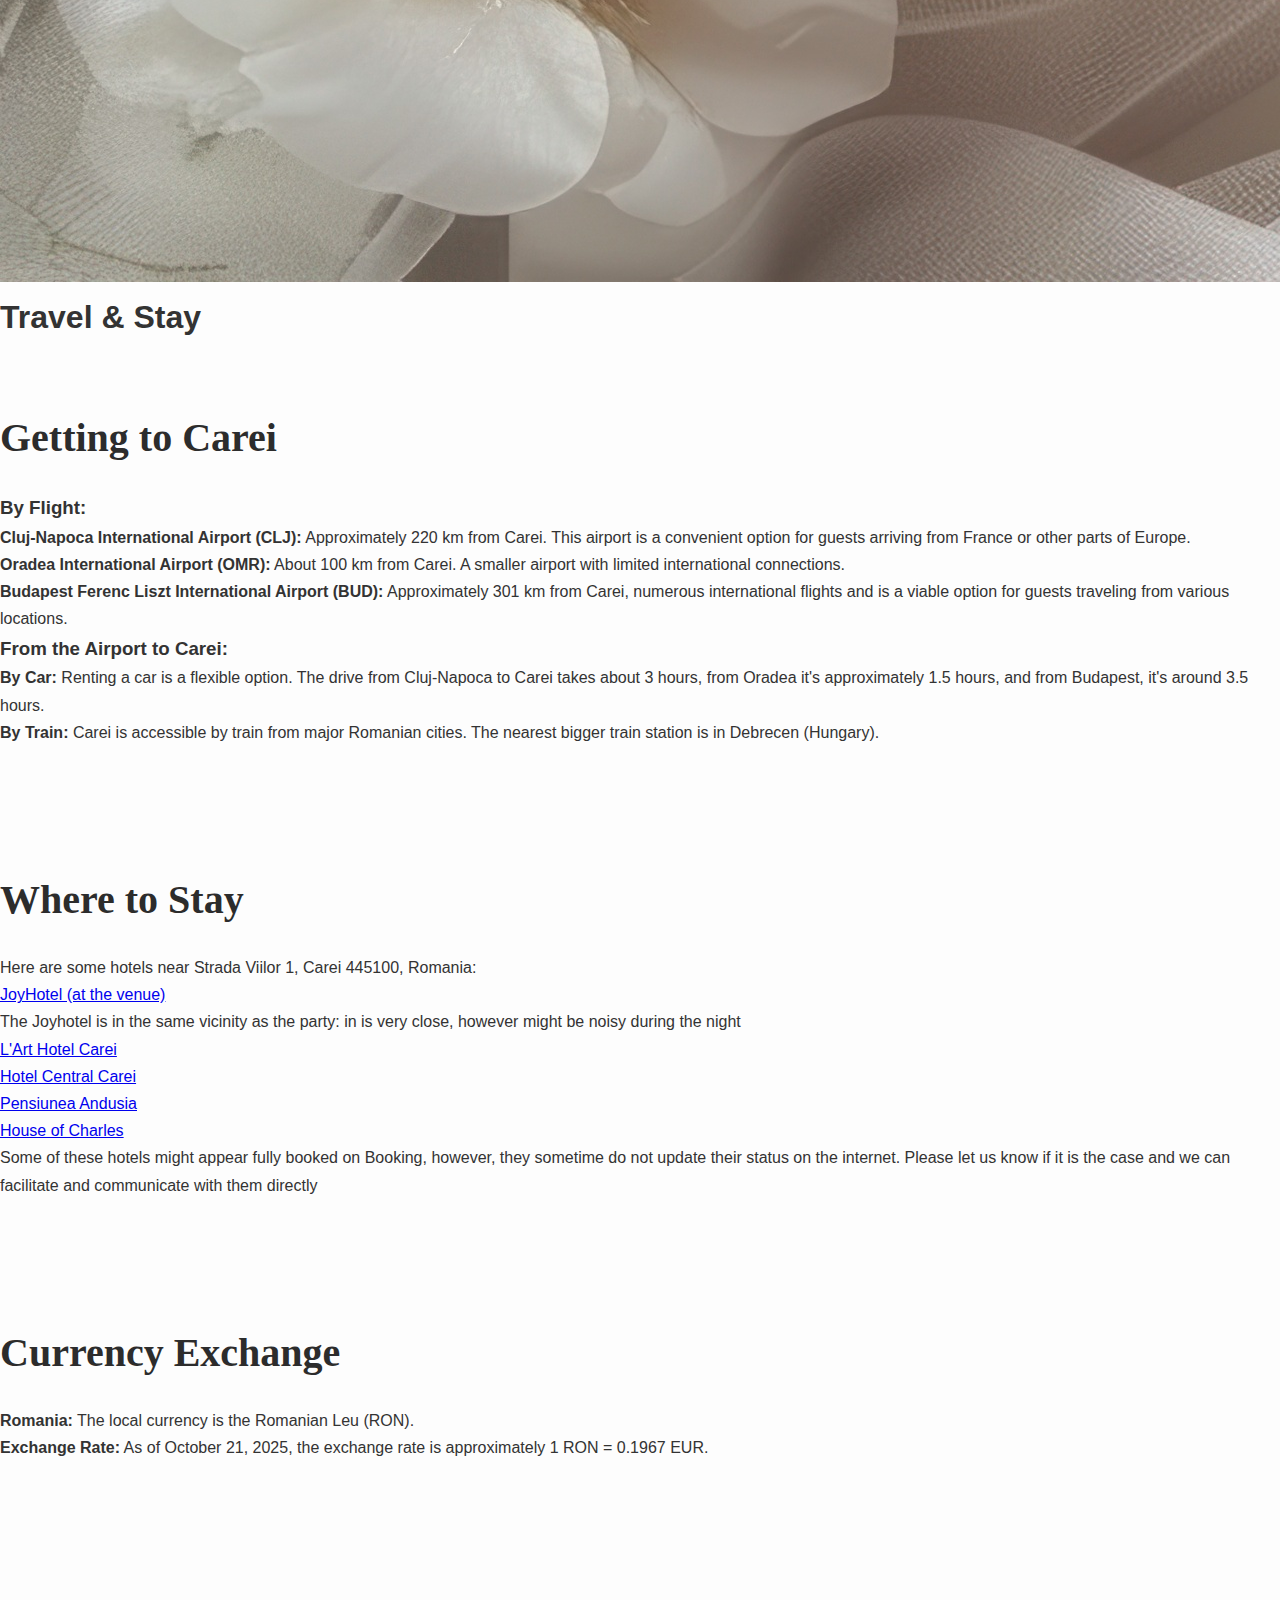
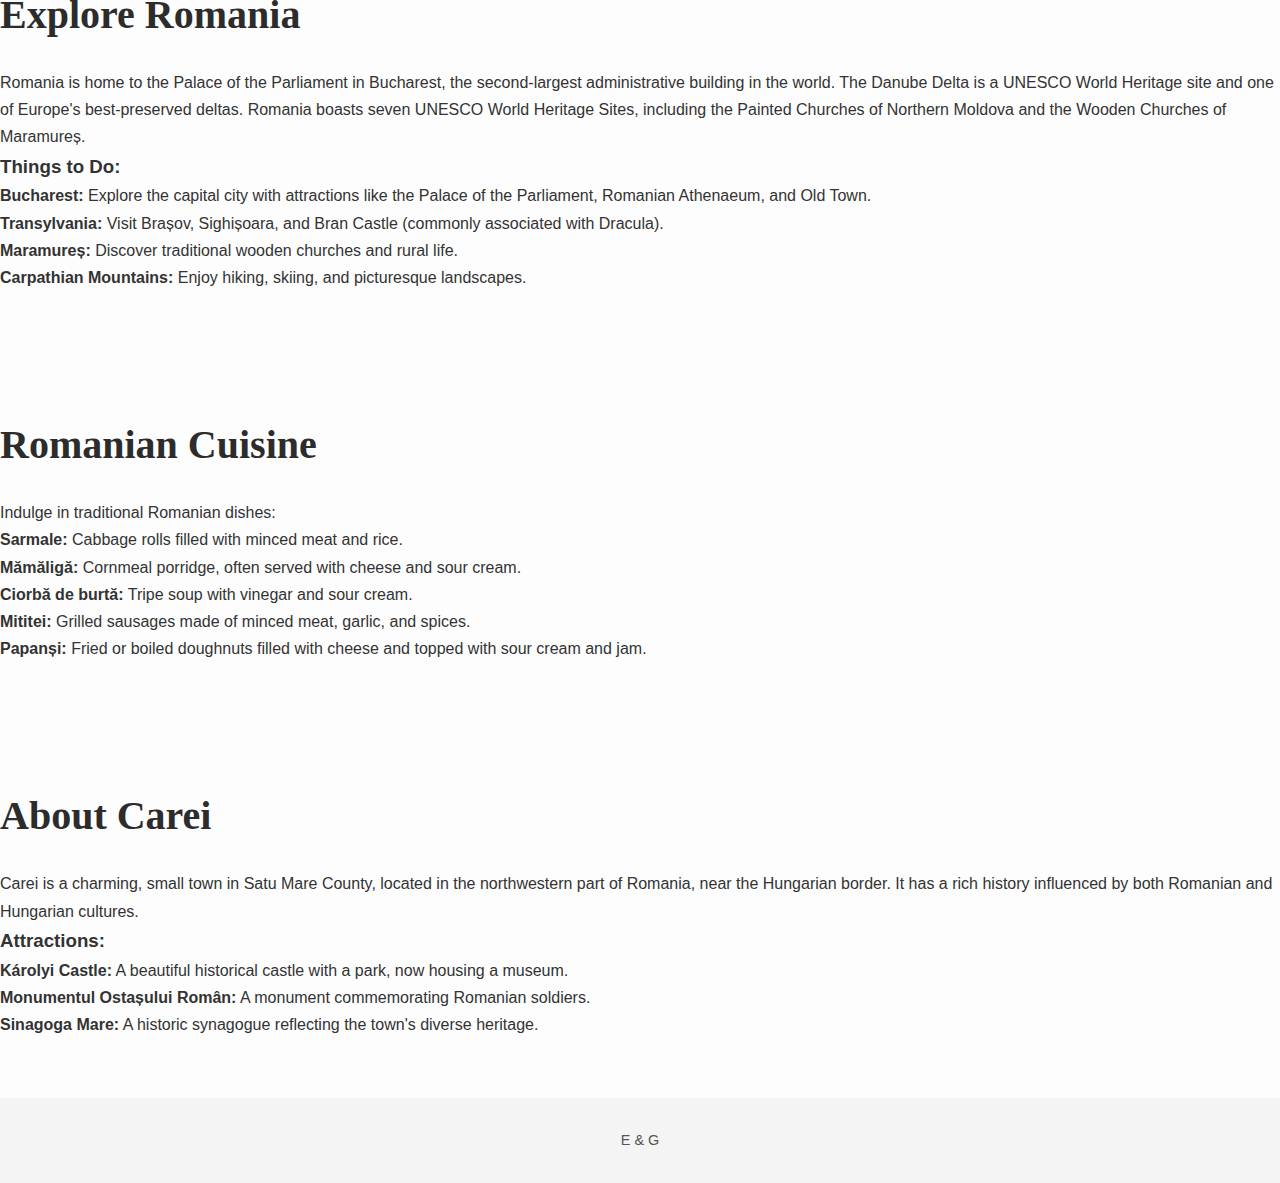
<file: travel-stay.html>
<!DOCTYPE html>
<html lang="en">
<head>
    <meta charset="UTF-8">
    <meta name="viewport" content="width=device-width, initial-scale=1.0">
    <title>E & G | Travel & Stay</title>
    
    <link rel="preconnect" href="https://fonts.googleapis.com">
    <link rel="preconnect" href="https://fonts.gstatic.com" crossorigin>
    <link href="https://fonts.googleapis.com/css2?family=Montserrat:wght@300;400;500&family=Cormorant+Garamond:ital,wght@0,400;0,600;1,400&display=swap" rel="stylesheet">
    
    <link rel="stylesheet" href="https://cdnjs.cloudflare.com/ajax/libs/font-awesome/6.5.1/css/all.min.css" integrity="sha512-DTOQO9RWCH3ppGqcWaEA1BIZOC6xxalwEsw9c2QQeAIftl+Vegovlnee1c9QX4TctnWMn13TZye+giMm8e2LwA==" crossorigin="anonymous" referrerpolicy="no-referrer" />
    
    <link rel="stylesheet" href="style.css">
</head>
<body>

    <nav class="main-nav">
        <div class="nav-container">
            <a href="index.html" class="nav-logo-link">E&G</a>
            <ul>
                <li><a href="our-story.html">Our Story</a></li>
                <li><a href="travel-stay.html">Travel & Stay</a></li>
                <li><a href="event.html">Event</a></li>
                <li><a href="faq.html">FAQs</a></li>
                <li><a href="registry.html">Registry</a></li>
                <li><a href="rsvp.html">RSVP</a></li>
            </ul>
        </div>
        <!-- Mobile menu structure -->
        <button class="nav-toggle" aria-label="Toggle navigation"><i class="fa-solid fa-bars"></i></button>
        <div class="page-overlay"></div>
    </nav>

    <header class="hero-section hero-short">
        <div class="hero-overlay"></div>
        <img src="background.jpg" alt="Evelin and Guilhem" class="hero-background-image">
        <div class="hero-text">
            <h1>Travel & Stay</h1>
        </div>
    </header>

    <div class="main-container">

        <section class="content-section text-center">
            <div class="main-container">
                <h2>Getting to Carei</h2>
                <h3>By Flight:</h3>
                <p><strong>Cluj-Napoca International Airport (CLJ):</strong> Approximately 220 km from Carei. This airport is a convenient option for guests arriving from France or other parts of Europe.</p>
                <p><strong>Oradea International Airport (OMR):</strong> About 100 km from Carei. A smaller airport with limited international connections.</p>
                <p><strong>Budapest Ferenc Liszt International Airport (BUD):</strong> Approximately 301 km from Carei, numerous international flights and is a viable option for guests traveling from various locations.</p>
                <h3>From the Airport to Carei:</h3>
                <p><strong>By Car:</strong> Renting a car is a flexible option. The drive from Cluj-Napoca to Carei takes about 3 hours, from Oradea it's approximately 1.5 hours, and from Budapest, it's around 3.5 hours.</p>
                <p><strong>By Train:</strong> Carei is accessible by train from major Romanian cities. The nearest bigger train station is in Debrecen (Hungary).</p>
            </div>
        </section>

        <section class="content-section text-center">
            <div class="main-container">
                <h2>Where to Stay</h2>
                <p>Here are some hotels near Strada Viilor 1, Carei 445100, Romania:</p>
                <ul class="info-list">
                    <li><a href="https://joystrand.ro/joyhotel/" target="_blank" rel="noopener noreferrer">JoyHotel (at the venue)</a></li>
                    <p>The Joyhotel is in the same vicinity as the party: in is very close, however might be noisy during the night</p>
                    <li><a href="https://www.booking.com/hotel/ro/l-art-carei.en-gb.html?aid=318615&label=English_Czech_Republic_EN_CZ_29561965825-bgpvv1lT6gnLKMANUSqUZwS217286904436%3Apl%3Ata%3Ap1%3Ap2%3Aac%3Aap%3Aneg%3Afi55801205584%3Atidsa-331215073644%3Alp9196448%3Ali%3Adec%3Adm&sid=d1a1299852762b624f92e8505082c837&dest_id=-1154772&dest_type=city&dist=0&group_adults=2&group_children=0&hapos=1&hpos=1&no_rooms=1&req_adults=2&req_children=0&room1=A%2CA&sb_price_type=total&sr_order=popularity&srepoch=1762102082&srpvid=23ec019277b68dd91c1f32905529ec7d&type=total&ucfs=1&" target="_blank" rel="noopener noreferrer">L'Art Hotel Carei</a></li>
                    <li><a href="https://www.booking.com/hotel/ro/central-carei.html" target="_blank" rel="noopener noreferrer">Hotel Central Carei</a></li>
                    <li><a href="https://www.booking.com/hotel/ro/andusia.en-gb.html?aid=318615&label=English_Czech_Republic_EN_CZ_29561965825-bgpvv1lT6gnLKMANUSqUZwS217286904436%3Apl%3Ata%3Ap1%3Ap2%3Aac%3Aap%3Aneg%3Afi55801205584%3Atidsa-331215073644%3Alp9196448%3Ali%3Adec%3Adm&sid=d1a1299852762b624f92e8505082c837&dest_id=-1154772&dest_type=city&dist=0&group_adults=2&group_children=0&hapos=7&hpos=7&no_rooms=1&req_adults=2&req_children=0&room1=A%2CA&sb_price_type=total&sr_order=popularity&srepoch=1762102172&srpvid=23ec019277b68dd91c1f32905529ec7d&type=total&ucfs=1&" target="_blank" rel="noopener noreferrer">Pensiunea Andusia</a></li>
                    <li><a href="https://www.houseofcharles.ro/en" target="_blank" rel="noopener noreferrer">House of Charles</a></li>
                </ul>
                <p>Some of these hotels might appear fully booked on Booking, however, they sometime do not update their status on the internet. Please let us know if it is the case and we can facilitate and communicate with them directly</p>
            </div>
        </section>

        <section class="content-section text-center">
            <div class="main-container">
                <h2>Currency Exchange</h2>
                <p><strong>Romania:</strong> The local currency is the Romanian Leu (RON).</p>
                <p><strong>Exchange Rate:</strong> As of October 21, 2025, the exchange rate is approximately 1 RON = 0.1967 EUR.</p>
            </div>
        </section>

        <section class="content-section text-center">
            <div class="main-container">
                <h2>Explore Romania</h2>
                <p>Romania is home to the Palace of the Parliament in Bucharest, the second-largest administrative building in the world. The Danube Delta is a UNESCO World Heritage site and one of Europe's best-preserved deltas. Romania boasts seven UNESCO World Heritage Sites, including the Painted Churches of Northern Moldova and the Wooden Churches of Maramureș.</p>
                <h3>Things to Do:</h3>
                <ul class="info-list">
                    <li><strong>Bucharest:</strong> Explore the capital city with attractions like the Palace of the Parliament, Romanian Athenaeum, and Old Town.</li>
                    <li><strong>Transylvania:</strong> Visit Brașov, Sighișoara, and Bran Castle (commonly associated with Dracula).</li>
                    <li><strong>Maramureș:</strong> Discover traditional wooden churches and rural life.</li>
                    <li><strong>Carpathian Mountains:</strong> Enjoy hiking, skiing, and picturesque landscapes.</li>
                </ul>
            </div>
        </section>

        <section class="content-section text-center">
            <div class="main-container">
                <h2>Romanian Cuisine</h2>
                <p>Indulge in traditional Romanian dishes:</p>
                <ul class="info-list">
                    <li><strong>Sarmale:</strong> Cabbage rolls filled with minced meat and rice.</li>
                    <li><strong>Mămăligă:</strong> Cornmeal porridge, often served with cheese and sour cream.</li>
                    <li><strong>Ciorbă de burtă:</strong> Tripe soup with vinegar and sour cream.</li>
                    <li><strong>Mititei:</strong> Grilled sausages made of minced meat, garlic, and spices.</li>
                    <li><strong>Papanși:</strong> Fried or boiled doughnuts filled with cheese and topped with sour cream and jam.</li>
                </ul>
            </div>
        </section>

        <section class="content-section text-center">
            <div class="main-container">
                <h2>About Carei</h2>
                <p>Carei is a charming, small town in Satu Mare County, located in the northwestern part of Romania, near the Hungarian border. It has a rich history influenced by both Romanian and Hungarian cultures.</p>
                <h3>Attractions:</h3>
                <ul class="info-list">
                    <li><strong>Károlyi Castle:</strong> A beautiful historical castle with a park, now housing a museum.</li>
                    <li><strong>Monumentul Ostașului Român:</strong> A monument commemorating Romanian soldiers.</li>
                    <li><strong>Sinagoga Mare:</strong> A historic synagogue reflecting the town's diverse heritage.</li>
                </ul>
            </div>
        </section>

    </div>

    <footer>
        <p>E & G</p>
    </footer>

    <script src="script.js"></script>
</body>
</html>
</file>
<file: style.css>
/* Basic Setup & Variables */
:root {
    --color-background: #fdfdfd;
    --color-text: #333333;
    --color-primary: #8a795d; /* A muted, elegant gold/tan */
    --color-headings: #2c2c2c;
    --font-heading: 'Playfair Display', serif;
    --font-body: 'Lato', sans-serif;
}

* {
    box-sizing: border-box;
    margin: 0;
    padding: 0;
}

body {
    font-family: var(--font-body);
    line-height: 1.7;
    background-color: var(--color-background);
    color: var(--color-text);
}

/* Container for Centered Content */
.container {
    max-width: 800px;
    margin: 0 auto;
    padding: 0 20px;
    text-align: center;
}

/* Hero Section */
.hero {
    position: relative;
    height: 100vh;
    display: flex;
    justify-content: center;
    align-items: center;
    text-align: center;
    color: white;
    background-image: url('hero-background.jpg');
    background-size: cover;
    background-position: center;
}

.hero::before {
    content: '';
    position: absolute;
    top: 0;
    left: 0;
    width: 100%;
    height: 100%;
    background-color: rgba(0, 0, 0, 0.4); /* Dark overlay for text readability */
}

.hero-content {
    position: relative; /* To be on top of the overlay */
    z-index: 1;
    animation: fadeIn 2s ease-in-out;
}

.hero h1 {
    font-family: var(--font-heading);
    font-size: 4rem;
    font-weight: 700;
    margin-bottom: 0.5rem;
}

.hero p {
    font-size: 1.2rem;
    font-weight: 300;
    letter-spacing: 2px;
}

.hero h2 {
    font-family: var(--font-heading);
    font-size: 2rem;
    font-weight: 400;
    margin-top: 1.5rem;
    background-color: var(--color-primary);
    padding: 5px 15px;
    display: inline-block;
}

/* Content Sections */
.content-section {
    padding: 60px 0;
    animation: fadeIn 2s;
}

.content-section h2 {
    font-family: var(--font-heading);
    font-size: 2.5rem;
    margin-bottom: 20px;
    color: var(--color-headings);
}

/* Wedding Details Layout */
.details-grid {
    display: flex;
    justify-content: space-around;
    gap: 30px;
    margin-top: 30px;
}

.detail-item {
    flex-basis: 45%;
}

.detail-item h3 {
    font-family: var(--font-heading);
    font-size: 1.5rem;
    color: var(--color-primary);
    margin-bottom: 10px;
}

/* Button Styling */
.btn {
    display: inline-block;
    padding: 12px 25px;
    margin-top: 20px;
    background-color: var(--color-primary);
    color: white;
    text-decoration: none;
    border-radius: 5px;
    font-weight: 400;
    transition: background-color 0.3s ease, transform 0.3s ease;
}

.btn:hover {
    background-color: #71624b;
    transform: translateY(-2px);
}

/* Footer */
footer {
    text-align: center;
    padding: 30px;
    background-color: #f4f4f4;
    font-size: 0.9rem;
    color: #555;
}

/* Animations */
@keyframes fadeIn {
    from { opacity: 0; }
    to { opacity: 1; }
}

/* Responsive Design for Mobile */
@media (max-width: 768px) {
    .hero h1 { font-size: 3rem; }
    .hero h2 { font-size: 1.5rem; }
    .details-grid { flex-direction: column; align-items: center; }
}
</file>
